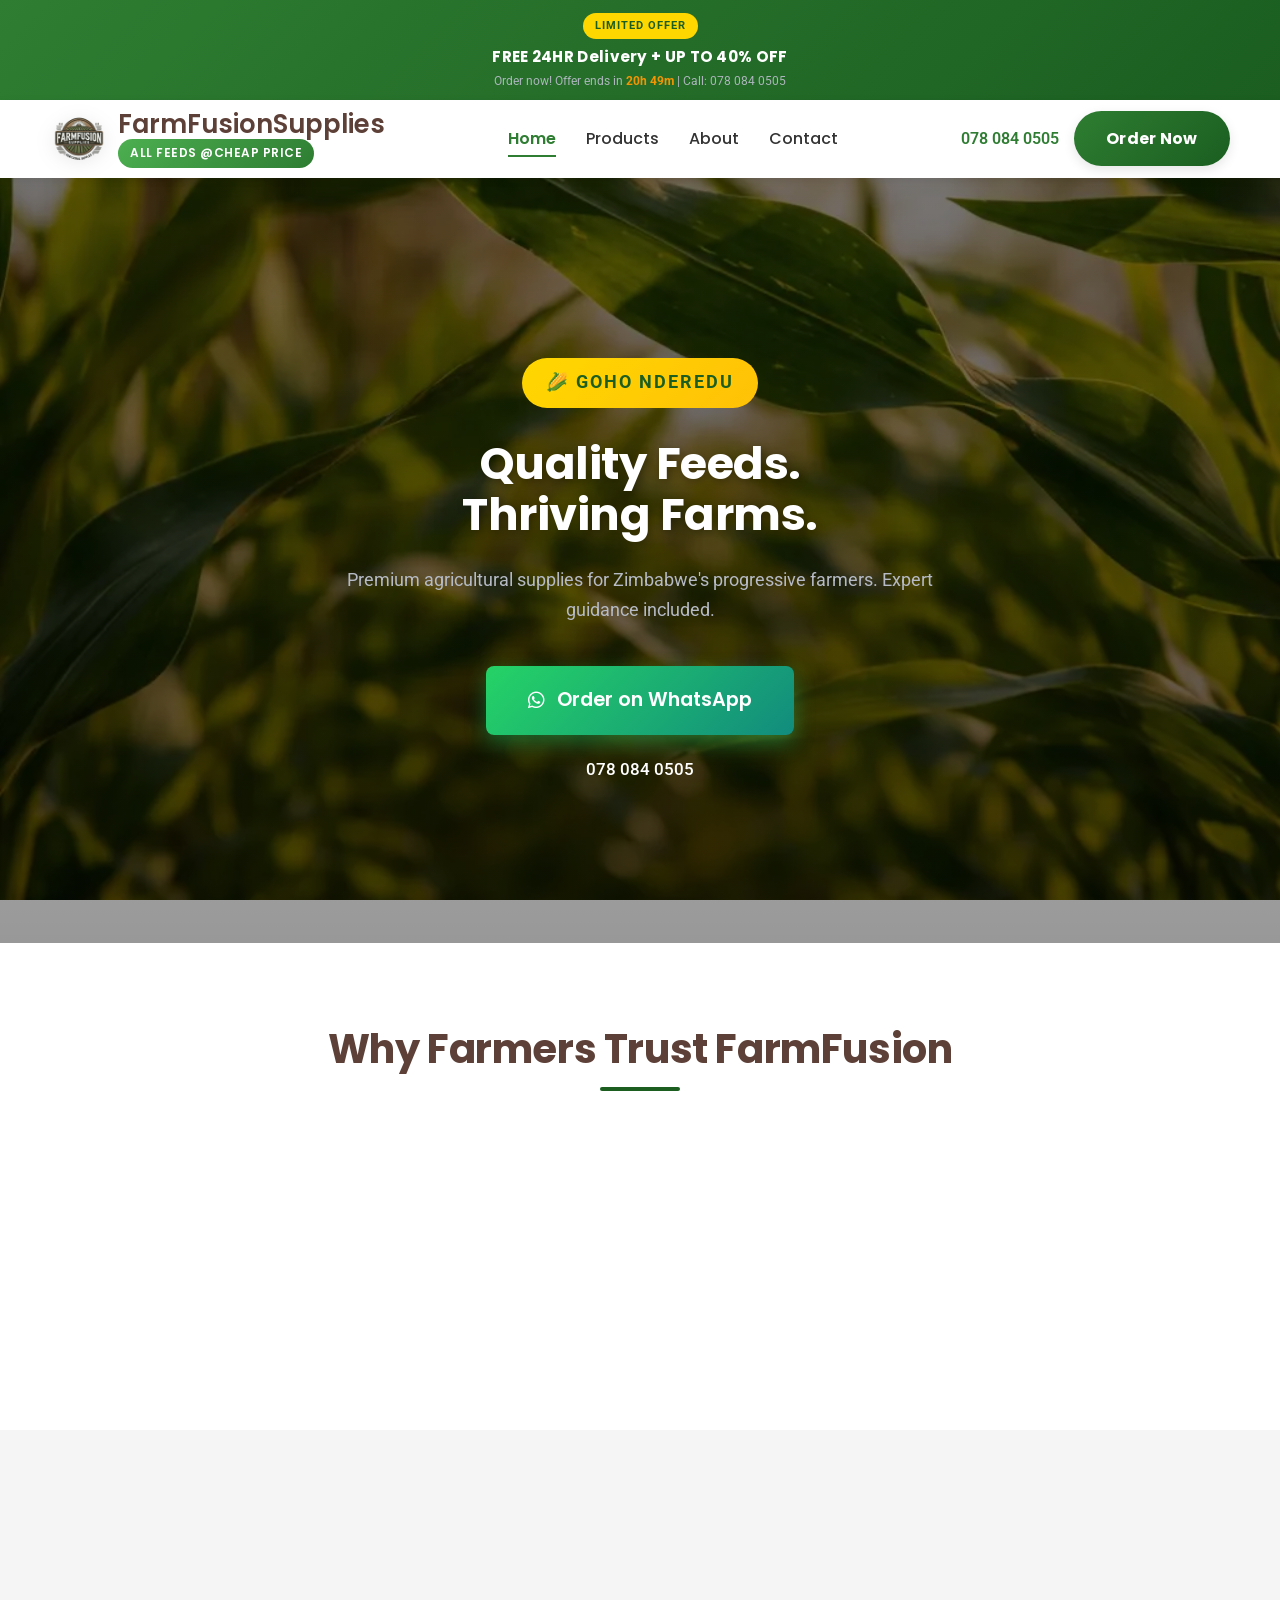
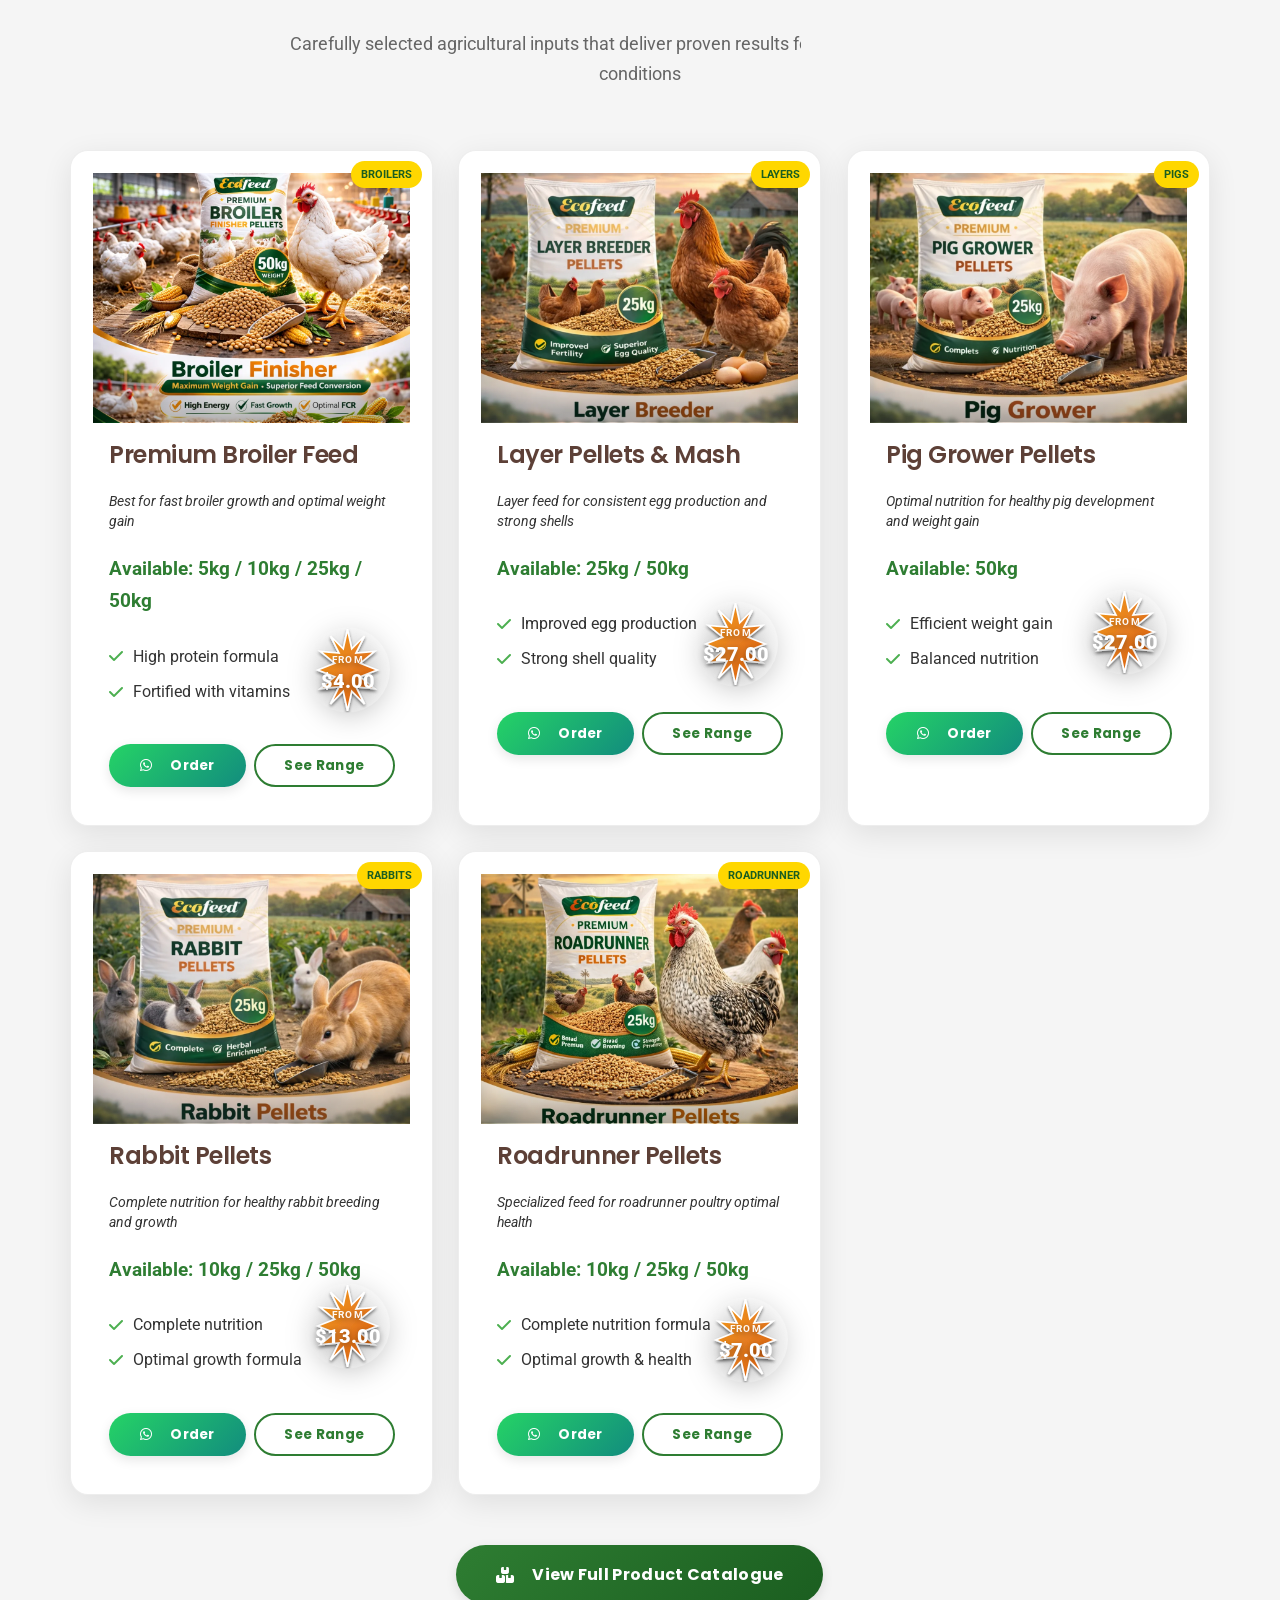
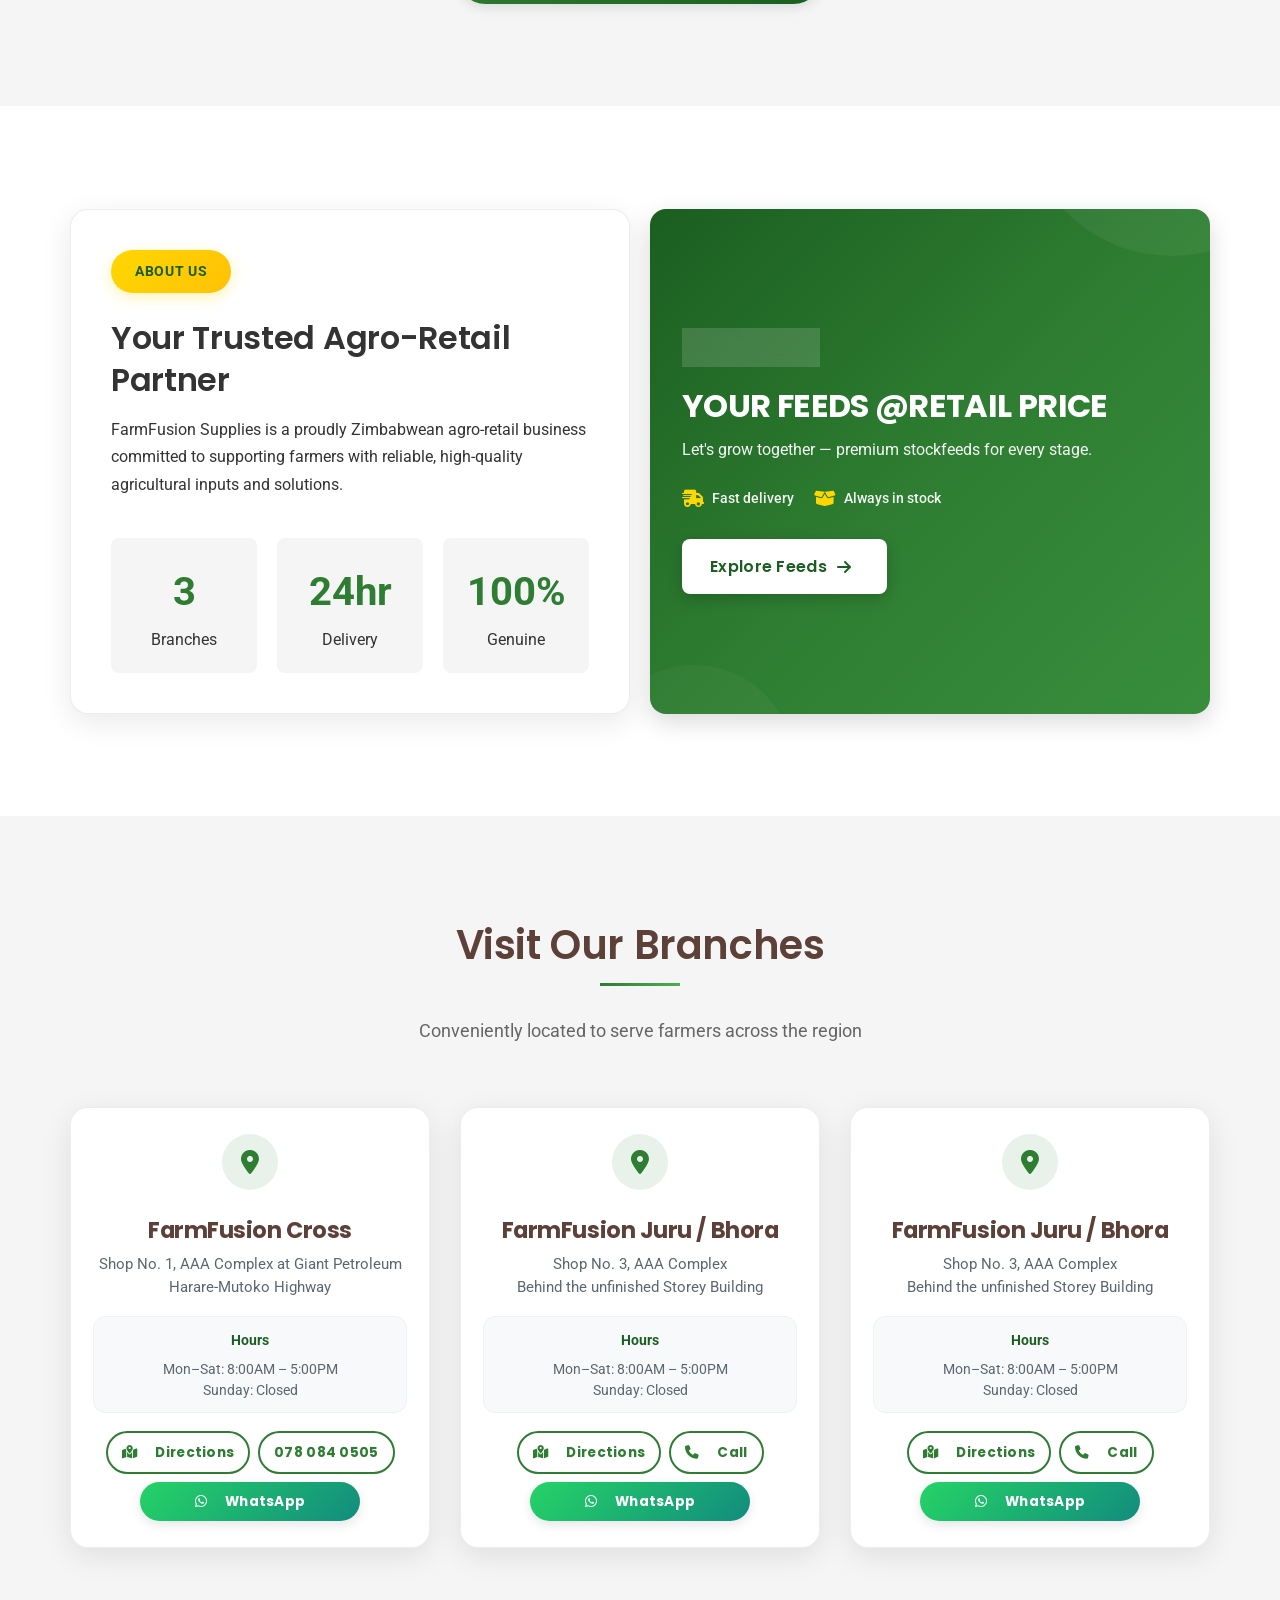
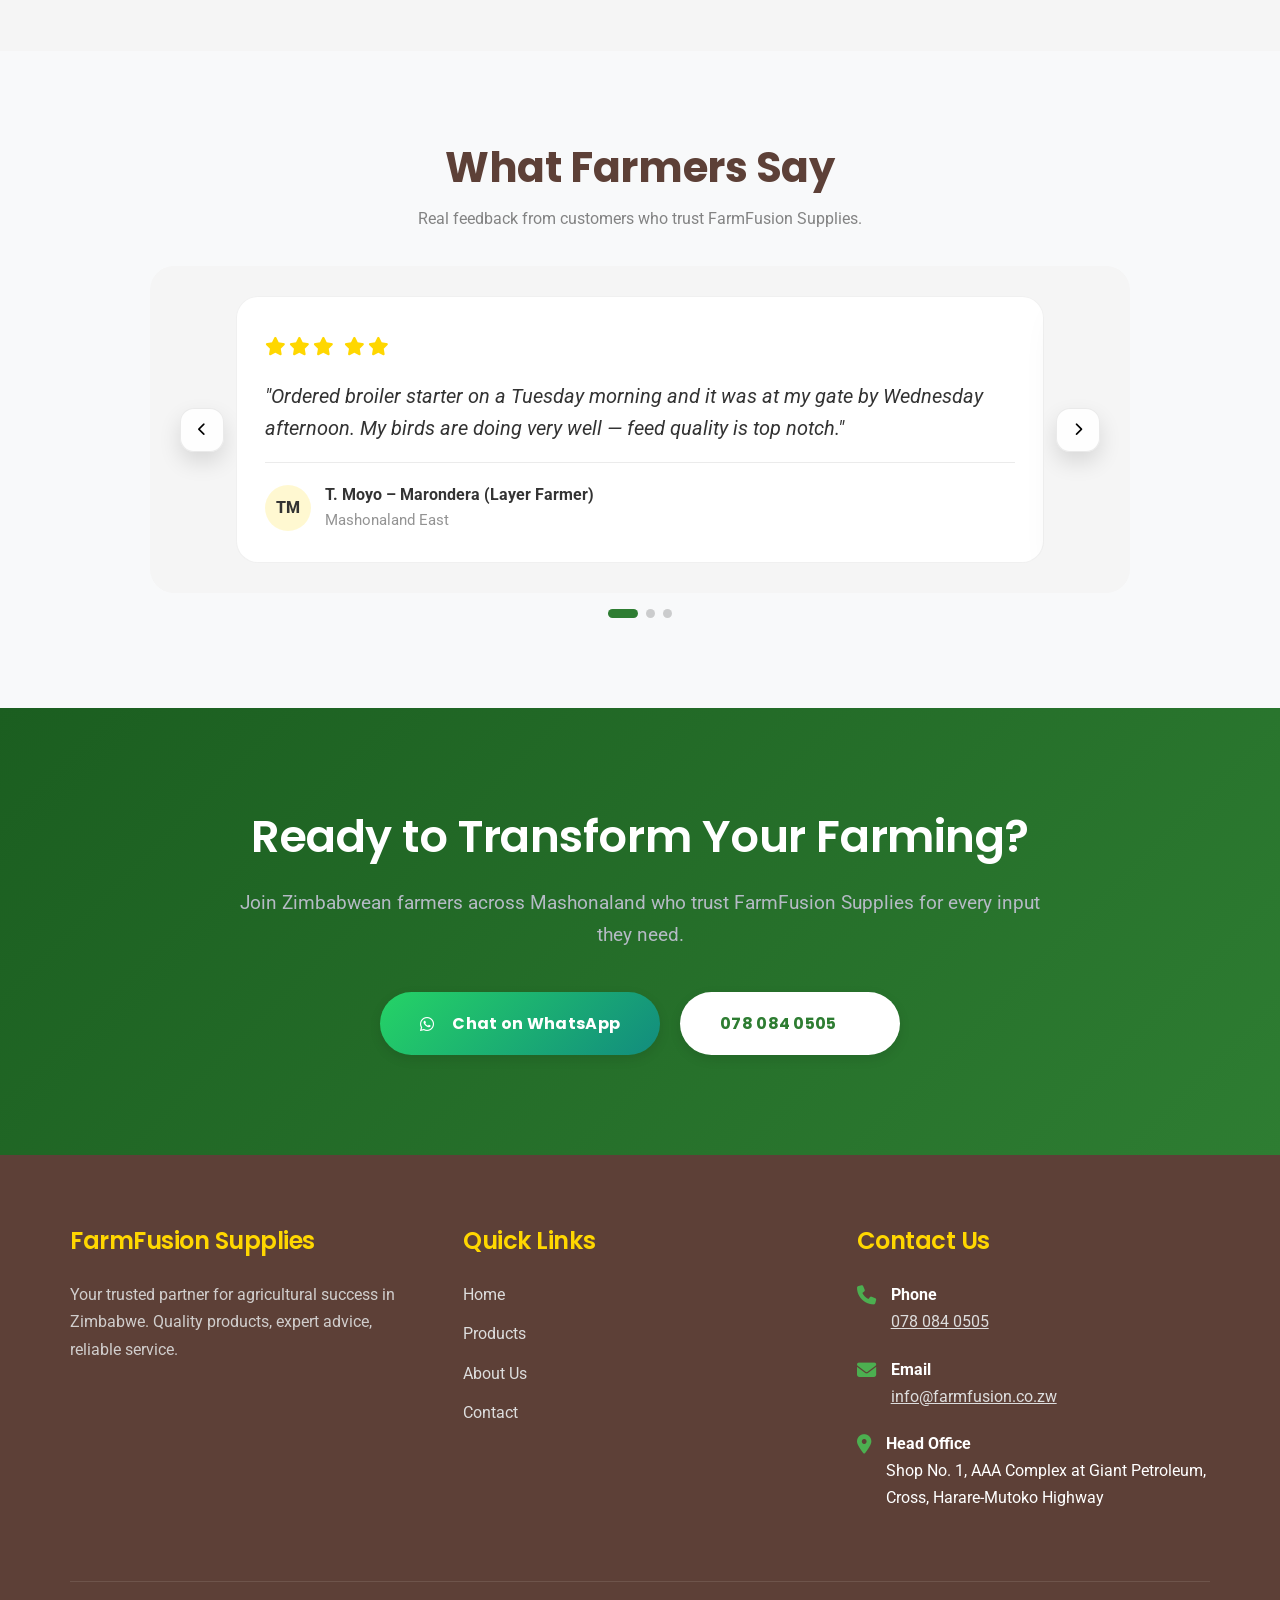
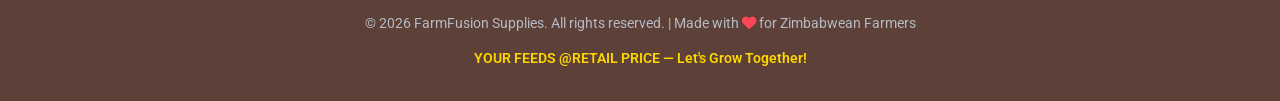
<file: index.html>
<!DOCTYPE html>
<html lang="en">

<head>
  <meta charset="UTF-8">
  <meta name="viewport" content="width=device-width, initial-scale=1.0">
  <title>FarmFusion Supplies | Quality Agricultural Solutions for Zimbabwe</title>

  <!-- Single canonical description -->
  <meta name="description"
    content="YOUR FEEDS @RETAIL PRICE — Quality stockfeeds, fertilizers, veterinary products and more. Fast 24hr delivery across Murehwa, Juru and Cross. Zimbabwe's trusted farm supplier.">

  <!-- Open Graph — absolute URLs -->
  <meta property="og:title" content="FarmFusion Supplies | Quality Feeds. Thriving Farms.">
  <meta property="og:description"
    content="Premium agricultural supplies for Zimbabwe's progressive farmers. Expert guidance, fast delivery, best prices.">
  <meta property="og:type" content="website">
  <meta property="og:url" content="https://farmfusion.co.zw">
  <meta property="og:image" content="https://farmfusion.co.zw/images/logo.webp">
  <meta name="twitter:card" content="summary_large_image">

  <!-- Favicons -->
  <link rel="icon" href="images/favicon/favicon.ico">
  <link rel="icon" type="image/png" sizes="32x32" href="images/favicon/favicon-32x32.png">
  <link rel="icon" type="image/png" sizes="16x16" href="images/favicon/favicon-16x16.png">
  <link rel="apple-touch-icon" href="images/favicon/apple-touch-icon.png">
  <link rel="manifest" href="site.webmanifest">
  <meta name="theme-color" content="#1a7f3c">

  <!-- Preconnect to external domains -->
  <link rel="preconnect" href="https://fonts.googleapis.com">
  <link rel="preconnect" href="https://fonts.gstatic.com" crossorigin>
  <link rel="preconnect" href="https://cdnjs.cloudflare.com">

  <!-- Fonts & Icons -->
  <link rel="stylesheet" href="https://cdnjs.cloudflare.com/ajax/libs/font-awesome/6.4.0/css/all.min.css">
  <link href="https://fonts.googleapis.com/css2?family=Poppins:wght@400;600;700&family=Roboto:wght@400;500&display=swap"
    rel="stylesheet">

  <!-- Stylesheets -->
  <link rel="stylesheet" href="css/style.css">
  <link rel="stylesheet" href="assets/retail-micro.css">
  <link rel="stylesheet" href="assets/luxury-agro.css">
</head>

<body>

  <!-- Promo Banner -->
  <div class="promo-banner" role="region" aria-label="Promotional offer">
    <div class="container">
      <div class="promo-badge">LIMITED OFFER</div>
      <h3>FREE 24HR Delivery + UP TO 40% OFF</h3>
      <p id="promoText">Order before 3PM for same-day delivery | Call: 078 084 0505</p>
    </div>
  </div>

  <!-- Header — single banner landmark -->
  <header role="banner">
    <div class="container header-container">
      <div class="logo">
        <!-- Logo uses SVG mark + webp wordmark; h1 reserved for page hero -->
        <img class="logo-mark" src="images/logo.webp" alt="FarmFusion Supplies" width="58" height="58">
        <div class="logo-text">
          <span class="logo-brand">FarmFusion<span>Supplies</span></span>
          <div class="logo-tagline">All FEEDS @CHEAP PRICE</div>
        </div>
      </div>
      
      <!-- Desktop Navigation -->
      <nav role="navigation" aria-label="Main navigation">
        <ul class="nav-links">
          <li><a href="index.html">Home</a></li>
          <li><a href="products.html">Products</a></li>
          <li><a href="about.html">About</a></li>
          <li><a href="contact.html">Contact</a></li>
        </ul>
      </nav>
      
      <!-- Farm-themed side menu button (mobile only) -->
      <button class="farm-menu-btn" id="farmMenuBtn" aria-label="Open farm navigation menu" aria-expanded="false">
        <div class="farm-menu-icon">
          <span class="farm-menu-bar"></span>
          <span class="farm-menu-bar"></span>
          <span class="farm-menu-bar"></span>
          <div class="farm-menu-dot"></div>
        </div>
        <span class="farm-menu-label">Menu</span>
      </button>
      
      <!-- Side Menu Overlay -->
      <div class="side-menu-overlay" id="sideMenuOverlay" hidden></div>
      
      <!-- Farm-themed Side Menu -->
      <nav class="farm-side-menu" id="farmSideMenu" role="navigation" aria-label="Farm navigation menu">
        <div class="side-menu-header">
          <div class="side-menu-logo">
            <img src="images/logo.webp" alt="FarmFusion" class="side-menu-logo-img">
            <div class="side-menu-logo-text">
              <span class="side-menu-brand">FarmFusion</span>
              <span class="side-menu-tagline">Your Feeds @Retail Price</span>
            </div>
          </div>
          <button class="side-menu-close" id="sideMenuClose" aria-label="Close menu">
            <i class="fas fa-times"></i>
          </button>
        </div>
        
        <div class="side-menu-content">
          <div class="side-menu-farm-decor">
            <div class="farm-icon-row">
              <i class="fas fa-seedling"></i>
              <i class="fas fa-tractor"></i>
              <i class="fas fa-wheat-awn"></i>
            </div>
          </div>
          
          <ul class="side-menu-links">
            <li class="side-menu-item">
              <a href="index.html" class="side-menu-link">
                <i class="fas fa-home"></i>
                <span>Home</span>
                <div class="side-menu-dot"></div>
              </a>
            </li>
            <li class="side-menu-item">
              <a href="products.html" class="side-menu-link">
                <i class="fas fa-boxes"></i>
                <span>Products</span>
                <div class="side-menu-dot"></div>
              </a>
            </li>
            <li class="side-menu-item">
              <a href="about.html" class="side-menu-link">
                <i class="fas fa-leaf"></i>
                <span>About Us</span>
                <div class="side-menu-dot"></div>
              </a>
            </li>
            <li class="side-menu-item">
              <a href="contact.html" class="side-menu-link">
                <i class="fas fa-phone"></i>
                <span>Contact</span>
                <div class="side-menu-dot"></div>
              </a>
            </li>
          </ul>
          
          <div class="side-menu-divider">
            <div class="divider-line"></div>
            <span class="divider-text">Quick Actions</span>
            <div class="divider-line"></div>
          </div>
          
          <div class="side-menu-actions">
            <a href="tel:+263780840505" data-business-phone-main class="side-menu-action">
              <i class="fas fa-phone-alt"></i>
              <span>Call Now</span>
              <small><span data-business-phone-main>078 084 0505</span></small>
            </a>
            <a href="https://wa.me/263780840505" data-business-whatsapp-main data-wa-text="Hello FarmFusion, I want to place an order" class="side-menu-action" target="_blank" rel="noopener noreferrer">
              <i class="fab fa-whatsapp"></i>
              <span>WhatsApp</span>
              <small>Order via Chat</small>
            </a>
            <a href="products.html" class="side-menu-action">
              <i class="fas fa-shopping-cart"></i>
              <span>Order Now</span>
              <small>Browse Products</small>
            </a>
          </div>
          
          <div class="side-menu-footer">
            <div class="farm-quote">
              <i class="fas fa-quote-left"></i>
              <p>Quality Feeds. Thriving Farms.</p>
              <i class="fas fa-quote-right"></i>
            </div>
          </div>
        </div>
      </nav>
      <div class="header-cta">
        <a href="tel:+263780840505" data-business-phone-main class="phone-link" aria-label="Call us at 078 084 0505">
          <i class="fas fa-phone"></i> <span><span data-business-phone-main>078 084 0505</span></span>
        </a>
        <a href="products.html" class="btn btn-primary">Order Now</a>
      </div>
    </div>
  </header>

  <main>

  <!-- Hero -->
  <section class="hero" id="home" aria-labelledby="heroHeading">
    <div class="container hero-content">
      <div class="hero-tag">🌽 GOHO NDEREDU</div>
      <h1 id="heroHeading">Quality Feeds.<br>Thriving Farms.</h1>
      <p>Premium agricultural supplies for Zimbabwe's progressive farmers. Expert guidance included.</p>
      <a href="https://wa.me/263780840505?text=Hello%20FarmFusion,%20I%20want%20to%20order%20agricultural%20supplies"
        class="hero-cta-primary" target="_blank" rel="noopener noreferrer" aria-label="Order via WhatsApp">
        <i class="fab fa-whatsapp"></i> Order on WhatsApp
      </a>
      <br>
      <a href="tel:+263780840505" data-business-phone-main class="hero-cta-secondary">
        <i class="fas fa-phone"></i> Or call: 078 084 0505      </a>
    </div>
  </section>

  <!-- Why Farmers Trust Us -->
  <section class="trust-section" id="why-trust" aria-label="Why farmers trust FarmFusion">
    <div class="container">
      <h2 class="trust-title">Why Farmers Trust FarmFusion</h2>
      <div class="trust-underline"></div>
      
      <div class="trust-grid">
        <article class="trust-card">
          <div class="trust-icon">
            <i class="fa-solid fa-tags" aria-hidden="true"></i>
          </div>
          <h3>Retail Pricing</h3>
          <p>Direct wholesale prices to every farmer — no middleman markup</p>
        </article>
        
        <article class="trust-card">
          <div class="trust-icon">
            <i class="fa-solid fa-truck-fast" aria-hidden="true"></i>
          </div>
          <h3>Reliable Supply</h3>
          <p>Consistent stock availability when you need it most</p>
        </article>
        
        <article class="trust-card">
          <div class="trust-icon">
            <i class="fa-solid fa-location-dot" aria-hidden="true"></i>
          </div>
          <h3>Local Delivery</h3>
          <p>24-hour delivery within 50km of our three branches</p>
        </article>
        
        <article class="trust-card">
          <div class="trust-icon">
            <i class="fa-solid fa-certificate" aria-hidden="true"></i>
          </div>
          <h3>Quality Feeds</h3>
          <p>All products meet Zimbabwe's highest agricultural standards</p>
        </article>
      </div>
    </div>
  </section>

  <!-- Featured Products -->
  <section class="products-section" id="products" aria-labelledby="featuredHeading">
    <div class="container">
      <div class="section-header">
        <h2 id="featuredHeading">Our Top Products</h2>
        <p>Carefully selected agricultural inputs that deliver proven results for Zimbabwean farming conditions</p>
      </div>
      <div class="products-grid">

        <article class="product-card u-pos-rel">
          <span class="product-badge u-badge-pos">Broilers</span>
          <div class="product-img product-1" role="img" aria-label="Premium Broiler Feed"></div>
          <div class="product-content">
            <div class="product-price-badge">
              <svg viewBox="0 0 100 100" xmlns="http://www.w3.org/2000/svg">
                <defs>
                  <linearGradient id="priceGradient1" x1="0%" y1="0%" x2="100%" y2="100%">
                    <stop offset="0%" style="stop-color:#f39c12;stop-opacity:1" />
                    <stop offset="50%" style="stop-color:#e67e22;stop-opacity:1" />
                    <stop offset="100%" style="stop-color:#d35400;stop-opacity:1" />
                  </linearGradient>
                  <filter id="shadow1">
                    <feGaussianBlur in="SourceAlpha" stdDeviation="2"/>
                    <feOffset dx="0" dy="2" result="offsetblur"/>
                    <feComponentTransfer>
                      <feFuncA type="linear" slope="0.5"/>
                    </feComponentTransfer>
                    <feMerge>
                      <feMergeNode/>
                      <feMergeNode in="SourceGraphic"/>
                    </feMerge>
                  </filter>
                </defs>
                <path d="M50,2 L55,25 L70,10 L60,30 L82,28 L65,42 L85,50 L65,58 L82,72 L60,70 L70,90 L55,75 L50,98 L45,75 L30,90 L40,70 L18,72 L35,58 L15,50 L35,42 L18,28 L40,30 L30,10 L45,25 Z" 
                      fill="url(#priceGradient1)" stroke="#fff" stroke-width="2" filter="url(#shadow1)"/>
              </svg>
              <div class="price-content">
                <span class="price-label">FROM</span>
                <span class="price-amount">$4.00</span>
              </div>
            </div>
            <h3>Premium Broiler Feed</h3>
            <p class="product-clarity">Best for fast broiler growth and optimal weight gain</p>
            <div class="product-price">Available: 5kg / 10kg / 25kg / 50kg</div>
            <ul class="product-features">
              <li><i class="fas fa-check"></i> High protein formula</li>
              <li><i class="fas fa-check"></i> Fortified with vitamins</li>
            </ul>
            <div class="product-cta">
              <a href="https://wa.me/263780840505?text=I%20want%20to%20order%20Premium%20Broiler%20Feed"
                class="btn btn-whatsapp" target="_blank" rel="noopener noreferrer">
                <i class="fab fa-whatsapp"></i> Order
              </a>
              <a href="products.html" class="btn btn-outline">See Range</a>
            </div>
          </div>
        </article>

        <article class="product-card u-pos-rel">
          <span class="product-badge u-badge-pos">Layers</span>
          <div class="product-img product-2" role="img" aria-label="Layer Pellets"></div>
          <div class="product-content">
            <div class="product-price-badge">
              <svg viewBox="0 0 100 100" xmlns="http://www.w3.org/2000/svg">
                <defs>
                  <linearGradient id="priceGradient2" x1="0%" y1="0%" x2="100%" y2="100%">
                    <stop offset="0%" style="stop-color:#f39c12;stop-opacity:1" />
                    <stop offset="50%" style="stop-color:#e67e22;stop-opacity:1" />
                    <stop offset="100%" style="stop-color:#d35400;stop-opacity:1" />
                  </linearGradient>
                  <filter id="shadow2">
                    <feGaussianBlur in="SourceAlpha" stdDeviation="2"/>
                    <feOffset dx="0" dy="2" result="offsetblur"/>
                    <feComponentTransfer>
                      <feFuncA type="linear" slope="0.5"/>
                    </feComponentTransfer>
                    <feMerge>
                      <feMergeNode/>
                      <feMergeNode in="SourceGraphic"/>
                    </feMerge>
                  </filter>
                </defs>
                <path d="M50,2 L55,25 L70,10 L60,30 L82,28 L65,42 L85,50 L65,58 L82,72 L60,70 L70,90 L55,75 L50,98 L45,75 L30,90 L40,70 L18,72 L35,58 L15,50 L35,42 L18,28 L40,30 L30,10 L45,25 Z" 
                      fill="url(#priceGradient2)" stroke="#fff" stroke-width="2" filter="url(#shadow2)"/>
              </svg>
              <div class="price-content">
                <span class="price-label">FROM</span>
                <span class="price-amount">$27.00</span>
              </div>
            </div>
            <h3>Layer Pellets &amp; Mash</h3>
            <p class="product-clarity">Layer feed for consistent egg production and strong shells</p>
            <div class="product-price">Available: 25kg / 50kg</div>
            <ul class="product-features">
              <li><i class="fas fa-check"></i> Improved egg production</li>
              <li><i class="fas fa-check"></i> Strong shell quality</li>
            </ul>
            <div class="product-cta">
              <a href="https://wa.me/263780840505?text=I%20want%20to%20order%20Layer%20Pellets" class="btn btn-whatsapp"
                target="_blank" rel="noopener noreferrer">
                <i class="fab fa-whatsapp"></i> Order
              </a>
              <a href="products.html" class="btn btn-outline">See Range</a>
            </div>
          </div>
        </article>

        <article class="product-card u-pos-rel">
          <span class="product-badge u-badge-pos">Pigs</span>
          <div class="product-img product-3" role="img" aria-label="Pig Grower Pellets"></div>
          <div class="product-content">
            <div class="product-price-badge">
              <svg viewBox="0 0 100 100" xmlns="http://www.w3.org/2000/svg">
                <defs>
                  <linearGradient id="priceGradient3" x1="0%" y1="0%" x2="100%" y2="100%">
                    <stop offset="0%" style="stop-color:#f39c12;stop-opacity:1" />
                    <stop offset="50%" style="stop-color:#e67e22;stop-opacity:1" />
                    <stop offset="100%" style="stop-color:#d35400;stop-opacity:1" />
                  </linearGradient>
                  <filter id="shadow3">
                    <feGaussianBlur in="SourceAlpha" stdDeviation="2"/>
                    <feOffset dx="0" dy="2" result="offsetblur"/>
                    <feComponentTransfer>
                      <feFuncA type="linear" slope="0.5"/>
                    </feComponentTransfer>
                    <feMerge>
                      <feMergeNode/>
                      <feMergeNode in="SourceGraphic"/>
                    </feMerge>
                  </filter>
                </defs>
                <path d="M50,2 L55,25 L70,10 L60,30 L82,28 L65,42 L85,50 L65,58 L82,72 L60,70 L70,90 L55,75 L50,98 L45,75 L30,90 L40,70 L18,72 L35,58 L15,50 L35,42 L18,28 L40,30 L30,10 L45,25 Z" 
                      fill="url(#priceGradient3)" stroke="#fff" stroke-width="2" filter="url(#shadow3)"/>
              </svg>
              <div class="price-content">
                <span class="price-label">FROM</span>
                <span class="price-amount">$27.00</span>
              </div>
            </div>
            <h3>Pig Grower Pellets</h3>
            <p class="product-clarity">Optimal nutrition for healthy pig development and weight gain</p>
            <div class="product-price">Available: 50kg</div>
            <ul class="product-features">
              <li><i class="fas fa-check"></i> Efficient weight gain</li>
              <li><i class="fas fa-check"></i> Balanced nutrition</li>
            </ul>
            <div class="product-cta">
              <a href="https://wa.me/263780840505?text=I%20want%20to%20order%20Pig%20Grower%20Pellets"
                class="btn btn-whatsapp" target="_blank" rel="noopener noreferrer">
                <i class="fab fa-whatsapp"></i> Order
              </a>
              <a href="products.html" class="btn btn-outline">See Range</a>
            </div>
          </div>
        </article>

        <article class="product-card u-pos-rel">
          <span class="product-badge u-badge-pos">Rabbits</span>
          <div class="product-img product-4" role="img" aria-label="Rabbit Pellets"></div>
          <div class="product-content">
            <div class="product-price-badge">
              <svg viewBox="0 0 100 100" xmlns="http://www.w3.org/2000/svg">
                <defs>
                  <linearGradient id="priceGradient4" x1="0%" y1="0%" x2="100%" y2="100%">
                    <stop offset="0%" style="stop-color:#f39c12;stop-opacity:1" />
                    <stop offset="50%" style="stop-color:#e67e22;stop-opacity:1" />
                    <stop offset="100%" style="stop-color:#d35400;stop-opacity:1" />
                  </linearGradient>
                  <filter id="shadow4">
                    <feGaussianBlur in="SourceAlpha" stdDeviation="2"/>
                    <feOffset dx="0" dy="2" result="offsetblur"/>
                    <feComponentTransfer>
                      <feFuncA type="linear" slope="0.5"/>
                    </feComponentTransfer>
                    <feMerge>
                      <feMergeNode/>
                      <feMergeNode in="SourceGraphic"/>
                    </feMerge>
                  </filter>
                </defs>
                <path d="M50,2 L55,25 L70,10 L60,30 L82,28 L65,42 L85,50 L65,58 L82,72 L60,70 L70,90 L55,75 L50,98 L45,75 L30,90 L40,70 L18,72 L35,58 L15,50 L35,42 L18,28 L40,30 L30,10 L45,25 Z" 
                      fill="url(#priceGradient4)" stroke="#fff" stroke-width="2" filter="url(#shadow4)"/>
              </svg>
              <div class="price-content">
                <span class="price-label">FROM</span>
                <span class="price-amount">$13.00</span>
              </div>
            </div>
            <h3>Rabbit Pellets</h3>
            <p class="product-clarity">Complete nutrition for healthy rabbit breeding and growth</p>
            <div class="product-price">Available: 10kg / 25kg / 50kg</div>
            <ul class="product-features">
              <li><i class="fas fa-check"></i> Complete nutrition</li>
              <li><i class="fas fa-check"></i> Optimal growth formula</li>
            </ul>
            <div class="product-cta">
              <a href="https://wa.me/263780840505?text=I%20want%20to%20order%20Rabbit%20Pellets" class="btn btn-whatsapp"
                target="_blank" rel="noopener noreferrer">
                <i class="fab fa-whatsapp"></i> Order
              </a>
              <a href="products.html" class="btn btn-outline">See Range</a>
            </div>
          </div>
        </article>

        <article class="product-card u-pos-rel">
          <span class="product-badge u-badge-pos">Roadrunner</span>
          <div class="product-img product-5" role="img" aria-label="Roadrunner Pellets"></div>
          <div class="product-content">
            <div class="product-price-badge">
              <svg viewBox="0 0 100 100" xmlns="http://www.w3.org/2000/svg">
                <defs>
                  <linearGradient id="priceGradient5" x1="0%" y1="0%" x2="100%" y2="100%">
                    <stop offset="0%" style="stop-color:#f39c12;stop-opacity:1" />
                    <stop offset="50%" style="stop-color:#e67e22;stop-opacity:1" />
                    <stop offset="100%" style="stop-color:#d35400;stop-opacity:1" />
                  </linearGradient>
                  <filter id="shadow5">
                    <feGaussianBlur in="SourceAlpha" stdDeviation="2"/>
                    <feOffset dx="0" dy="2" result="offsetblur"/>
                    <feComponentTransfer>
                      <feFuncA type="linear" slope="0.5"/>
                    </feComponentTransfer>
                    <feMerge>
                      <feMergeNode/>
                      <feMergeNode in="SourceGraphic"/>
                    </feMerge>
                  </filter>
                </defs>
                <path d="M50,2 L55,25 L70,10 L60,30 L82,28 L65,42 L85,50 L65,58 L82,72 L60,70 L70,90 L55,75 L50,98 L45,75 L30,90 L40,70 L18,72 L35,58 L15,50 L35,42 L18,28 L40,30 L30,10 L45,25 Z" 
                      fill="url(#priceGradient5)" stroke="#fff" stroke-width="2" filter="url(#shadow5)"/>
              </svg>
              <div class="price-content">
                <span class="price-label">FROM</span>
                <span class="price-amount">$7.00</span>
              </div>
            </div>
            <h3>Roadrunner Pellets</h3>
            <p class="product-clarity">Specialized feed for roadrunner poultry optimal health</p>
            <div class="product-price">Available: 10kg / 25kg / 50kg</div>
            <ul class="product-features">
              <li><i class="fas fa-check"></i> Complete nutrition formula</li>
              <li><i class="fas fa-check"></i> Optimal growth & health</li>
            </ul>
            <div class="product-cta">
              <a href="https://wa.me/263780840505?text=I%20want%20to%20order%20Roadrunner%20Pellets"
                class="btn btn-whatsapp" target="_blank" rel="noopener noreferrer">
                <i class="fab fa-whatsapp"></i> Order
              </a>
              <a href="products.html" class="btn btn-outline">See Range</a>
            </div>
          </div>
        </article>

      </div>
      <div class="u-center u-mt-50">
        <a href="products.html" class="btn btn-primary u-btn-pad">
          <i class="fas fa-boxes"></i> View Full Product Catalogue
        </a>
      </div>
    </div>
  </section>

  <!-- About Preview -->
  <section class="about-section" id="about" aria-labelledby="aboutPreviewHeading">
    <div class="container">
      <div class="bento-grid">
        <div class="bento-main">
          <span class="about-badge">ABOUT US</span>
          <h2 id="aboutPreviewHeading" class="u-fs-2">Your Trusted Agro-Retail Partner</h2>
          <p>FarmFusion Supplies is a proudly Zimbabwean agro-retail business committed to supporting farmers with
            reliable, high-quality agricultural inputs and solutions.</p>
          <div class="about-stats">
            <div class="stat-item"><span class="stat-number">3</span><br>Branches</div>
            <div class="stat-item"><span class="stat-number">24hr</span><br>Delivery</div>
            <div class="stat-item"><span class="stat-number">100%</span><br>Genuine</div>
          </div>
        </div>
        <div class="bento-side premium-cta-card">
          <div class="premium-badge">
            <i class="fas fa-tags"></i> RETAIL FEEDS
          </div>
          <h3>YOUR FEEDS @RETAIL PRICE</h3>
          <p>Let's grow together — premium stockfeeds for every stage.</p>
          <div class="premium-features">
            <div class="feature-item">
              <i class="fas fa-truck-fast"></i>
              <span>Fast delivery</span>
            </div>
            <div class="feature-item">
              <i class="fas fa-box-open"></i>
              <span>Always in stock</span>
            </div>
          </div>
          <a href="products.html" class="btn btn-cta-white">
            Explore Feeds <i class="fas fa-arrow-right"></i>
          </a>
        </div>
      </div>
    </div>
  </section>

  <!-- Locations -->
  <section class="locations-section" id="locations" aria-labelledby="locationsHeading">
    <div class="container">
      <div class="section-header">
        <h2 id="locationsHeading">Visit Our Branches</h2>
        <p>Conveniently located to serve farmers across the region</p>
      </div>
      <div class="locations-grid">

        <article class="location-card">
          <div class="branch-header">
            <div class="location-icon"><i class="fas fa-map-marker-alt"></i></div>
            <h3>FarmFusion Cross</h3>
            <p class="branch-address">Shop No. 1, AAA Complex at Giant Petroleum<br>Harare-Mutoko Highway</p>
          </div>
          
          <div class="hours-box">
            <strong>Hours</strong>
            <div>Mon–Sat: 8:00AM – 5:00PM</div>
            <div>Sunday: Closed</div>
          </div>
          
          <div class="branch-actions">
            <a href="https://share.google/UEonhrZMyl51LXur0" target="_blank" rel="noopener noreferrer"
              class="btn btn-outline btn-sm">
              <i class="fas fa-map-marked-alt"></i> Directions
            </a>
            <a href="tel:+263780840505" data-business-phone-main class="btn btn-outline btn-sm">
              <i class="fas fa-phone"></i> Call
            </a>
            <a href="https://wa.me/263780840505" target="_blank" rel="noopener noreferrer" 
              class="btn btn-whatsapp btn-sm btn-full" aria-label="Contact via WhatsApp">
              <i class="fab fa-whatsapp"></i> WhatsApp
            </a>
          </div>
        </article>

        <article class="location-card">
          <div class="branch-header">
            <div class="location-icon"><i class="fas fa-map-marker-alt"></i></div>
            <h3>FarmFusion Juru / Bhora</h3>
            <p class="branch-address">Shop No. 3, AAA Complex<br>Behind the unfinished Storey Building</p>
          </div>
          
          <div class="hours-box">
            <strong>Hours</strong>
            <div>Mon–Sat: 8:00AM – 5:00PM</div>
            <div>Sunday: Closed</div>
          </div>
          
          <div class="branch-actions">
            <a href="https://maps.app.goo.gl/87tSYHBuXL7GL4aJA" target="_blank" rel="noopener noreferrer"
              class="btn btn-outline btn-sm">
              <i class="fas fa-map-marked-alt"></i> Directions
            </a>
            <a href="tel:+263782100459" class="btn btn-outline btn-sm">
              <i class="fas fa-phone"></i> Call
            </a>
            <a href="https://wa.me/263782100459" target="_blank" rel="noopener noreferrer" 
              class="btn btn-whatsapp btn-sm btn-full" aria-label="Contact via WhatsApp">
              <i class="fab fa-whatsapp"></i> WhatsApp
            </a>
          </div>
        </article>

        <article class="location-card">
          <div class="branch-header">
            <div class="location-icon"><i class="fas fa-map-marker-alt"></i></div>
            <h3>FarmFusion Juru / Bhora</h3>
            <p class="branch-address">Shop No. 3, AAA Complex<br>Behind the unfinished Storey Building</p>
          </div>
          
          <div class="hours-box">
            <strong>Hours</strong>
            <div>Mon–Sat: 8:00AM – 5:00PM</div>
            <div>Sunday: Closed</div>
          </div>
          
          <div class="branch-actions">
            <a href="https://maps.app.goo.gl/87tSYHBuXL7GL4aJA" target="_blank" rel="noopener noreferrer"
              class="btn btn-outline btn-sm">
              <i class="fas fa-map-marked-alt"></i> Directions
            </a>
            <a href="tel:+263782100459" class="btn btn-outline btn-sm">
              <i class="fas fa-phone"></i> Call
            </a>
            <a href="https://wa.me/263782100459" target="_blank" rel="noopener noreferrer" 
              class="btn btn-whatsapp btn-sm btn-full" aria-label="Contact via WhatsApp">
              <i class="fab fa-whatsapp"></i> WhatsApp
            </a>
          </div>
        </article>

      </div>
    </div>
  </section>

  <!-- Testimonials -->
  <section class="testimonials-section" id="testimonials" aria-labelledby="testimonialsTitle">
    <div class="container">
      <div class="section-head">
        <h2 id="testimonialsTitle">What Farmers Say</h2>
        <p class="muted">Real feedback from customers who trust FarmFusion Supplies.</p>
      </div>

      <div class="testimonial-carousel" data-carousel="testimonials">
        <button class="carousel-btn prev" type="button" aria-label="Previous testimonial">
          <i class="fas fa-chevron-left" aria-hidden="true"></i>
        </button>

        <div class="carousel-viewport">
          <div class="carousel-track">

            <article class="tcard">
              <div class="tstars" aria-label="5 out of 5 stars">
                <i class="fas fa-star"></i><i class="fas fa-star"></i><i class="fas fa-star"></i>
                <i class="fas fa-star"></i><i class="fas fa-star"></i>
              </div>
              <p class="tquote">"Ordered broiler starter on a Tuesday morning and it was at my gate by Wednesday
                afternoon. My birds are doing very well — feed quality is top notch."</p>
              <div class="tmeta">
                <div class="tavatar">TM</div>
                <div>
                  <div class="tname">T. Moyo – Marondera (Layer Farmer)</div>
                  <div class="tloc">Mashonaland East</div>
                </div>
              </div>
            </article>

            <article class="tcard">
              <div class="tstars" aria-label="5 out of 5 stars">
                <i class="fas fa-star"></i><i class="fas fa-star"></i><i class="fas fa-star"></i>
                <i class="fas fa-star"></i><i class="fas fa-star"></i>
              </div>
              <p class="tquote">"I was buying feeds in Harare before I found FarmFusion. Same quality, closer to me, and
                their team always picks up the phone when I have questions."</p>
              <div class="tmeta">
                <div class="tavatar">CD</div>
                <div>
                  <div class="tname">C. Dube – Juru (Broiler Farmer)</div>
                  <div class="tloc">Juru / Bhora area</div>
                </div>
              </div>
            </article>

            <article class="tcard">
              <div class="tstars" aria-label="5 out of 5 stars">
                <i class="fas fa-star"></i><i class="fas fa-star"></i><i class="fas fa-star"></i>
                <i class="fas fa-star"></i><i class="fas fa-star"></i>
              </div>
              <p class="tquote">"They helped me switch from creep meal to the right grower at the right time. My pig
                weights improved significantly. These people know their stuff."</p>
              <div class="tmeta">
                <div class="tavatar">SN</div>
                <div>
                  <div class="tname">S. Ndlovu – Murehwa (Pig Farmer)</div>
                  <div class="tloc">Murehwa</div>
                </div>
              </div>
            </article>

          </div>
        </div>

        <button class="carousel-btn next" type="button" aria-label="Next testimonial">
          <i class="fas fa-chevron-right" aria-hidden="true"></i>
        </button>
      </div>

      <div class="carousel-dots" data-dots="testimonials" aria-label="Testimonial navigation">
        <button type="button" class="dot is-active" aria-label="Go to testimonial 1"></button>
        <button type="button" class="dot" aria-label="Go to testimonial 2"></button>
        <button type="button" class="dot" aria-label="Go to testimonial 3"></button>
      </div>
    </div>
  </section>

  <!-- CTA -->
  <section class="cta-section" aria-label="Call to action">
    <div class="container">
      <div class="cta-content">
        <h2>Ready to Transform Your Farming?</h2>
        <p>Join Zimbabwean farmers across Mashonaland who trust FarmFusion Supplies for every input they need.</p>
        <div class="cta-buttons">
          <a href="https://wa.me/263780840505?text=Hello%20FarmFusion,%20I%20need%20farming%20supplies"
            class="btn btn-whatsapp" target="_blank" rel="noopener noreferrer">
            <i class="fab fa-whatsapp"></i> Chat on WhatsApp
          </a>
          <a href="tel:+263780840505" data-business-phone-main class="btn btn-primary btn-invert-green">
            <i class="fas fa-phone"></i> Call: 078 084 0505          </a>
        </div>
      </div>
    </div>
  </section>

  </main>

  <!-- Footer -->
  <footer role="contentinfo" id="contact">
    <div class="container">
      <div class="footer-content">
        <div class="footer-col">
          <h3>FarmFusion Supplies</h3>
          <p>Your trusted partner for agricultural success in Zimbabwe. Quality products, expert advice, reliable
            service.</p>
        </div>
        <div class="footer-col">
          <h3>Quick Links</h3>
          <ul class="footer-links">
            <li><a href="index.html">Home</a></li>
            <li><a href="products.html">Products</a></li>
            <li><a href="about.html">About Us</a></li>
            <li><a href="contact.html">Contact</a></li>
          </ul>
        </div>
        <div class="footer-col">
          <h3>Contact Us</h3>
          <ul class="contact-info">
            <li>
              <i class="fas fa-phone"></i>
              <div><strong>Phone</strong><br>
                <a href="tel:+263780840505" data-business-phone-main class="u-color-footer-link"><span data-business-phone-main>078 084 0505</span></a>
              </div>
            </li>
            <li>
              <i class="fas fa-envelope"></i>
              <div><strong>Email</strong><br>
                <a href="mailto:info@farmfusion.co.zw" data-business-email class="u-color-footer-link"><span data-business-email>info@farmfusion.co.zw</span></a>
              </div>
            </li>
            <li>
              <i class="fas fa-map-marker-alt"></i>
              <div><strong>Head Office</strong><br>
                Shop No. 1, AAA Complex at Giant Petroleum,<br>Cross, Harare-Mutoko Highway
              </div>
            </li>
          </ul>
        </div>
      </div>
      <div class="copyright">
        <p>&copy; <span id="currentYear">2024</span> FarmFusion Supplies. All rights reserved.
          | Made with <i class="fas fa-heart u-color-heart"></i> for Zimbabwean Farmers</p>
        <p class="u-tagline-gold">
          YOUR FEEDS @RETAIL PRICE — Let's Grow Together!
        </p>
      </div>
    </div>
  </footer>

  <!-- WhatsApp Floating Button -->
  <a href="https://wa.me/263780840505?text=Hello%20FarmFusion,%20I%20need%20help%20with%20farming%20supplies"
    class="whatsapp-float" target="_blank" rel="noopener noreferrer" aria-label="Contact us on WhatsApp">
    <i class="fab fa-whatsapp"></i>
    <div class="whatsapp-text">Order via WhatsApp</div>
  </a>

  <script src="js/business-config.js"></script>
  <script src="js/business-bindings.js"></script>
  <script src="js/main.js"></script>

</body>

</html>
</file>
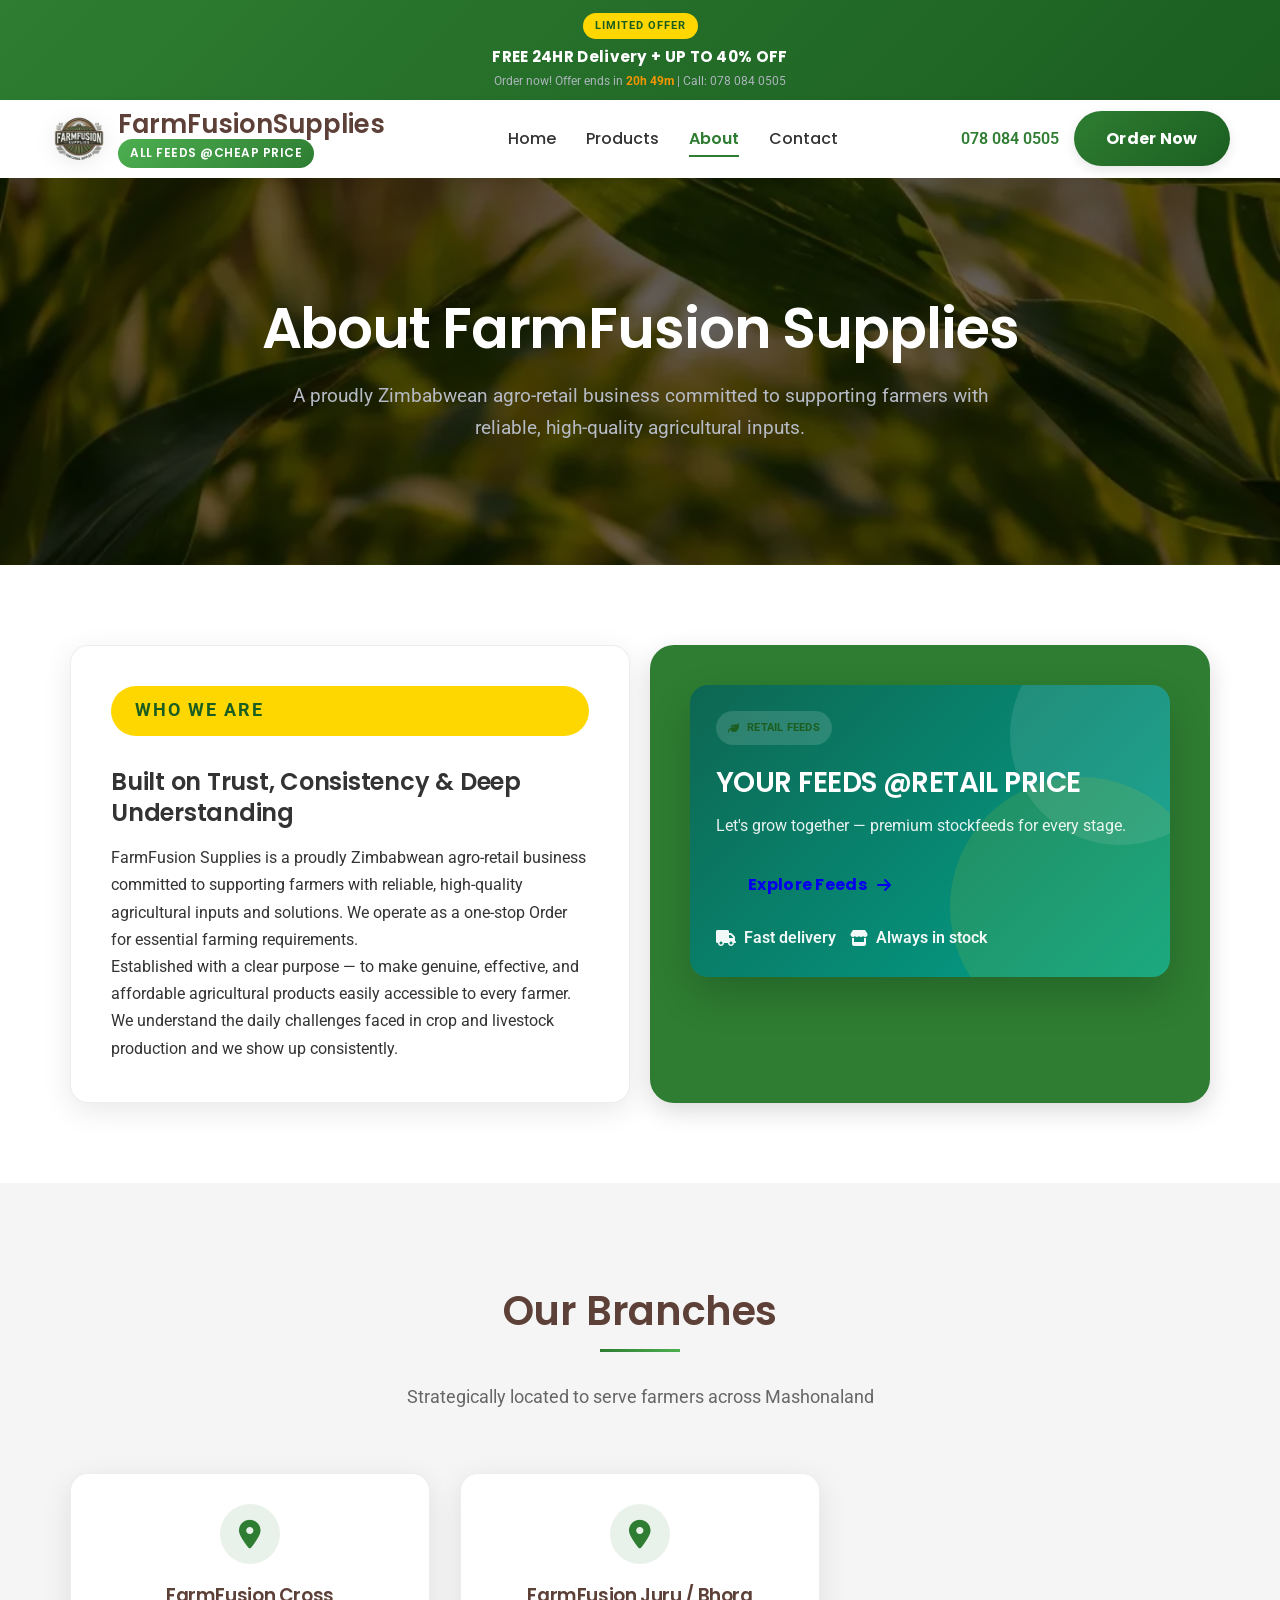
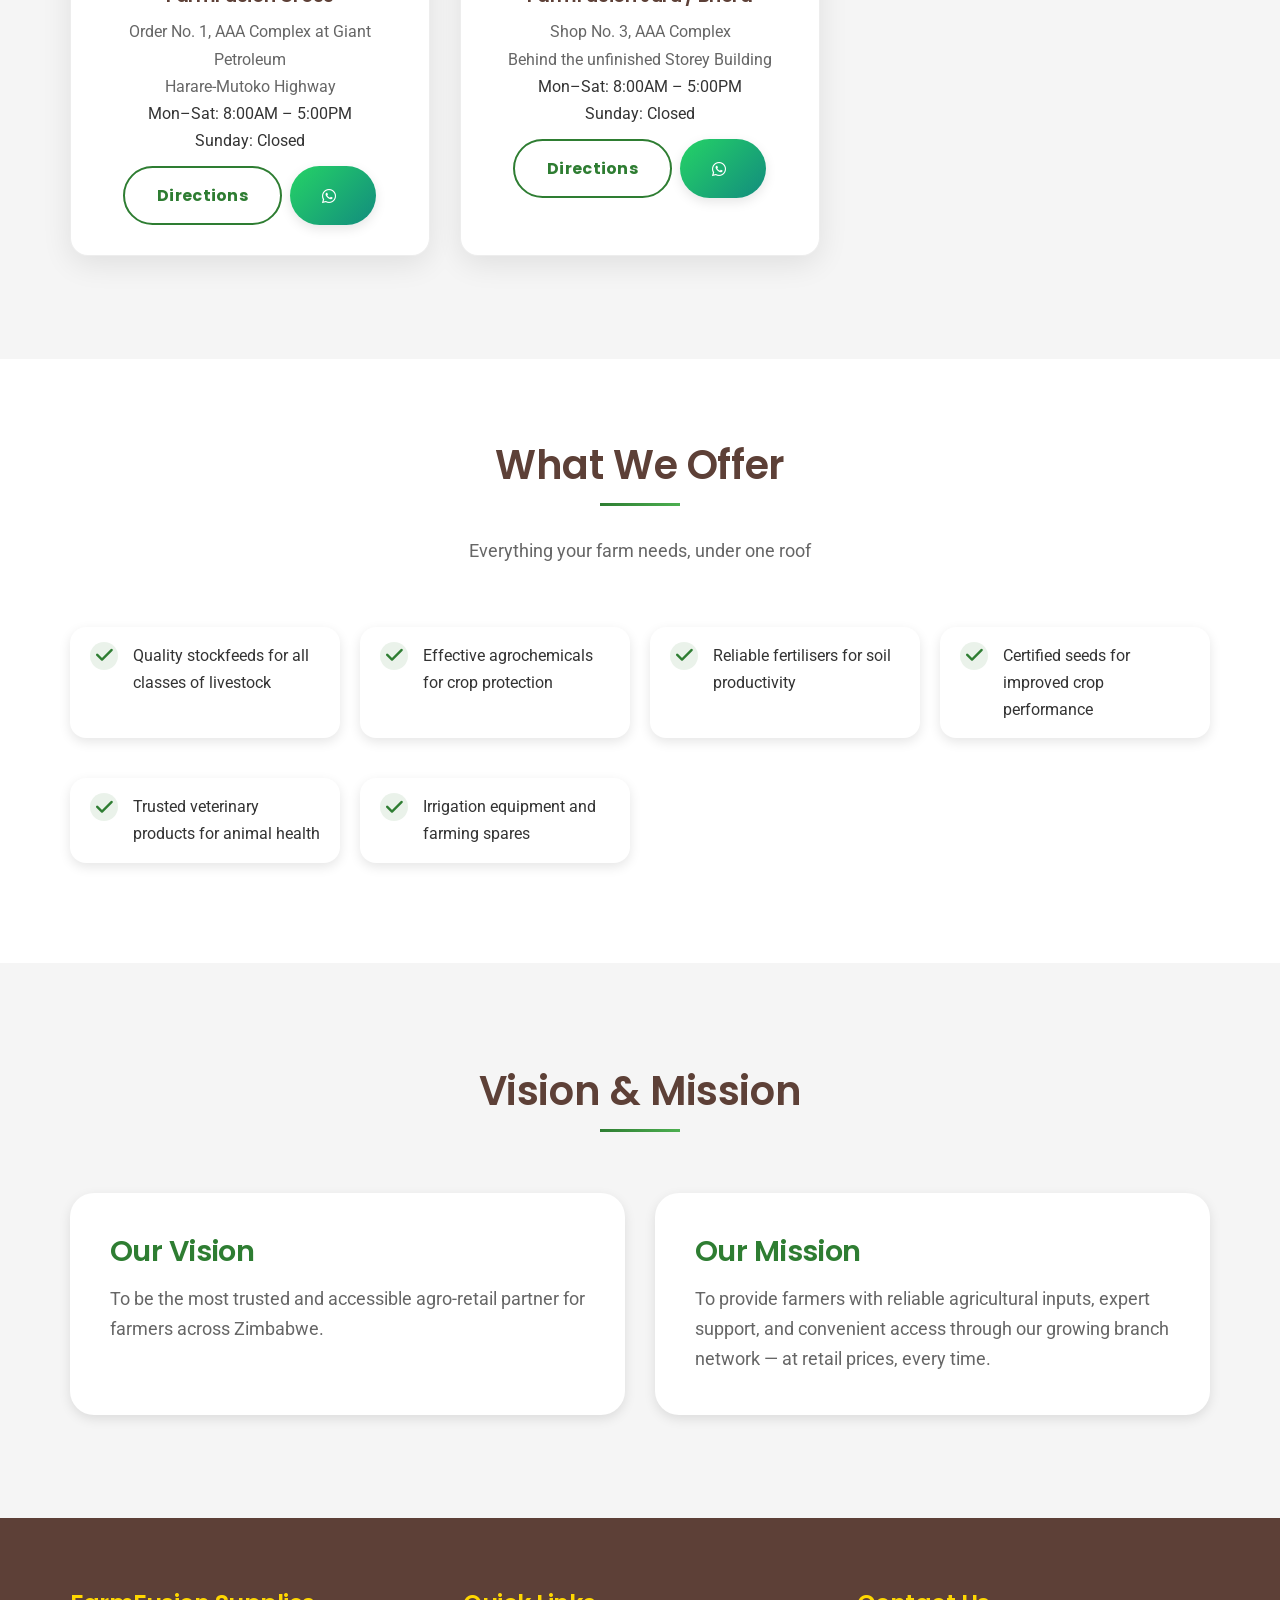
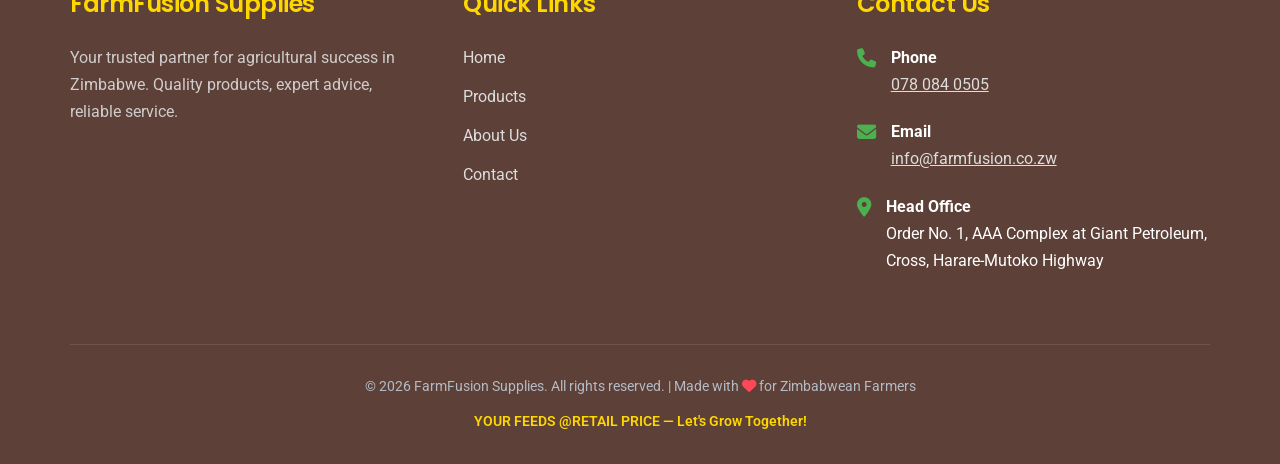
<file: about.html>
<!DOCTYPE html>
<html lang="en">

<head>
  <meta charset="UTF-8">
  <meta name="viewport" content="width=device-width, initial-scale=1.0">
  <title>About Us – FarmFusion Supplies | Zimbabwe's Trusted Agro-Retailer</title>
  <meta name="description"
    content="Learn about FarmFusion Supplies — a proudly Zimbabwean agro-retail business committed to farmers with quality feeds, seeds, fertilizers and veterinary products across 3 branches.">

  <!-- Open Graph — absolute URLs -->
  <meta property="og:title" content="About FarmFusion Supplies — Built on Trust">
  <meta property="og:description"
    content="Proudly Zimbabwean. Quality feeds at retail price. 3 branches serving Mashonaland farmers.">
  <meta property="og:type" content="website">
  <meta property="og:url" content="https://farmfusion.co.zw/about.html">
  <meta property="og:image" content="https://farmfusion.co.zw/images/logo.webp">
  <meta name="twitter:card" content="summary_large_image">

  <!-- Favicons -->
  <link rel="icon" href="images/favicon/favicon.ico">
  <link rel="icon" type="image/png" sizes="32x32" href="images/favicon/favicon-32x32.png">
  <link rel="icon" type="image/png" sizes="16x16" href="images/favicon/favicon-16x16.png">
  <link rel="apple-touch-icon" href="images/favicon/apple-touch-icon.png">
  <link rel="manifest" href="site.webmanifest">
  <meta name="theme-color" content="#1a7f3c">

  <!-- Fonts & Icons -->
  <link rel="stylesheet" href="https://cdnjs.cloudflare.com/ajax/libs/font-awesome/6.4.0/css/all.min.css">
  <link href="https://fonts.googleapis.com/css2?family=Poppins:wght@400;600;700&family=Roboto:wght@400;500&display=swap"
    rel="stylesheet">

  <!-- Stylesheets -->
  <link rel="stylesheet" href="css/style.css">
  <link rel="stylesheet" href="assets/retail-micro.css">
  <link rel="stylesheet" href="assets/luxury-agro.css">
</head>

<body>

  <!-- Promo Banner -->
  <div class="promo-banner" role="region" aria-label="Promotional offer">
    <div class="container">
      <div class="promo-badge">LIMITED OFFER</div>
      <h3>FREE 24HR Delivery + UP TO 40% OFF</h3>
      <p id="promoText">Order before 3PM for same-day delivery | Call: 078 084 0505</p>
    </div>
  </div>

  <!-- Header -->
  <header role="banner">
    <div class="container header-container">
      <div class="logo">
        <img class="logo-mark" src="images/logo.webp" alt="FarmFusion Supplies">
        <div class="logo-text">
          <span class="logo-brand">FarmFusion<span>Supplies</span></span>
          <div class="logo-tagline">All FEEDS @CHEAP PRICE</div>
        </div>
      </div>
      
      <!-- Desktop Navigation -->
      <nav role="navigation" aria-label="Main navigation">
        <ul class="nav-links">
          <li><a href="index.html">Home</a></li>
          <li><a href="products.html">Products</a></li>
          <li><a href="about.html">About</a></li>
          <li><a href="contact.html">Contact</a></li>
        </ul>
      </nav>
      
      <!-- Farm-themed side menu button (mobile only) -->
      <button class="farm-menu-btn" id="farmMenuBtn" aria-label="Open farm navigation menu" aria-expanded="false">
        <div class="farm-menu-icon">
          <span class="farm-menu-bar"></span>
          <span class="farm-menu-bar"></span>
          <span class="farm-menu-bar"></span>
          <div class="farm-menu-dot"></div>
        </div>
        <span class="farm-menu-label">Menu</span>
      </button>
      
      <!-- Side Menu Overlay -->
      <div class="side-menu-overlay" id="sideMenuOverlay" hidden></div>
      
      <!-- Farm-themed Side Menu -->
      <nav class="farm-side-menu" id="farmSideMenu" role="navigation" aria-label="Farm navigation menu">
        <div class="side-menu-header">
          <div class="side-menu-logo">
            <img src="images/logo.webp" alt="FarmFusion" class="side-menu-logo-img">
            <div class="side-menu-logo-text">
              <span class="side-menu-brand">FarmFusion</span>
              <span class="side-menu-tagline">Your Feeds @Retail Price</span>
            </div>
          </div>
          <button class="side-menu-close" id="sideMenuClose" aria-label="Close menu">
            <i class="fas fa-times"></i>
          </button>
        </div>
        
        <div class="side-menu-content">
          <div class="side-menu-farm-decor">
            <div class="farm-icon-row">
              <i class="fas fa-seedling"></i>
              <i class="fas fa-tractor"></i>
              <i class="fas fa-wheat-awn"></i>
            </div>
          </div>
          
          <ul class="side-menu-links">
            <li class="side-menu-item">
              <a href="index.html" class="side-menu-link">
                <i class="fas fa-home"></i>
                <span>Home</span>
                <div class="side-menu-dot"></div>
              </a>
            </li>
            <li class="side-menu-item">
              <a href="products.html" class="side-menu-link">
                <i class="fas fa-boxes"></i>
                <span>Products</span>
                <div class="side-menu-dot"></div>
              </a>
            </li>
            <li class="side-menu-item">
              <a href="about.html" class="side-menu-link">
                <i class="fas fa-leaf"></i>
                <span>About Us</span>
                <div class="side-menu-dot"></div>
              </a>
            </li>
            <li class="side-menu-item">
              <a href="contact.html" class="side-menu-link">
                <i class="fas fa-phone"></i>
                <span>Contact</span>
                <div class="side-menu-dot"></div>
              </a>
            </li>
          </ul>
          
          <div class="side-menu-divider">
            <div class="divider-line"></div>
            <span class="divider-text">Quick Actions</span>
            <div class="divider-line"></div>
          </div>
          
          <div class="side-menu-actions">
            <a href="tel:+263780840505" data-business-phone-main class="side-menu-action">
              <i class="fas fa-phone-alt"></i>
              <span>Call Now</span>
              <small><span data-business-phone-main>078 084 0505</span></small>
            </a>
            <a href="https://wa.me/263780840505" data-business-whatsapp-main data-wa-text="Hello FarmFusion, I want to place an order" class="side-menu-action" target="_blank" rel="noopener noreferrer">
              <i class="fab fa-whatsapp"></i>
              <span>WhatsApp</span>
              <small>Order via Chat</small>
            </a>
            <a href="products.html" class="side-menu-action">
              <i class="fas fa-shopping-cart"></i>
              <span>Order Now</span>
              <small>Browse Products</small>
            </a>
          </div>
          
          <div class="side-menu-footer">
            <div class="farm-quote">
              <i class="fas fa-quote-left"></i>
              <p>Quality Feeds. Thriving Farms.</p>
              <i class="fas fa-quote-right"></i>
            </div>
          </div>
        </div>
      </nav>
      <div class="header-cta">
        <a href="tel:+263780840505" data-business-phone-main class="phone-link">
          <i class="fas fa-phone"></i> <span><span data-business-phone-main>078 084 0505</span></span>
        </a>
        <a href="products.html" class="btn btn-primary">Order Now</a>
      </div>
    </div>
  </header>

  <!-- About Hero -->
  <section class="about-hero" aria-labelledby="aboutHeroHeading">
    <div class="container">
      <h1 id="aboutHeroHeading">About FarmFusion Supplies</h1>
      <p>A proudly Zimbabwean agro-retail business committed to supporting farmers with reliable, high-quality
        agricultural inputs.</p>
    </div>
  </section>

  <!-- Who We Are -->
  <section class="trust-section" aria-labelledby="whoWeAreHeading">
    <div class="container">
      <div class="bento-grid">
        <div class="bento-main">
          <span class="hero-tag hero-tag-highlight">WHO WE ARE</span>
          <h2 id="whoWeAreHeading">Built on Trust, Consistency &amp; Deep Understanding</h2>
          <p>FarmFusion Supplies is a proudly Zimbabwean agro-retail business committed to supporting farmers with
            reliable, high-quality agricultural inputs and solutions. We operate as a one-stop Order for essential
            farming requirements.</p>
          <p>Established with a clear purpose — to make genuine, effective, and affordable agricultural products easily
            accessible to every farmer. We understand the daily challenges faced in crop and livestock production and we
            show up consistently.</p>
        </div>
        <div class="bento-side">
          <div class="promo-card">
            <div class="promo-badge"><i class="fas fa-leaf"></i> Retail Feeds</div>
            <h3 class="promo-title">YOUR FEEDS @RETAIL PRICE</h3>
            <p class="promo-subtitle">Let's grow together — premium stockfeeds for every stage.</p>
            <a class="btn btn-light btn-block" href="products.html">
              Explore Feeds <i class="fas fa-arrow-right"></i>
            </a>
            <div class="promo-meta">
              <span><i class="fas fa-truck"></i> Fast delivery</span>
              <span><i class="fas fa-store"></i> Always in stock</span>
            </div>
          </div>
        </div>
      </div>
    </div>
  </section>

  <!-- Our Branches -->
  <section class="locations-section" aria-labelledby="branchesHeading">
    <div class="container">
      <div class="section-header">
        <h2 id="branchesHeading">Our Branches</h2>
        <p>Strategically located to serve farmers across Mashonaland</p>
      </div>
      <div class="branch-grid">

        <div class="branch-card">
          <div class="branch-icon"><i class="fas fa-map-marker-alt"></i></div>
          <h3>FarmFusion Cross</h3>
          <p>Order No. 1, AAA Complex at Giant Petroleum<br>Harare-Mutoko Highway</p>
          <div class="location-hours">
            Mon–Sat: 8:00AM – 5:00PM<br>Sunday: Closed
          </div>
          <div class="branch-card-actions">
            <a href="https://share.google/UEonhrZMyl51LXur0" target="_blank" rel="noopener noreferrer"
              class="btn btn-outline">Directions</a>
            <a href="https://wa.me/263780840505" target="_blank" rel="noopener noreferrer" class="btn btn-whatsapp"><i
                class="fab fa-whatsapp"></i></a>
          </div>
        </div>

        <div class="branch-card">
          <div class="branch-icon"><i class="fas fa-map-marker-alt"></i></div>
          <h3>FarmFusion Juru / Bhora</h3>
          <p>Shop No. 3, AAA Complex<br>Behind the unfinished Storey Building</p>
          <div class="location-hours">
            Mon–Sat: 8:00AM – 5:00PM<br>Sunday: Closed
          </div>
          <div class="branch-card-actions">
            <a href="https://maps.app.goo.gl/87tSYHBuXL7GL4aJA" target="_blank" rel="noopener noreferrer"
              class="btn btn-outline">Directions</a>
            <a href="https://wa.me/263782100459" target="_blank" rel="noopener noreferrer" class="btn btn-whatsapp"><i
                class="fab fa-whatsapp"></i></a>
          </div>
        </div>

      </div>
    </div>
  </section>

  <!-- What We Offer -->
  <section class="trust-section" aria-labelledby="offerHeading">
    <div class="container">
      <div class="section-header">
        <h2 id="offerHeading">What We Offer</h2>
        <p>Everything your farm needs, under one roof</p>
      </div>
      <div class="about-grid">
        <div class="offer-item"><span class="offer-check"><i class="fas fa-check"></i></span> Quality stockfeeds for all
          classes of livestock</div>
        <div class="offer-item"><span class="offer-check"><i class="fas fa-check"></i></span> Effective agrochemicals
          for crop protection</div>
        <div class="offer-item"><span class="offer-check"><i class="fas fa-check"></i></span> Reliable fertilisers for
          soil productivity</div>
        <div class="offer-item"><span class="offer-check"><i class="fas fa-check"></i></span> Certified seeds for
          improved crop performance</div>
        <div class="offer-item"><span class="offer-check"><i class="fas fa-check"></i></span> Trusted veterinary
          products for animal health</div>
        <div class="offer-item"><span class="offer-check"><i class="fas fa-check"></i></span> Irrigation equipment and
          farming spares</div>
      </div>
    </div>
  </section>

  <!-- Vision & Mission -->
  <section class="locations-section" aria-labelledby="vmHeading">
    <div class="container">
      <div class="section-header">
        <h2 id="vmHeading">Vision &amp; Mission</h2>
      </div>
      <div class="vm-cards">
        <div class="vm-card">
          <h3>Our Vision</h3>
          <p>To be the most trusted and accessible agro-retail partner for farmers across Zimbabwe.</p>
        </div>
        <div class="vm-card">
          <h3>Our Mission</h3>
          <p>To provide farmers with reliable agricultural inputs, expert support, and convenient access through our
            growing branch network — at retail prices, every time.</p>
        </div>
      </div>
    </div>
  </section>

  <!-- Footer -->
  <footer role="contentinfo">
    <div class="container">
      <div class="footer-content">
        <div class="footer-col">
          <h3>FarmFusion Supplies</h3>
          <p>Your trusted partner for agricultural success in Zimbabwe. Quality products, expert advice, reliable
            service.</p>
        </div>
        <div class="footer-col">
          <h3>Quick Links</h3>
          <ul class="footer-links">
            <li><a href="index.html">Home</a></li>
            <li><a href="products.html">Products</a></li>
            <li><a href="about.html">About Us</a></li>
            <li><a href="contact.html">Contact</a></li>
          </ul>
        </div>
        <div class="footer-col">
          <h3>Contact Us</h3>
          <ul class="contact-info">
            <li><i class="fas fa-phone"></i>
              <div><strong>Phone</strong><br>
                <a href="tel:+263780840505" data-business-phone-main class="u-color-footer-link"><span data-business-phone-main>078 084 0505</span></a>
              </div>
            </li>
            <li><i class="fas fa-envelope"></i>
              <div><strong>Email</strong><br>
                <a href="mailto:info@farmfusion.co.zw" data-business-email class="u-color-footer-link"><span data-business-email>info@farmfusion.co.zw</span></a>
              </div>
            </li>
            <li><i class="fas fa-map-marker-alt"></i>
              <div><strong>Head Office</strong><br>
                Order No. 1, AAA Complex at Giant Petroleum,<br>Cross, Harare-Mutoko Highway
              </div>
            </li>
          </ul>
        </div>
      </div>
      <div class="copyright">
        <p>&copy; <span id="currentYear">2024</span> FarmFusion Supplies. All rights reserved.
          | Made with <i class="fas fa-heart u-color-heart"></i> for Zimbabwean Farmers</p>
        <p class="u-tagline-gold">
          YOUR FEEDS @RETAIL PRICE — Let's Grow Together!
        </p>
      </div>
    </div>
  </footer>

  <!-- WhatsApp Float -->
  <a href="https://wa.me/263780840505?text=Hello%20FarmFusion,%20I%20need%20help%20with%20farming%20supplies"
    class="whatsapp-float" target="_blank" rel="noopener noreferrer" aria-label="Contact us on WhatsApp">
    <i class="fab fa-whatsapp"></i>
    <div class="whatsapp-text">Order via WhatsApp</div>
  </a>

  <script src="js/business-config.js"></script>
  <script src="js/business-bindings.js"></script>
  <script src="js/main.js"></script>

</body>

</html>
</file>
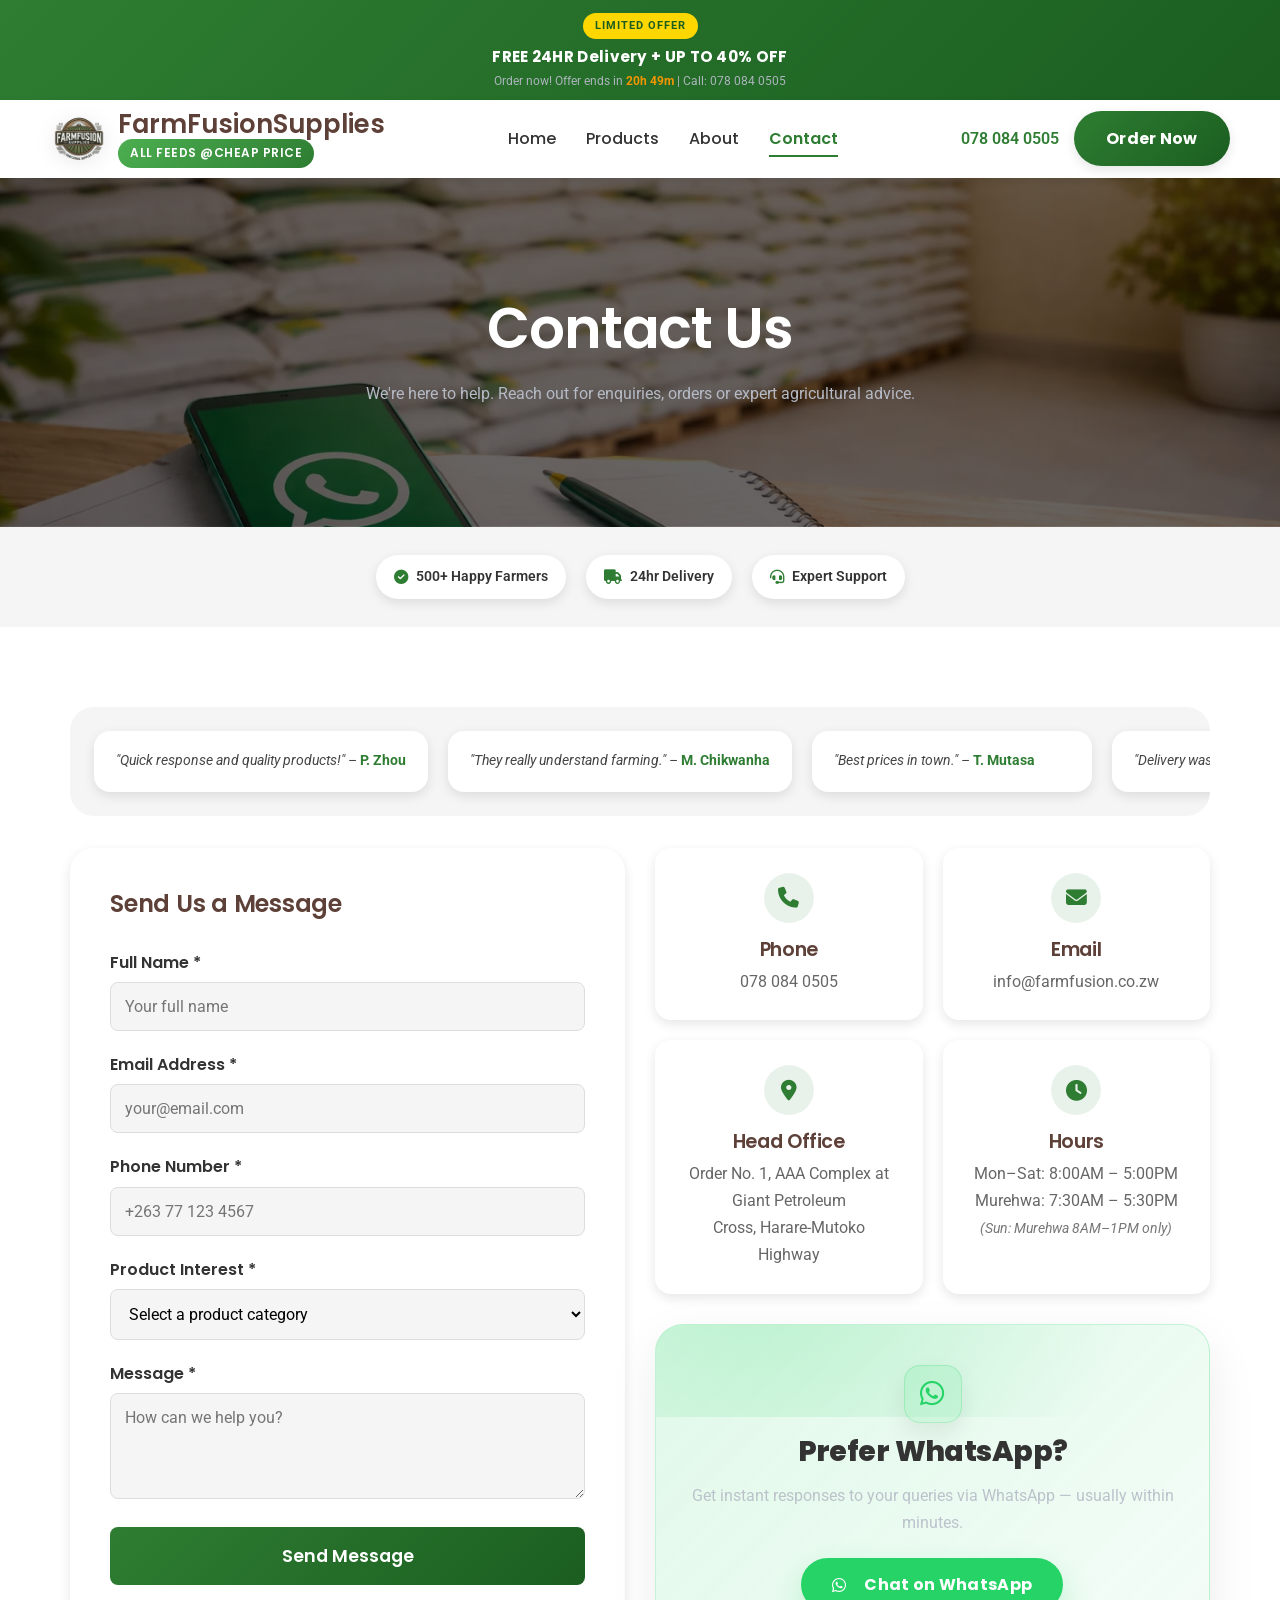
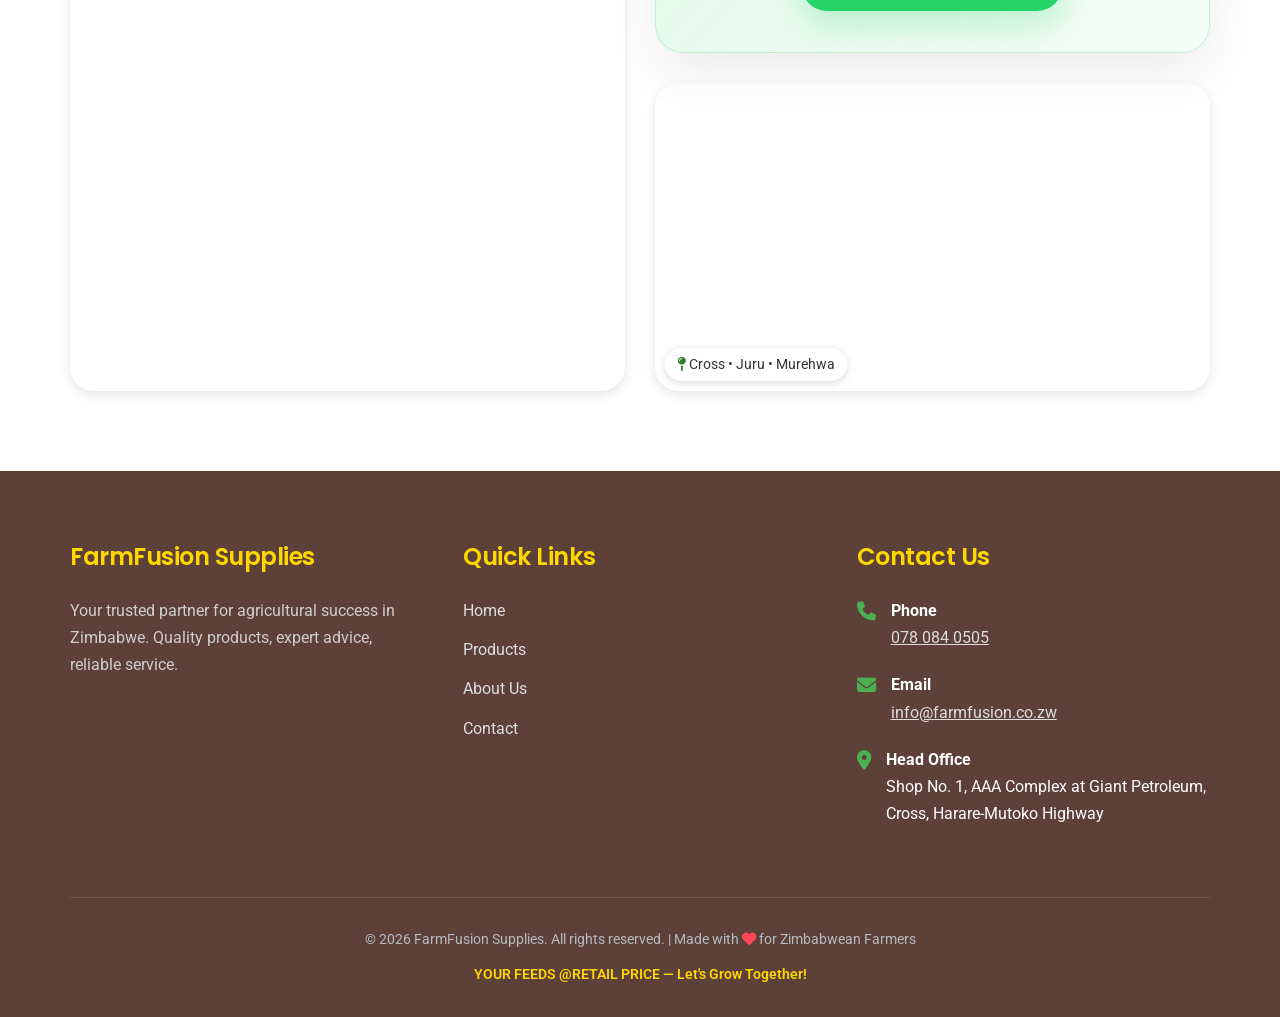
<file: contact.html>
<!DOCTYPE html>
<html lang="en">

<head>
  <meta charset="UTF-8">
  <meta name="viewport" content="width=device-width, initial-scale=1.0">
  <title>Contact – FarmFusion Supplies | Get in Touch</title>
  <meta name="description"
    content="Get in touch with FarmFusion Supplies. Enquiries, orders, expert agricultural advice. Visit our branches or contact us via phone, email or WhatsApp.">

  <!-- Open Graph — absolute URLs -->
  <meta property="og:title" content="Contact FarmFusion Supplies">
  <meta property="og:description"
    content="3 branches in Mashonaland. WhatsApp, call or email us. 24hr delivery. Expert farming support.">
  <meta property="og:type" content="website">
  <meta property="og:url" content="https://farmfusion.co.zw/contact.html">
  <meta property="og:image" content="https://farmfusion.co.zw/images/logo.webp">
  <meta name="twitter:card" content="summary_large_image">

  <!-- Favicons -->
  <link rel="icon" href="images/favicon/favicon.ico">
  <link rel="icon" type="image/png" sizes="32x32" href="images/favicon/favicon-32x32.png">
  <link rel="icon" type="image/png" sizes="16x16" href="images/favicon/favicon-16x16.png">
  <link rel="apple-touch-icon" href="images/favicon/apple-touch-icon.png">
  <link rel="manifest" href="site.webmanifest">
  <meta name="theme-color" content="#1a7f3c">

  <!-- Fonts & Icons -->
  <link rel="stylesheet" href="https://cdnjs.cloudflare.com/ajax/libs/font-awesome/6.4.0/css/all.min.css">
  <link href="https://fonts.googleapis.com/css2?family=Poppins:wght@400;600;700&family=Roboto:wght@400;500&display=swap"
    rel="stylesheet">

  <!-- Stylesheets -->
  <link rel="stylesheet" href="css/style.css">
  <link rel="stylesheet" href="assets/retail-micro.css">
  <link rel="stylesheet" href="assets/luxury-agro.css">
</head>

<body>

  <!-- Promo Banner -->
  <div class="promo-banner" role="region" aria-label="Promotional offer">
    <div class="container">
      <div class="promo-badge">LIMITED OFFER</div>
      <h3>FREE 24HR Delivery + UP TO 40% OFF</h3>
      <p id="promoText">Order before 3PM for same-day delivery | Call: 078 084 0505</p>
    </div>
  </div>

  <!-- Header -->
  <header role="banner">
    <div class="container header-container">
      <div class="logo">
        <img class="logo-mark" src="images/logo.webp" alt="FarmFusion Supplies">
        <div class="logo-text">
          <span class="logo-brand">FarmFusion<span>Supplies</span></span>
          <div class="logo-tagline">All FEEDS @CHEAP PRICE</div>
        </div>
      </div>
      
      <!-- Desktop Navigation -->
      <nav role="navigation" aria-label="Main navigation">
        <ul class="nav-links">
          <li><a href="index.html">Home</a></li>
          <li><a href="products.html">Products</a></li>
          <li><a href="about.html">About</a></li>
          <li><a href="contact.html">Contact</a></li>
        </ul>
      </nav>
      
      <!-- Farm-themed side menu button (mobile only) -->
      <button class="farm-menu-btn" id="farmMenuBtn" aria-label="Open farm navigation menu" aria-expanded="false">
        <div class="farm-menu-icon">
          <span class="farm-menu-bar"></span>
          <span class="farm-menu-bar"></span>
          <span class="farm-menu-bar"></span>
          <div class="farm-menu-dot"></div>
        </div>
        <span class="farm-menu-label">Menu</span>
      </button>
      
      <!-- Side Menu Overlay -->
      <div class="side-menu-overlay" id="sideMenuOverlay" hidden></div>
      
      <!-- Farm-themed Side Menu -->
      <nav class="farm-side-menu" id="farmSideMenu" role="navigation" aria-label="Farm navigation menu">
        <div class="side-menu-header">
          <div class="side-menu-logo">
            <img src="images/logo.webp" alt="FarmFusion" class="side-menu-logo-img">
            <div class="side-menu-logo-text">
              <span class="side-menu-brand">FarmFusion</span>
              <span class="side-menu-tagline">Your Feeds @Retail Price</span>
            </div>
          </div>
          <button class="side-menu-close" id="sideMenuClose" aria-label="Close menu">
            <i class="fas fa-times"></i>
          </button>
        </div>
        
        <div class="side-menu-content">
          <div class="side-menu-farm-decor">
            <div class="farm-icon-row">
              <i class="fas fa-seedling"></i>
              <i class="fas fa-tractor"></i>
              <i class="fas fa-wheat-awn"></i>
            </div>
          </div>
          
          <ul class="side-menu-links">
            <li class="side-menu-item">
              <a href="index.html" class="side-menu-link">
                <i class="fas fa-home"></i>
                <span>Home</span>
                <div class="side-menu-dot"></div>
              </a>
            </li>
            <li class="side-menu-item">
              <a href="products.html" class="side-menu-link">
                <i class="fas fa-boxes"></i>
                <span>Products</span>
                <div class="side-menu-dot"></div>
              </a>
            </li>
            <li class="side-menu-item">
              <a href="about.html" class="side-menu-link">
                <i class="fas fa-leaf"></i>
                <span>About Us</span>
                <div class="side-menu-dot"></div>
              </a>
            </li>
            <li class="side-menu-item">
              <a href="contact.html" class="side-menu-link">
                <i class="fas fa-phone"></i>
                <span>Contact</span>
                <div class="side-menu-dot"></div>
              </a>
            </li>
          </ul>
          
          <div class="side-menu-divider">
            <div class="divider-line"></div>
            <span class="divider-text">Quick Actions</span>
            <div class="divider-line"></div>
          </div>
          
          <div class="side-menu-actions">
            <a href="tel:+263780840505" data-business-phone-main class="side-menu-action">
              <i class="fas fa-phone-alt"></i>
              <span>Call Now</span>
              <small><span data-business-phone-main>078 084 0505</span></small>
            </a>
            <a href="https://wa.me/263780840505" data-business-whatsapp-main data-wa-text="Hello FarmFusion, I want to place an order" class="side-menu-action" target="_blank" rel="noopener noreferrer">
              <i class="fab fa-whatsapp"></i>
              <span>WhatsApp</span>
              <small>Order via Chat</small>
            </a>
            <a href="products.html" class="side-menu-action">
              <i class="fas fa-shopping-cart"></i>
              <span>Order Now</span>
              <small>Browse Products</small>
            </a>
          </div>
          
          <div class="side-menu-footer">
            <div class="farm-quote">
              <i class="fas fa-quote-left"></i>
              <p>Quality Feeds. Thriving Farms.</p>
              <i class="fas fa-quote-right"></i>
            </div>
          </div>
        </div>
      </nav>
      <div class="header-cta">
        <a href="tel:+263780840505" data-business-phone-main class="phone-link">
          <i class="fas fa-phone"></i> <span><span data-business-phone-main>078 084 0505</span></span>
        </a>
        <a href="products.html" class="btn btn-primary">Order Now</a>
      </div>
    </div>
  </header>

  <!-- Contact Hero -->
  <section class="contact-hero" aria-labelledby="contactHeroHeading">
    <div class="container">
      <h1 id="contactHeroHeading">Contact Us</h1>
      <p>We're here to help. Reach out for enquiries, orders or expert agricultural advice.</p>
    </div>
  </section>

  <!-- Trust Badges -->
  <div class="container">
    <div class="trust-badge-strip" aria-label="Key facts">
      <div class="badge-item">
        <i class="fas fa-check-circle u-color-primary"></i>
        500+ Happy Farmers
      </div>
      <div class="badge-item">
        <i class="fas fa-truck u-color-primary"></i>
        24hr Delivery
      </div>
      <div class="badge-item">
        <i class="fas fa-headset u-color-primary"></i>
        Expert Support
      </div>
    </div>
  </div>

  <!-- Main Contact Section -->
  <section class="trust-section" aria-label="Contact details and form">
    <div class="container">

      <!-- Scrolling testimonial strip -->
      <div class="testimonial-strip" aria-hidden="true">
        <div class="strip-track">
          <div class="strip-item">"Quick response and quality products!" – <strong>P. Zhou</strong></div>
          <div class="strip-item">"They really understand farming." – <strong>M. Chikwanha</strong></div>
          <div class="strip-item">"Best prices in town." – <strong>T. Mutasa</strong></div>
          <div class="strip-item">"Delivery was super fast!" – <strong>K. Ncube</strong></div>
          <div class="strip-item">"Broiler starter arrived next morning — birds are thriving!" – <strong>F.
              Choto</strong></div>
          <!-- Duplicated for seamless loop -->
          <div class="strip-item">"Quick response and quality products!" – <strong>P. Zhou</strong></div>
          <div class="strip-item">"They really understand farming." – <strong>M. Chikwanha</strong></div>
          <div class="strip-item">"Best prices in town." – <strong>T. Mutasa</strong></div>
          <div class="strip-item">"Delivery was super fast!" – <strong>K. Ncube</strong></div>
          <div class="strip-item">"Broiler starter arrived next morning — birds are thriving!" – <strong>F.
              Choto</strong></div>
        </div>
      </div>

      <div class="contact-grid">
        <!-- Form -->
        <div class="contact-form">
          <h2>Send Us a Message</h2>
          <form id="contactForm" novalidate>
            <!-- Honeypot — hidden from real users, catches bots -->
            <input type="checkbox" name="botcheck" class="u-hidden" tabindex="-1" autocomplete="off">

            <div class="form-field">
              <label for="name">Full Name *</label>
              <input type="text" id="name" name="name" placeholder="Your full name" required autocomplete="name">
            </div>
            <div class="form-field">
              <label for="email">Email Address *</label>
              <input type="email" id="email" name="email" placeholder="your@email.com" required autocomplete="email">
            </div>
            <div class="form-field">
              <label for="phone">Phone Number *</label>
              <input type="tel" id="phone" name="phone" placeholder="+263 77 123 4567" required autocomplete="tel">
            </div>
            <div class="form-field">
              <label for="interest">Product Interest *</label>
              <select id="interest" name="interest" required>
                <option value="">Select a product category</option>
                <option value="Stockfeeds">Stockfeeds</option>
                <option value="Agrochemicals">Agrochemicals</option>
                <option value="Fertilizers">Fertilizers</option>
                <option value="Seeds">Seeds</option>
                <option value="Veterinary">Veterinary</option>
                <option value="Equipment">Equipment &amp; Spares</option>
                <option value="Other">Other</option>
              </select>
            </div>
            <div class="form-field">
              <label for="message">Message *</label>
              <textarea id="message" name="message" rows="4" placeholder="How can we help you?" required></textarea>
            </div>
            <button type="submit" class="submit-btn" id="submitBtn">
              <span class="btn-label">Send Message</span>
              <span class="btn-loading u-hidden">Sending…</span>
            </button>
            <div class="form-feedback" id="formFeedback">
              <div class="spinner" id="formSpinner"></div>
              <div class="status-pill" id="formStatus"></div>
            </div>
          </form>
        </div>

        <!-- Info -->
        <div>
          <div class="contact-info-grid">
            <div class="info-card">
              <div class="info-icon"><i class="fas fa-phone"></i></div>
              <h3>Phone</h3>
              <p><a href="tel:+263780840505" data-business-phone-main><span data-business-phone-main>078 084 0505</span></a></p>
            </div>
            <div class="info-card">
              <div class="info-icon"><i class="fas fa-envelope"></i></div>
              <h3>Email</h3>
              <p><a href="mailto:info@farmfusion.co.zw" data-business-email><span data-business-email>info@farmfusion.co.zw</span></a></p>
            </div>
            <div class="info-card">
              <div class="info-icon"><i class="fas fa-location-dot"></i></div>
              <h3>Head Office</h3>
              <p>Order No. 1, AAA Complex at Giant Petroleum<br>Cross, Harare-Mutoko Highway</p>
            </div>
            <div class="info-card">
              <div class="info-icon"><i class="fas fa-clock"></i></div>
              <h3>Hours</h3>
              <p>
                Mon–Sat: 8:00AM – 5:00PM<br>
                Murehwa: 7:30AM – 5:30PM<br>
                <em class="u-fs-085 u-color-777">(Sun: Murehwa 8AM–1PM only)</em>
              </p>
            </div>
          </div>

          <div class="whatsapp-panel" aria-label="WhatsApp quick contact">
            <div class="wp-badge" aria-hidden="true">
              <i class="fab fa-whatsapp"></i>
            </div>
            <h3>Prefer WhatsApp?</h3>
            <p>Get instant responses to your queries via WhatsApp — usually within minutes.</p>
            <a href="https://wa.me/263780840505?text=Hello%20FarmFusion,%20I%20have%20a%20question"
              class="btn btn-whatsapp" target="_blank" rel="noopener noreferrer">
              <i class="fab fa-whatsapp"></i> Chat on WhatsApp
            </a>
          </div>

          <!-- Map embed -->
          <div class="map-container map-container map-container-compact">
            <iframe
              src="https://www.google.com/maps/embed?pb=!1m18!1m12!1m3!1d151986.84738144463!2d31.016430908611595!3d-17.825165965497604!2m3!1f0!2f0!3f0!3m2!1i1024!2i768!4f13.1!3m3!1m2!1s0x1931a4f6d3b3c6b3%3A0x8b5f6d3b3c6b3c6!2sHarare%2C%20Zimbabwe!5e0!3m2!1sen!2s!4v1620000000000!5m2!1sen!2s"
              loading="lazy" title="FarmFusion branch locations — Cross, Juru, Murehwa"
              class="map-frame-compact">
            </iframe>
            <div
              class="map-chip">
              <i class="fas fa-map-pin u-color-primary"></i> Cross • Juru • Murehwa
            </div>
          </div>
        </div>
      </div>
    </div>
  </section>

  <!-- Success Popup -->
  <div class="success-popup" id="successPop" role="alert" aria-live="polite">
    <i class="fas fa-check-circle"></i>
    <span>Message sent successfully!</span>
  </div>

  <!-- Footer -->
  <footer role="contentinfo">
    <div class="container">
      <div class="footer-content">
        <div class="footer-col">
          <h3>FarmFusion Supplies</h3>
          <p>Your trusted partner for agricultural success in Zimbabwe. Quality products, expert advice, reliable
            service.</p>
        </div>
        <div class="footer-col">
          <h3>Quick Links</h3>
          <ul class="footer-links">
            <li><a href="index.html">Home</a></li>
            <li><a href="products.html">Products</a></li>
            <li><a href="about.html">About Us</a></li>
            <li><a href="contact.html">Contact</a></li>
          </ul>
        </div>
        <div class="footer-col">
          <h3>Contact Us</h3>
          <ul class="contact-info">
            <li><i class="fas fa-phone"></i>
              <div><strong>Phone</strong><br>
                <a href="tel:+263780840505" data-business-phone-main class="u-color-footer-link"><span data-business-phone-main>078 084 0505</span></a>
              </div>
            </li>
            <li><i class="fas fa-envelope"></i>
              <div><strong>Email</strong><br>
                <a href="mailto:info@farmfusion.co.zw" data-business-email class="u-color-footer-link"><span data-business-email>info@farmfusion.co.zw</span></a>
              </div>
            </li>
            <li><i class="fas fa-map-marker-alt"></i>
              <div><strong>Head Office</strong><br>
                Shop No. 1, AAA Complex at Giant Petroleum,<br>Cross, Harare-Mutoko Highway
              </div>
            </li>
          </ul>
        </div>
      </div>
      <div class="copyright">
        <p>&copy; <span id="currentYear">2024</span> FarmFusion Supplies. All rights reserved.
          | Made with <i class="fas fa-heart u-color-heart"></i> for Zimbabwean Farmers</p>
        <p class="u-tagline-gold">
          YOUR FEEDS @RETAIL PRICE — Let's Grow Together!
        </p>
      </div>
    </div>
  </footer>

  <!-- WhatsApp Float -->
  <a href="https://wa.me/263780840505?text=Hello%20FarmFusion,%20I%20need%20help%20with%20farming%20supplies"
    class="whatsapp-float" target="_blank" rel="noopener noreferrer" aria-label="Contact us on WhatsApp">
    <i class="fab fa-whatsapp"></i>
    <div class="whatsapp-text">Order via WhatsApp</div>
  </a>

  <script src="js/business-config.js"></script>
  <script src="js/business-bindings.js"></script>
  <script src="js/main.js"></script>
  <script src="js/contact.js"></script>

</body>

</html>
</file>
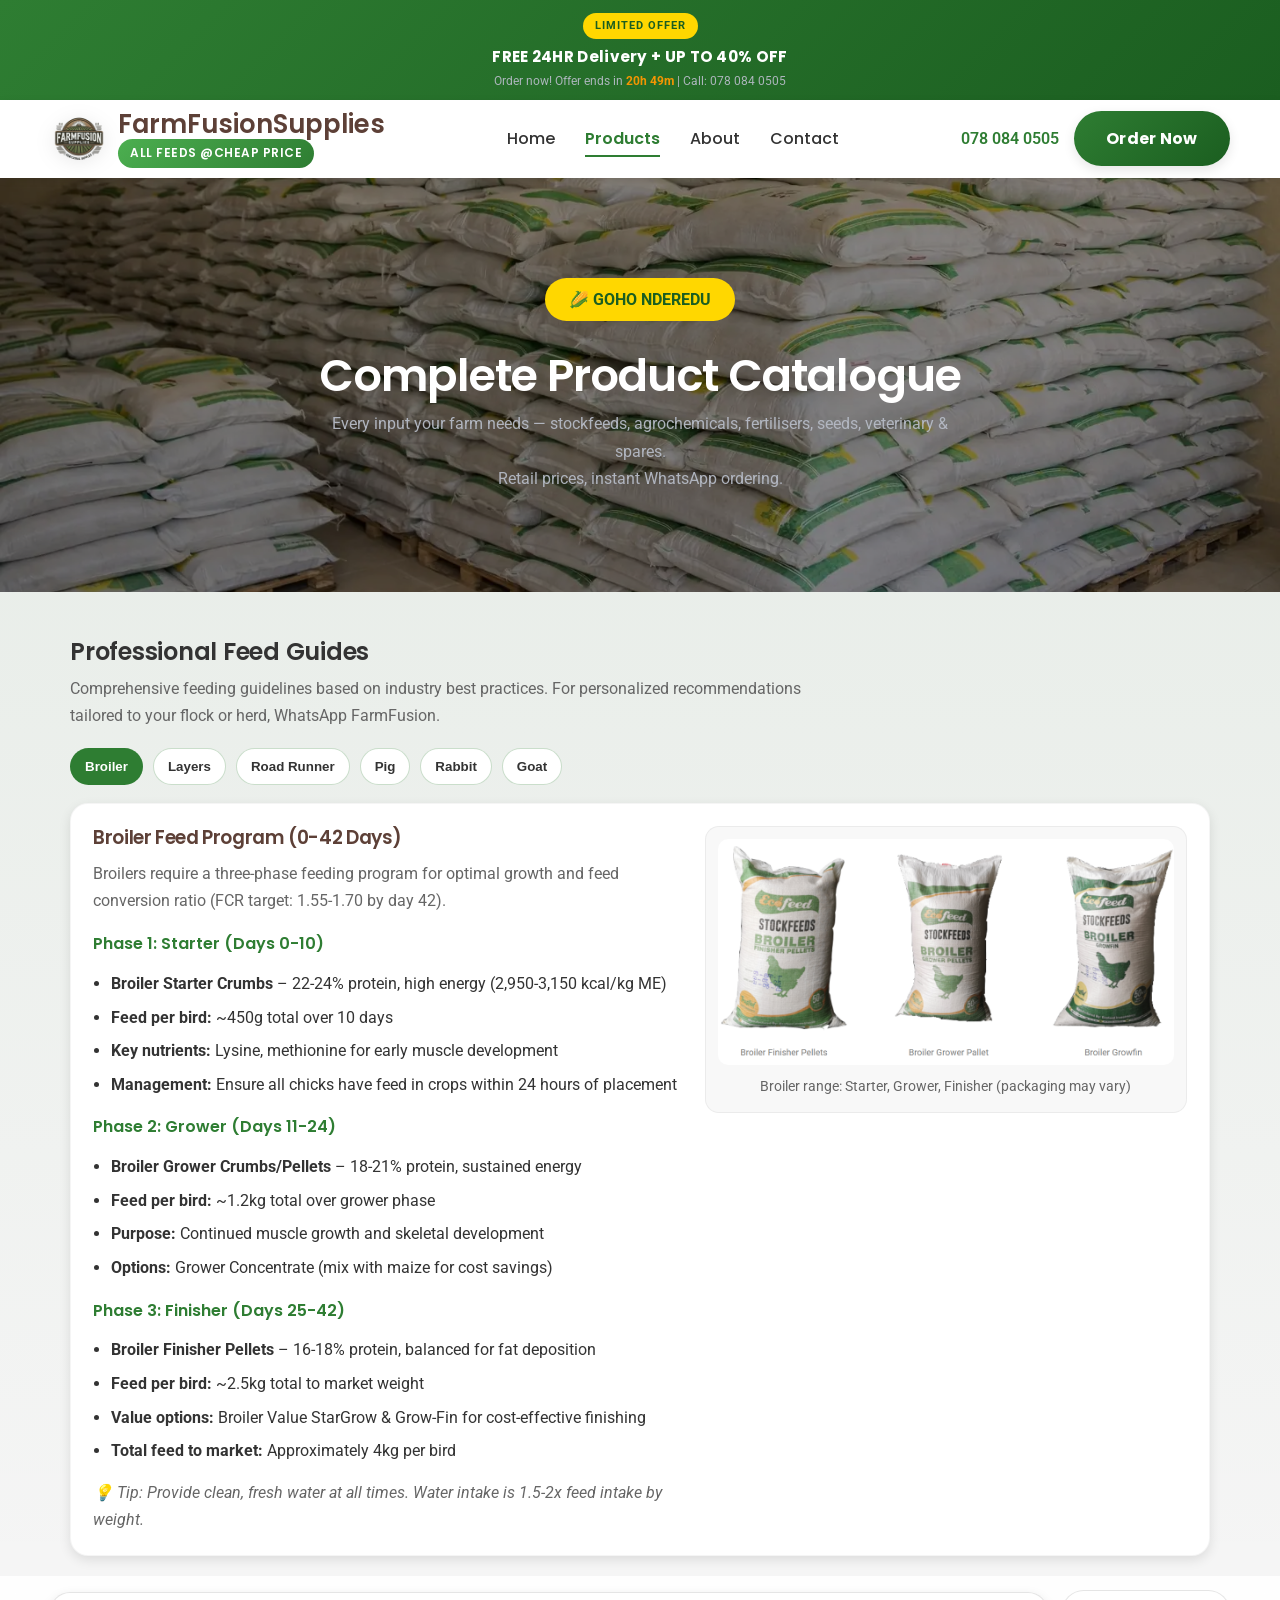
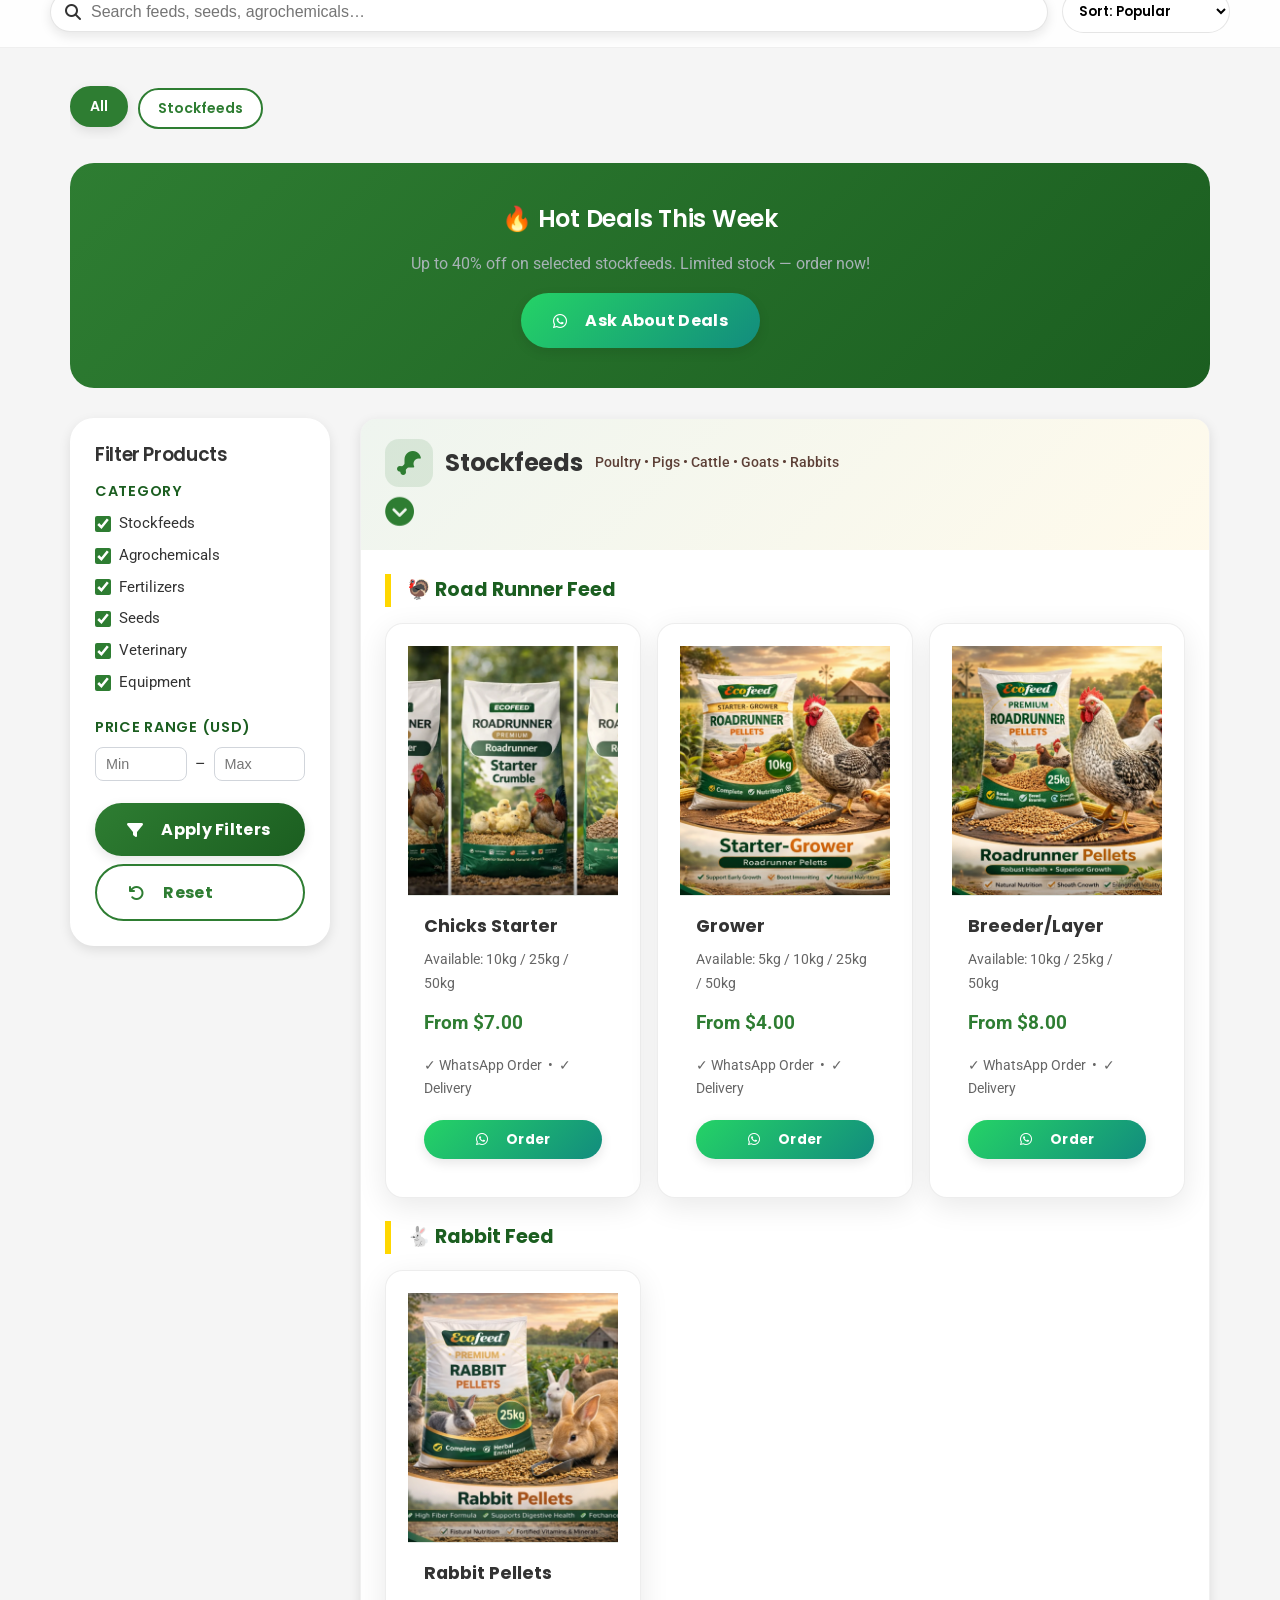
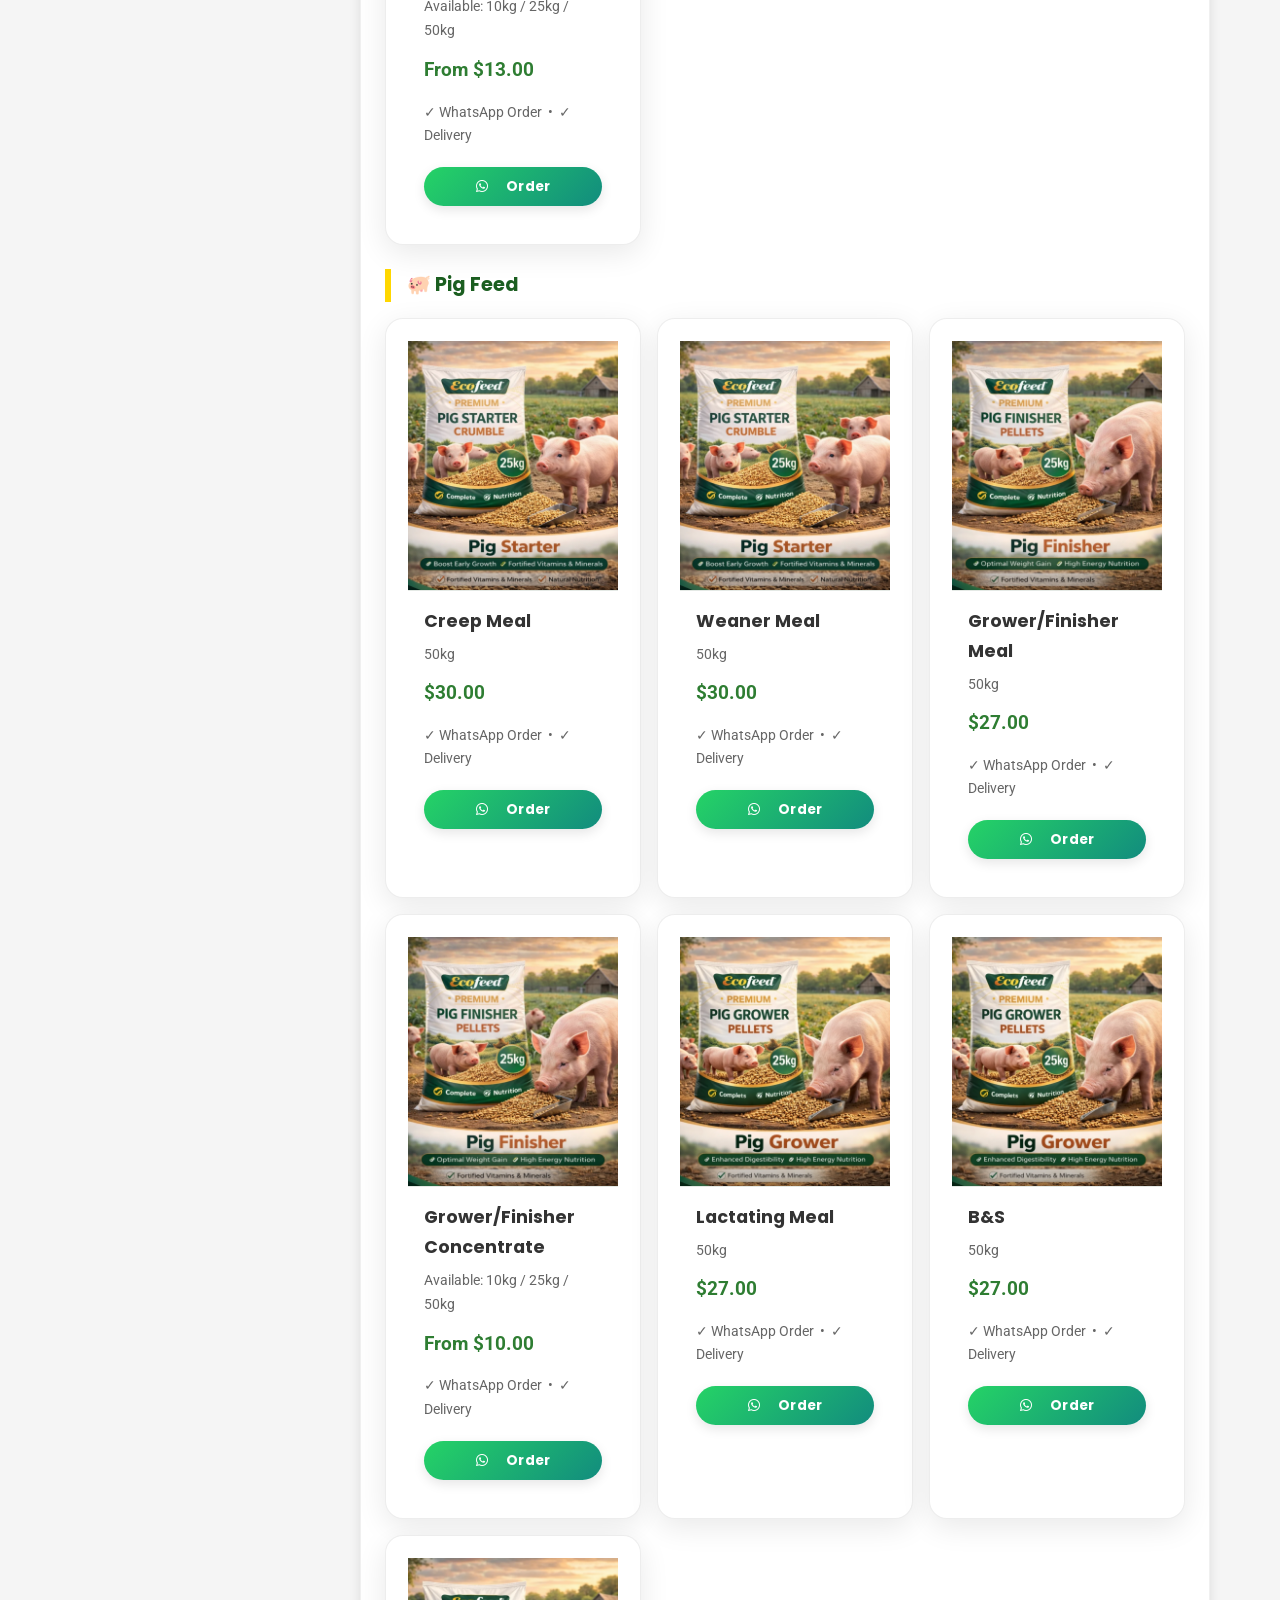
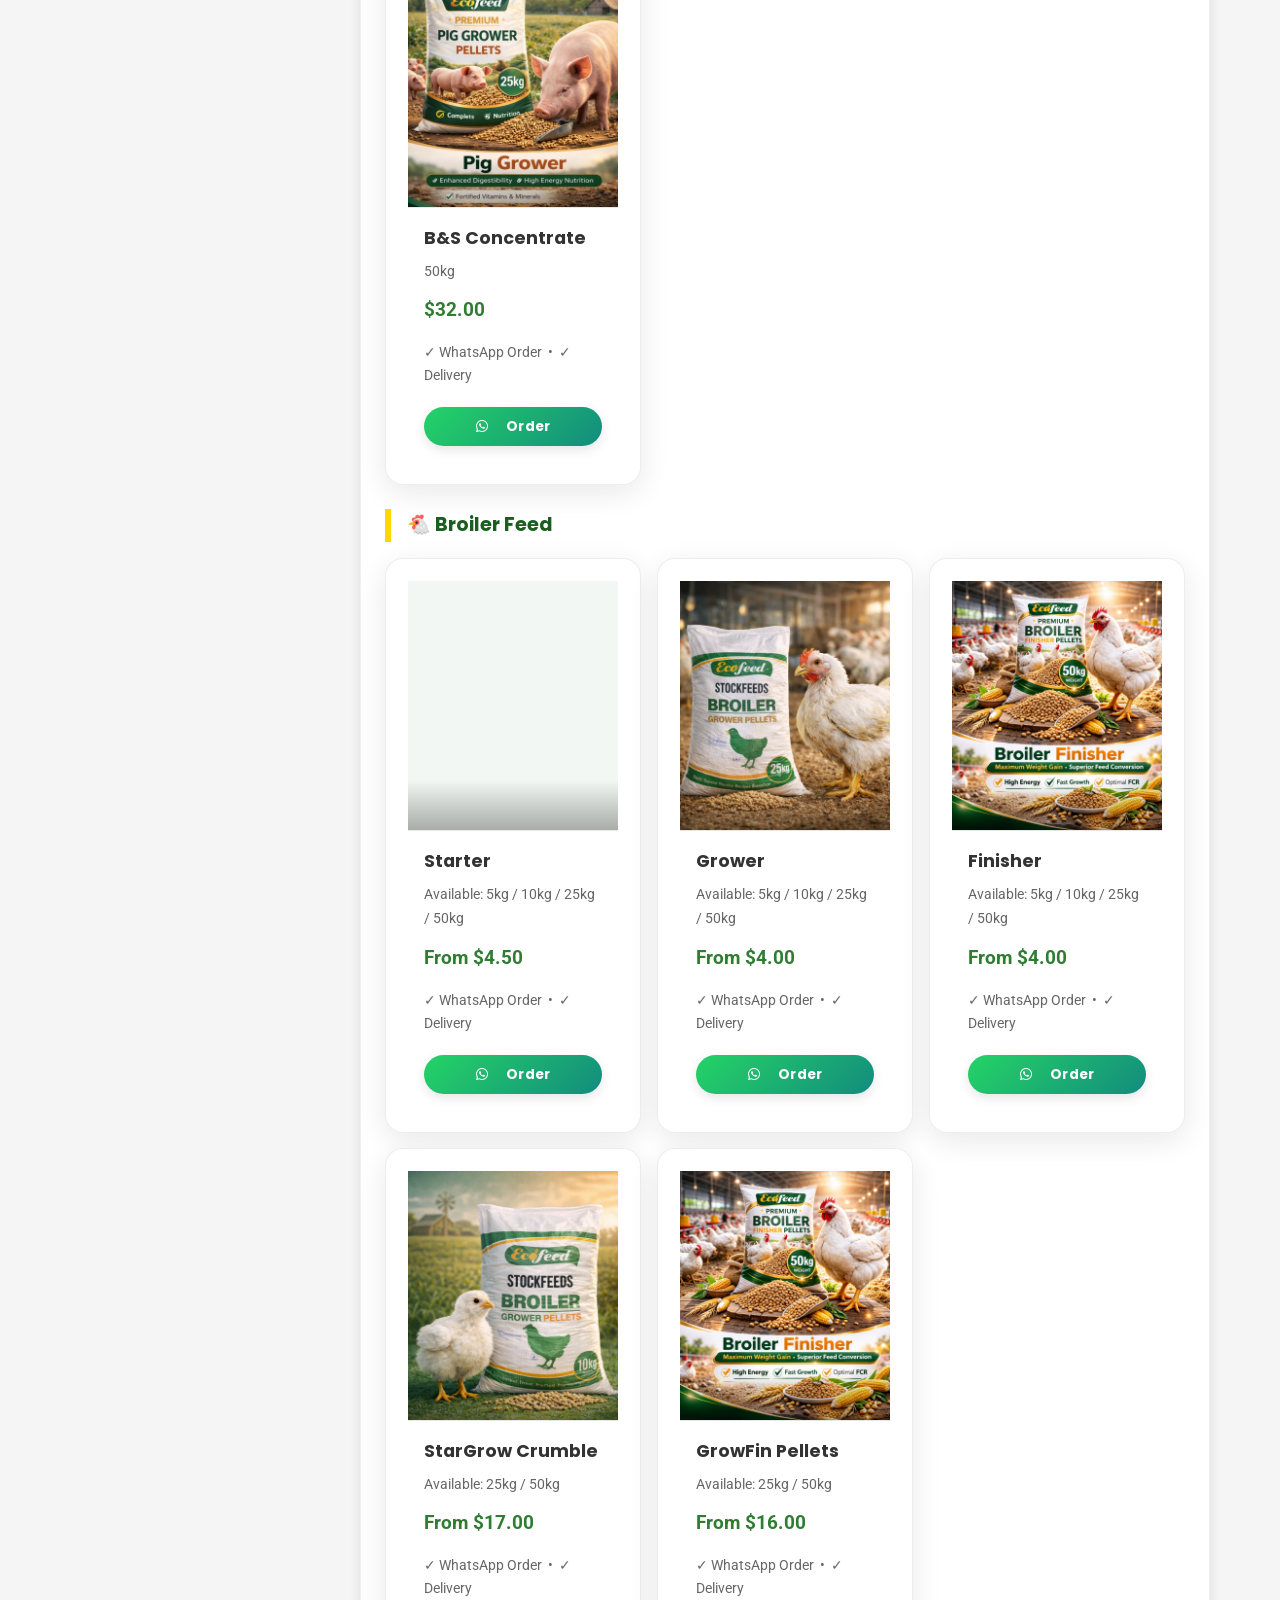
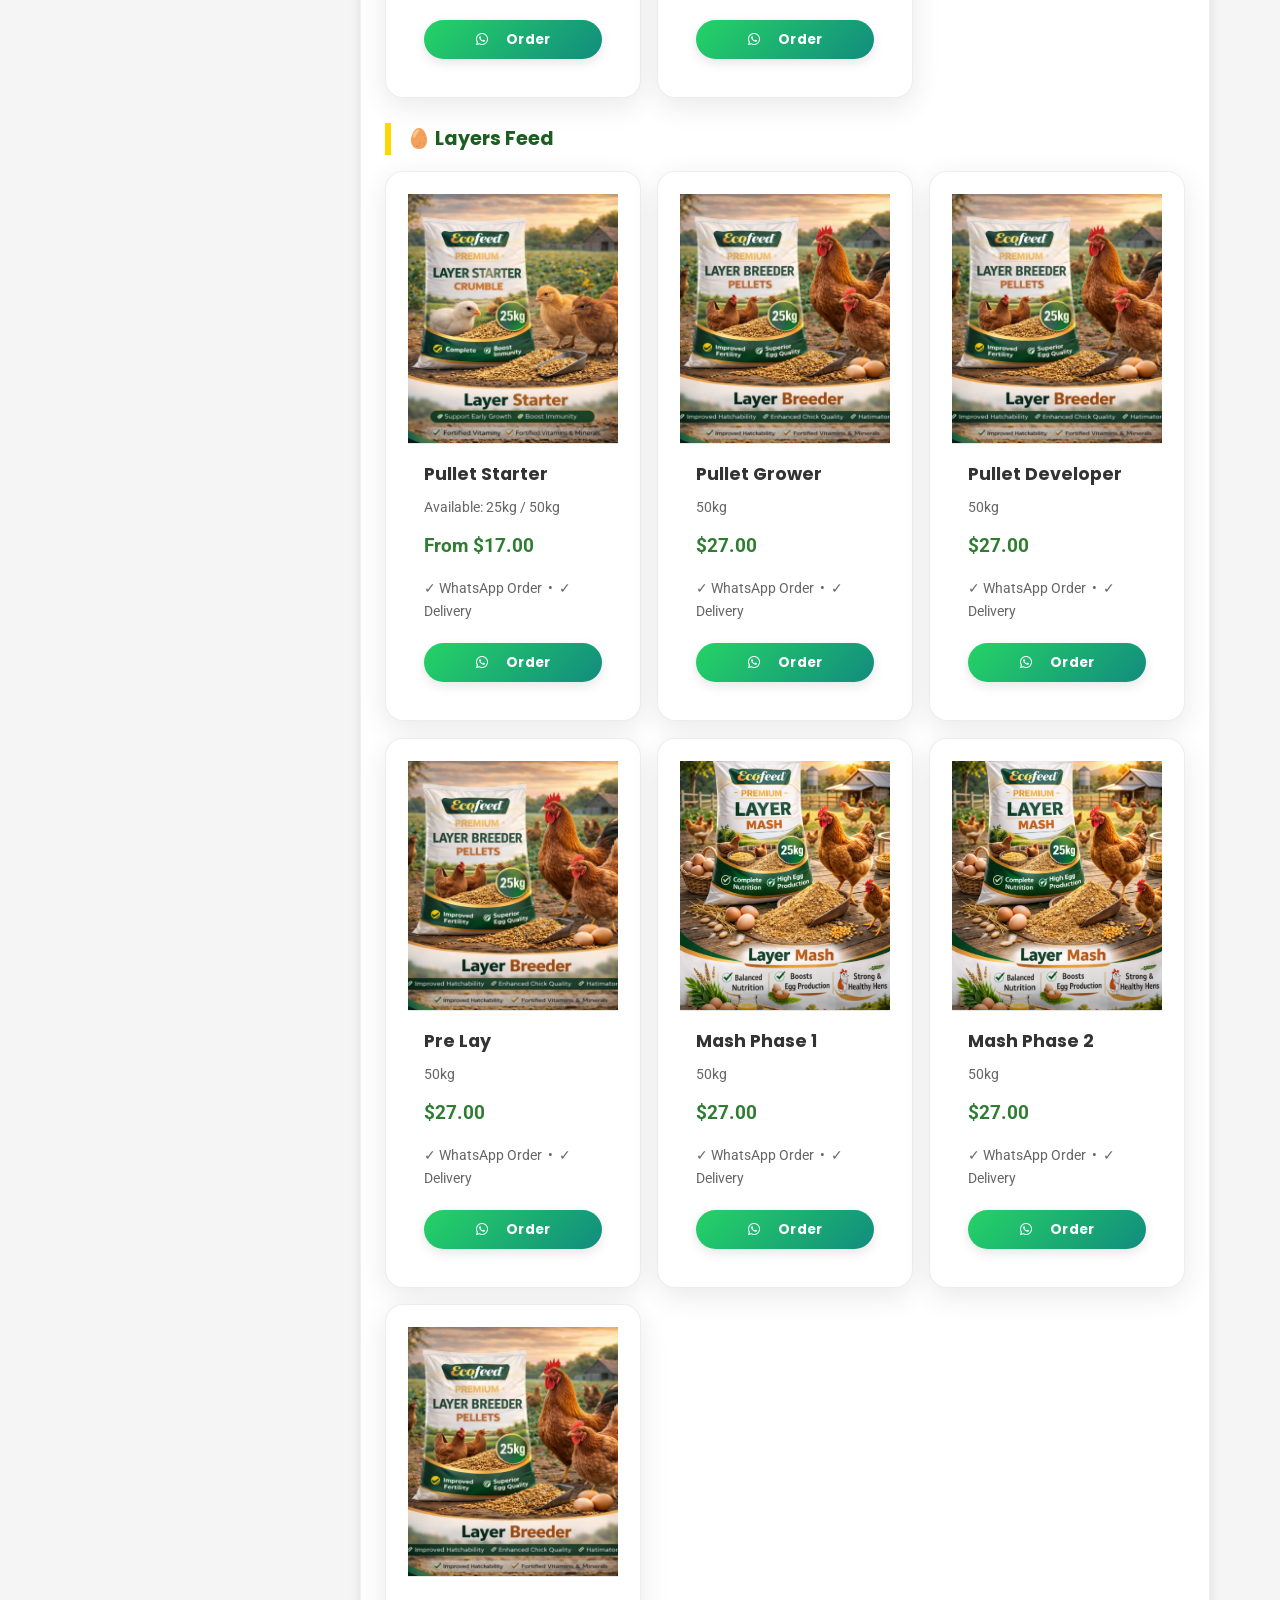
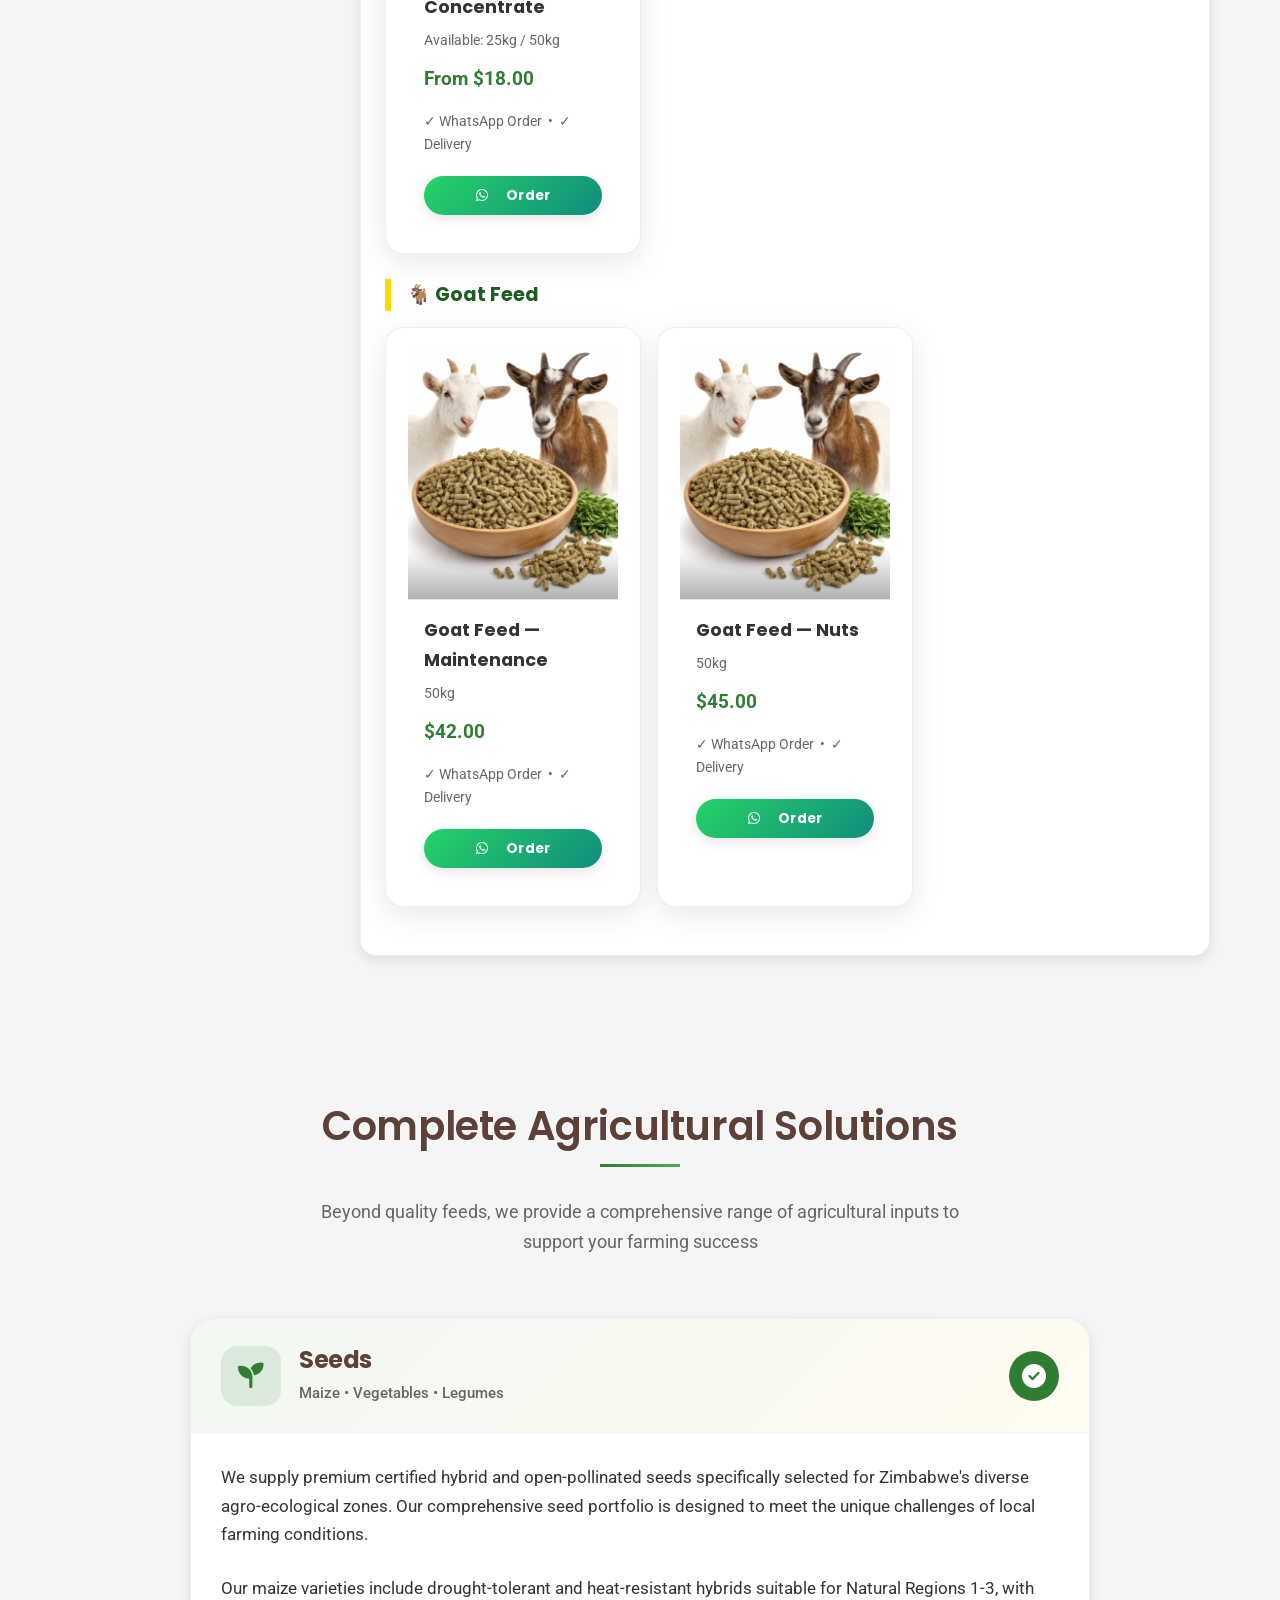
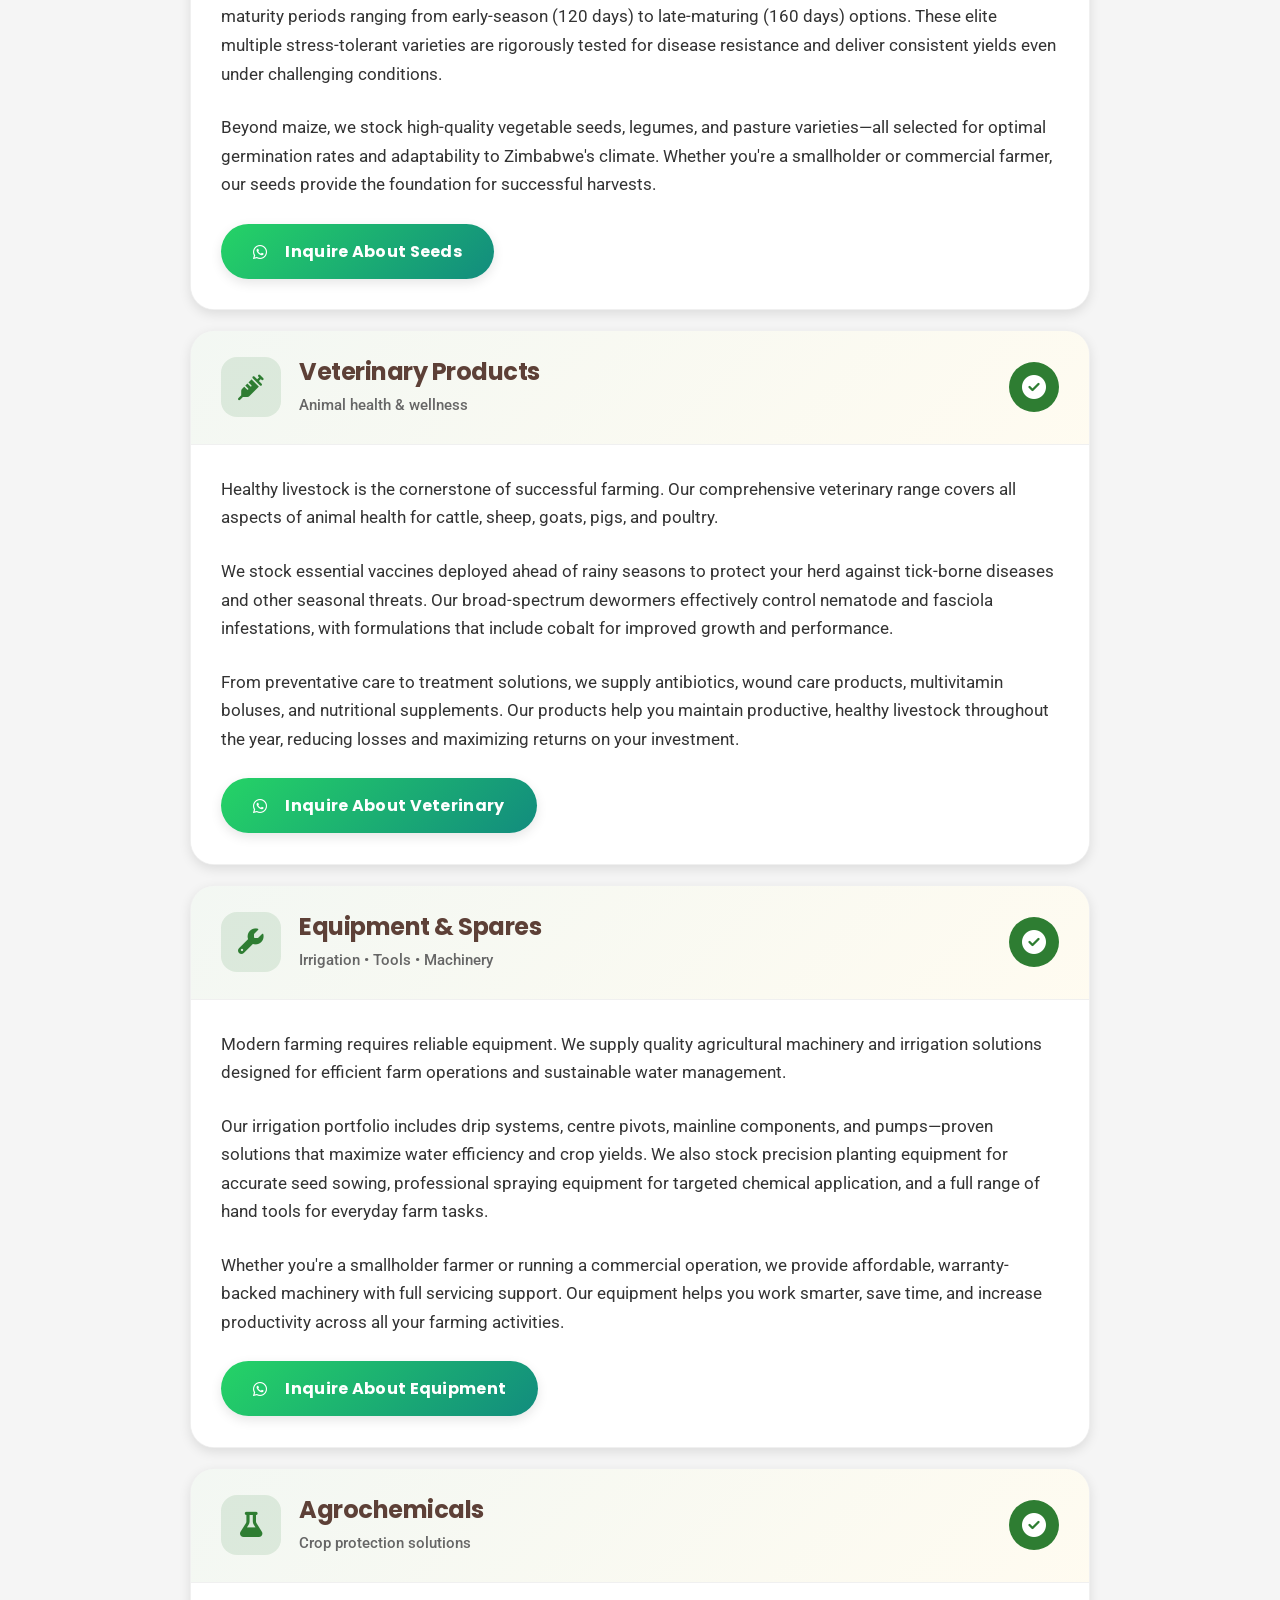
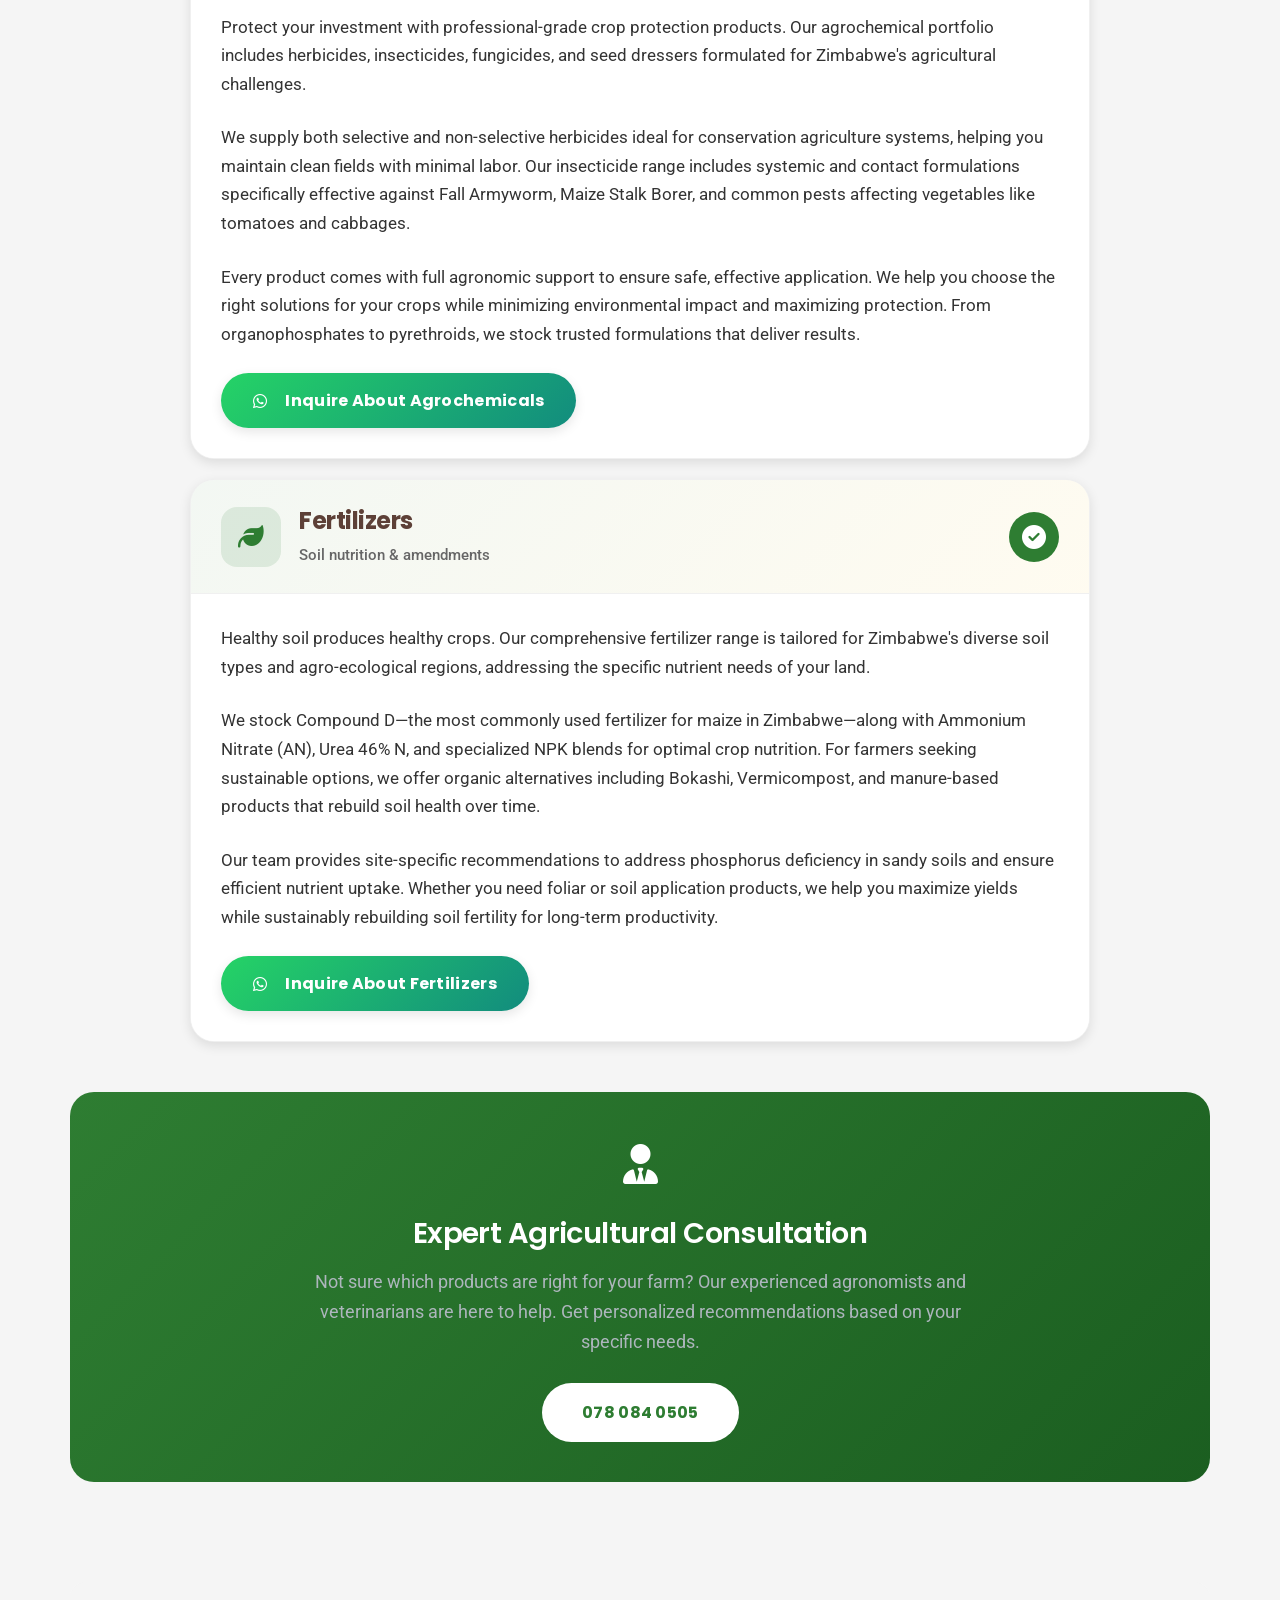
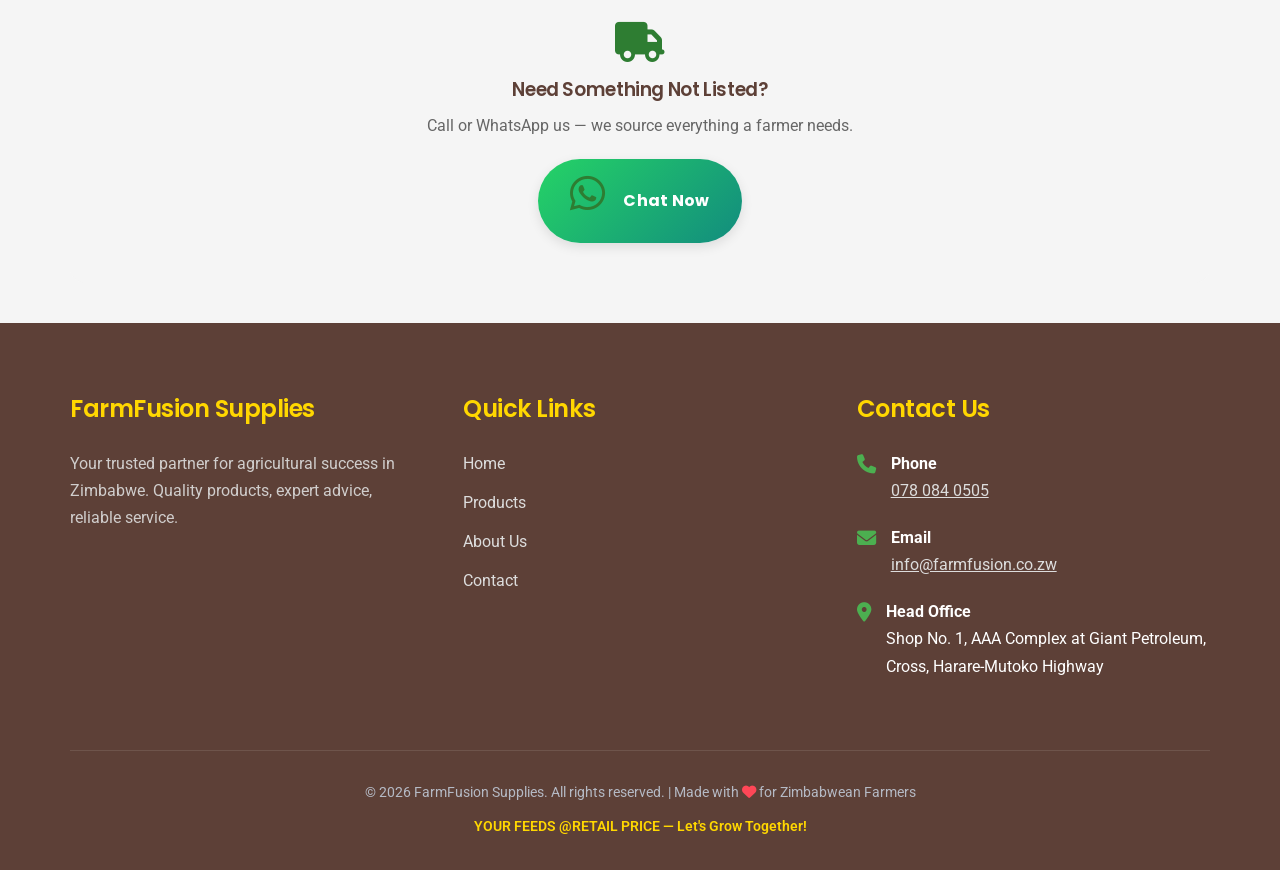
<file: products.html>
<!DOCTYPE html>
<html lang="en">

<head>
  <meta charset="UTF-8">
  <meta name="viewport" content="width=device-width, initial-scale=1.0">
  <title>Products – FarmFusion Supplies | Zimbabwe Agricultural Inputs</title>
  <meta name="description"
    content="Browse stockfeeds, fertilisers, veterinary products, seeds and agrochemicals. Retail prices, instant WhatsApp ordering, 24hr delivery across Mashonaland.">

  <!-- Open Graph — absolute URLs -->
  <meta property="og:title" content="FarmFusion Supplies — Full Product Catalogue">
  <meta property="og:description"
    content="Quality feeds for broilers, layers, road runners, pigs and rabbits. Browse products and order fast via WhatsApp.">
  <meta property="og:type" content="website">
  <meta property="og:url" content="https://farmfusion.co.zw/products.html">
  <meta property="og:image" content="https://farmfusion.co.zw/images/logo.webp">
  <meta name="twitter:card" content="summary_large_image">

  <!-- Favicons -->
  <link rel="icon" href="images/favicon/favicon.ico">
  <link rel="icon" type="image/png" sizes="32x32" href="images/favicon/favicon-32x32.png">
  <link rel="icon" type="image/png" sizes="16x16" href="images/favicon/favicon-16x16.png">
  <link rel="apple-touch-icon" href="images/favicon/apple-touch-icon.png">
  <link rel="manifest" href="site.webmanifest">
  <meta name="theme-color" content="#1a7f3c">

  <!-- Fonts & Icons -->
  <link rel="stylesheet" href="https://cdnjs.cloudflare.com/ajax/libs/font-awesome/6.4.0/css/all.min.css">
  <link href="https://fonts.googleapis.com/css2?family=Poppins:wght@400;600;700&family=Roboto:wght@400;500&display=swap"
    rel="stylesheet">

  <!-- Stylesheets -->
  <link rel="stylesheet" href="css/style.css">
  <link rel="stylesheet" href="assets/retail-micro.css">
  <link rel="stylesheet" href="assets/luxury-agro.css">
</head>

<body>

  <!-- Promo Banner -->
  <div class="promo-banner" role="region" aria-label="Promotional offer">
    <div class="container">
      <div class="promo-badge">LIMITED OFFER</div>
      <h3>FREE 24HR Delivery + UP TO 40% OFF</h3>
      <p id="promoText">Order before 3PM for same-day delivery | Call: 078 084 0505</p>
    </div>
  </div>

  <!-- Header -->
  <header role="banner">
    <div class="container header-container">
      <div class="logo">
        <img class="logo-mark" src="images/logo.webp" alt="FarmFusion Supplies" width="48" height="48">
        <div class="logo-text">
          <span class="logo-brand">FarmFusion<span>Supplies</span></span>
          <div class="logo-tagline">All FEEDS @CHEAP PRICE</div>
        </div>
      </div>
      
      <!-- Desktop Navigation -->
      <nav role="navigation" aria-label="Main navigation">
        <ul class="nav-links">
          <li><a href="index.html">Home</a></li>
          <li><a href="products.html">Products</a></li>
          <li><a href="about.html">About</a></li>
          <li><a href="contact.html">Contact</a></li>
        </ul>
      </nav>
      
      <!-- Farm-themed side menu button (mobile only) -->
      <button class="farm-menu-btn" id="farmMenuBtn" aria-label="Open farm navigation menu" aria-expanded="false">
        <div class="farm-menu-icon">
          <span class="farm-menu-bar"></span>
          <span class="farm-menu-bar"></span>
          <span class="farm-menu-bar"></span>
          <div class="farm-menu-dot"></div>
        </div>
        <span class="farm-menu-label">Menu</span>
      </button>
      
      <!-- Side Menu Overlay -->
      <div class="side-menu-overlay" id="sideMenuOverlay" hidden></div>
      
      <!-- Farm-themed Side Menu -->
      <nav class="farm-side-menu" id="farmSideMenu" role="navigation" aria-label="Farm navigation menu">
        <div class="side-menu-header">
          <div class="side-menu-logo">
            <img src="images/logo.webp" alt="FarmFusion" class="side-menu-logo-img">
            <div class="side-menu-logo-text">
              <span class="side-menu-brand">FarmFusion</span>
              <span class="side-menu-tagline">Your Feeds @Retail Price</span>
            </div>
          </div>
          <button class="side-menu-close" id="sideMenuClose" aria-label="Close menu">
            <i class="fas fa-times"></i>
          </button>
        </div>
        
        <div class="side-menu-content">
          <div class="side-menu-farm-decor">
            <div class="farm-icon-row">
              <i class="fas fa-seedling"></i>
              <i class="fas fa-tractor"></i>
              <i class="fas fa-wheat-awn"></i>
            </div>
          </div>
          
          <ul class="side-menu-links">
            <li class="side-menu-item">
              <a href="index.html" class="side-menu-link">
                <i class="fas fa-home"></i>
                <span>Home</span>
                <div class="side-menu-dot"></div>
              </a>
            </li>
            <li class="side-menu-item">
              <a href="products.html" class="side-menu-link">
                <i class="fas fa-boxes"></i>
                <span>Products</span>
                <div class="side-menu-dot"></div>
              </a>
            </li>
            <li class="side-menu-item">
              <a href="about.html" class="side-menu-link">
                <i class="fas fa-leaf"></i>
                <span>About Us</span>
                <div class="side-menu-dot"></div>
              </a>
            </li>
            <li class="side-menu-item">
              <a href="contact.html" class="side-menu-link">
                <i class="fas fa-phone"></i>
                <span>Contact</span>
                <div class="side-menu-dot"></div>
              </a>
            </li>
          </ul>
          
          <div class="side-menu-divider">
            <div class="divider-line"></div>
            <span class="divider-text">Quick Actions</span>
            <div class="divider-line"></div>
          </div>
          
          <div class="side-menu-actions">
            <a href="tel:+263780840505" data-business-phone-main class="side-menu-action">
              <i class="fas fa-phone-alt"></i>
              <span>Call Now</span>
              <small><span data-business-phone-main>078 084 0505</span></small>
            </a>
            <a href="https://wa.me/263780840505" data-business-whatsapp-main data-wa-text="Hello FarmFusion, I want to place an order" class="side-menu-action" target="_blank" rel="noopener noreferrer">
              <i class="fab fa-whatsapp"></i>
              <span>WhatsApp</span>
              <small>Order via Chat</small>
            </a>
            <a href="products.html" class="side-menu-action">
              <i class="fas fa-shopping-cart"></i>
              <span>Order Now</span>
              <small>Browse Products</small>
            </a>
          </div>
          
          <div class="side-menu-footer">
            <div class="farm-quote">
              <i class="fas fa-quote-left"></i>
              <p>Quality Feeds. Thriving Farms.</p>
              <i class="fas fa-quote-right"></i>
            </div>
          </div>
        </div>
      </nav>
      <div class="header-cta">
        <a href="tel:+263780840505" data-business-phone-main class="phone-link">
          <i class="fas fa-phone"></i> <span><span data-business-phone-main>078 084 0505</span></span>
        </a>
        <a href="products.html" class="btn btn-primary">Order Now</a>
      </div>
    </div>
  </header>

  <!-- Products Hero -->
  <div class="products-hero">
    <div class="container">
      <div class="shona-hero">🌽 GOHO NDEREDU</div>
      <h1>Complete Product Catalogue</h1>
      <p>Every input your farm needs — stockfeeds, agrochemicals, fertilisers, seeds, veterinary &amp; spares.<br>
        Retail prices, instant WhatsApp ordering.</p>
    </div>
  </div>

  <!-- Feed Guides -->
  <section aria-label="Feed guides" class="feed-guides">
    <div class="container">
      <div class="feed-guides-head">
        <h2>Professional Feed Guides</h2>
        <p class="muted">Comprehensive feeding guidelines based on industry best practices. For personalized recommendations tailored to your flock or herd, WhatsApp FarmFusion.</p>
      </div>
      <div class="feed-tabs" role="tablist" aria-label="Feed guide categories">
        <button class="feed-tab active" data-tab="broiler" role="tab" aria-selected="true" type="button">Broiler</button>
        <button class="feed-tab" data-tab="layers" role="tab" aria-selected="false" type="button">Layers</button>
        <button class="feed-tab" data-tab="roadrunner" role="tab" aria-selected="false" type="button">Road Runner</button>
        <button class="feed-tab" data-tab="pig" role="tab" aria-selected="false" type="button">Pig</button>
        <button class="feed-tab" data-tab="rabbit" role="tab" aria-selected="false" type="button">Rabbit</button>
        <button class="feed-tab" data-tab="goat" role="tab" aria-selected="false" type="button">Goat</button>
      </div>
      <div class="feed-panels">

        <article class="feed-panel active" data-panel="broiler" id="tab-broiler" role="tabpanel">
          <div class="feed-panel-grid">
            <div>
              <h3>Broiler Feed Program (0-42 Days)</h3>
              <p class="u-mb-15 u-color-muted">Broilers require a three-phase feeding program for optimal growth and feed conversion ratio (FCR target: 1.55-1.70 by day 42).</p>
              
              <h4 class="u-mt-20 u-color-primary">Phase 1: Starter (Days 0-10)</h4>
              <ul class="feed-bullets">
                <li><strong>Broiler Starter Crumbs</strong> – 22-24% protein, high energy (2,950-3,150 kcal/kg ME)</li>
                <li><strong>Feed per bird:</strong> ~450g total over 10 days</li>
                <li><strong>Key nutrients:</strong> Lysine, methionine for early muscle development</li>
                <li><strong>Management:</strong> Ensure all chicks have feed in crops within 24 hours of placement</li>
              </ul>

              <h4 class="u-mt-20 u-color-primary">Phase 2: Grower (Days 11-24)</h4>
              <ul class="feed-bullets">
                <li><strong>Broiler Grower Crumbs/Pellets</strong> – 18-21% protein, sustained energy</li>
                <li><strong>Feed per bird:</strong> ~1.2kg total over grower phase</li>
                <li><strong>Purpose:</strong> Continued muscle growth and skeletal development</li>
                <li><strong>Options:</strong> Grower Concentrate (mix with maize for cost savings)</li>
              </ul>

              <h4 class="u-mt-20 u-color-primary">Phase 3: Finisher (Days 25-42)</h4>
              <ul class="feed-bullets">
                <li><strong>Broiler Finisher Pellets</strong> – 16-18% protein, balanced for fat deposition</li>
                <li><strong>Feed per bird:</strong> ~2.5kg total to market weight</li>
                <li><strong>Value options:</strong> Broiler Value StarGrow & Grow-Fin for cost-effective finishing</li>
                <li><strong>Total feed to market:</strong> Approximately 4kg per bird</li>
              </ul>

              <p class="u-mt-15 u-italic u-color-muted">💡 Tip: Provide clean, fresh water at all times. Water intake is 1.5-2x feed intake by weight.</p>
            </div>
            <figure class="feed-figure">
              <img src="images/feed-info/feedinfo-01a7a866.png" alt="Broiler product bag examples" loading="lazy">
              <figcaption>Broiler range: Starter, Grower, Finisher (packaging may vary)</figcaption>
            </figure>
          </div>
        </article>

        <article class="feed-panel" data-panel="layers" id="tab-layers" role="tabpanel">
          <div class="feed-panel-grid">
            <div>
              <h3>Layer Feed Program (Day-Old to Peak Production)</h3>
              <p class="u-mb-15 u-color-muted">Layer chickens require precise nutrition for optimal egg production, strong eggshells, and sustained laying capacity.</p>
              
              <h4 class="u-mt-20 u-color-primary">Chick Starter Phase (0-8 Weeks)</h4>
              <ul class="feed-bullets">
                <li><strong>Chick Starter Mash</strong> – High protein for rapid early growth</li>
                <li><strong>Feed per chick:</strong> ~2kg total over 8 weeks</li>
                <li><strong>Management:</strong> Provide vitamins/electrolytes during vaccinations to prevent growth loss</li>
                <li><strong>Target:</strong> Meet or exceed breed growth curve by 10%</li>
              </ul>

              <h4 class="u-mt-20 u-color-primary">Grower Phase (9-17 Weeks)</h4>
              <ul class="feed-bullets">
                <li><strong>Growers Mash</strong> – Balanced nutrition for skeletal and organ development</li>
                <li><strong>Feed per pullet:</strong> ~5kg total over grower phase</li>
                <li><strong>Focus:</strong> Body weight management and flock uniformity</li>
                <li><strong>Critical:</strong> Avoid stress; maintain consistent feeding schedule</li>
              </ul>

              <h4 class="u-mt-20 u-color-primary">Pre-Lay/Developer (18-20 Weeks)</h4>
              <ul class="feed-bullets">
                <li><strong>Layer Developer / Pre-Lay Mash</strong> – Transition diet before laying</li>
                <li><strong>Purpose:</strong> Prepare reproductive system for egg production</li>
                <li><strong>Key:</strong> Gradual transition to prevent digestive upset</li>
              </ul>

              <h4 class="u-mt-20 u-color-primary">Production Phase (21+ Weeks)</h4>
              <ul class="feed-bullets">
                <li><strong>Layers Mash Phase 1 & 2</strong> – 16-18% protein, 3.5%+ calcium for strong shells</li>
                <li><strong>Feed per hen:</strong> ~110-120g per day during peak production</li>
                <li><strong>Essential nutrients:</strong> Methionine, lysine for egg weight; calcium carbonate for shells</li>
                <li><strong>Layers Concentrate:</strong> Mix with maize for economical feeding</li>
              </ul>

              <p class="u-mt-15 u-italic u-color-muted">💡 Tip: Inadequate calcium leads to weak shells. Ensure constant access to clean water—dehydration reduces egg production immediately.</p>
            </div>
            <figure class="feed-figure">
              <img src="images/feed-info/feedinfo-ecb843fa.png" alt="Layers feed product bags" loading="lazy">
              <figcaption>Layers range: Starter, Grower, Developer, Production (packaging may vary)</figcaption>
            </figure>
          </div>
        </article>

        <article class="feed-panel" data-panel="roadrunner" id="tab-roadrunner" role="tabpanel">
          <div class="feed-panel-grid">
            <div>
              <h3>Road Runner Feed (Indigenous/Free-Range Poultry)</h3>
              <p class="u-mb-15 u-color-muted">Road Runner chickens are Zimbabwe's indigenous breed, popular for their superior taste and adaptability to free-range systems. They thrive on natural foods supplemented with quality feed.</p>
              
              <h4 class="u-mt-20 u-color-primary">Natural Diet Foundation</h4>
              <ul class="feed-bullets">
                <li><strong>Scavenging foods:</strong> Sorghum, rapoko (finger millet), maize, green vegetables</li>
                <li><strong>Protein sources:</strong> Insects, lizards, worms (natural foraging)</li>
                <li><strong>Benefits:</strong> Tougher, tastier meat; healthier birds; lower feed costs</li>
                <li><strong>Growing demand:</strong> Popular with restaurants across Zimbabwe</li>
              </ul>

              <h4 class="u-mt-20 u-color-primary">Supplemental Feed Program</h4>
              <ul class="feed-bullets">
                <li><strong>RR1 Starter</strong> – Energy and protein-rich for young chicks (day-old to 8 weeks)</li>
                <li><strong>Feeding:</strong> Easy-to-digest feeds; provide variety for mineral/vitamin balance</li>
                <li><strong>RR2 Grower/Finisher</strong> – Supports growth in free-range conditions (9 weeks to market)</li>
                <li><strong>RR Breeder/Layer</strong> – For breeding flocks and laying hens</li>
              </ul>

              <h4 class="u-mt-20 u-color-primary">Feeding Guidelines</h4>
              <ul class="feed-bullets">
                <li><strong>Amount:</strong> Approximately ½ cup (100-120g) per bird per day when supplementing</li>
                <li><strong>Water:</strong> Must be available at all times</li>
                <li><strong>Sunlight:</strong> Regular access essential for vitamin D and health</li>
                <li><strong>Growth rate:</strong> Slower than broilers but superior meat quality</li>
              </ul>

              <p class="u-mt-15 u-italic u-color-muted">💡 Tip: Road Runners are excellent for smallholder farmers. Start with 1 rooster + 2 hens; expect 60+ birds within one year with proper management.</p>
            </div>
            <figure class="feed-figure">
              <img src="images/feed-info/feedinfo-3d8c4e29.png" alt="Road Runner product bag examples" loading="lazy">
              <figcaption>Road Runner range: RR1 Starter, RR2 Grower/Finisher, RR Breeder/Layer</figcaption>
            </figure>
          </div>
        </article>

        <article class="feed-panel" data-panel="pig" id="tab-pig" role="tabpanel">
          <div class="feed-panel-grid">
            <div>
              <h3>Pig Feed Program (Birth to Market)</h3>
              <p class="u-mb-15 u-color-muted">Pigs require age-appropriate nutrition at each growth stage. A growing pig eats approximately 4% of its body weight daily.</p>
              
              <h4 class="u-mt-20 u-color-primary">Creep Phase (~1-4 Weeks)</h4>
              <ul class="feed-bullets">
                <li><strong>Pig Creep Meal</strong> – Highly digestible, rich in protein and essential amino acids</li>
                <li><strong>Feed per piglet:</strong> ~10kg total during creep phase</li>
                <li><strong>Purpose:</strong> Support rapid growth, develop immune system, minimize post-weaning stress</li>
                <li><strong>Critical:</strong> Feed quality and palatability paramount for developing digestive systems</li>
              </ul>

              <h4 class="u-mt-20 u-color-primary">Weaner Phase (5kg-35kg Body Weight)</h4>
              <ul class="feed-bullets">
                <li><strong>Pig Weaner Meal</strong> – 10-20% protein, 3,000-3,200 kcal/kg energy</li>
                <li><strong>Feed per weaner:</strong> ~26kg total to reach 35kg body weight</li>
                <li><strong>Daily intake:</strong> A 50-pound pig needs roughly 2 pounds (0.9kg) of feed</li>
                <li><strong>Management:</strong> Ensure smooth transition from creep to weaner feed</li>
              </ul>

              <h4 class="u-mt-20 u-color-primary">Grower Phase (35kg-60kg)</h4>
              <ul class="feed-bullets">
                <li><strong>Pig Grower Meal</strong> – 16% crude protein, 3,200 kcal DE</li>
                <li><strong>Grower Concentrate</strong> – Mix 2 parts concentrate + 3 parts crushed maize by weight</li>
                <li><strong>Purpose:</strong> Efficient weight gain and muscle development</li>
                <li><strong>Calcium:Phosphorus ratio:</strong> Maintain 1:1 to 1.5:1 for bone health</li>
              </ul>

              <h4 class="u-mt-20 u-color-primary">Finisher Phase (60kg to Market)</h4>
              <ul class="feed-bullets">
                <li><strong>Grower/Finisher Meal</strong> – Day 57 to slaughter (typically 147 days)</li>
                <li><strong>Feed per pig:</strong> ~225kg total by market weight</li>
                <li><strong>Daily intake:</strong> A 200-pound pig needs about 8 pounds (3.6kg) daily</li>
                <li><strong>Finisher Concentrate:</strong> Cost-effective option mixed with maize</li>
              </ul>

              <h4 class="u-mt-20 u-color-primary">Breeding Stock</h4>
              <ul class="feed-bullets">
                <li><strong>Lactating Sow Meal</strong> – Base 2kg/day + 0.5kg per live piglet; ~3kg/day pre-farrowing</li>
                <li><strong>Pig Boar & Sow</strong> – Maintenance ration for breeding stock (1-2kg per animal per day)</li>
                <li><strong>Supplements:</strong> Provide legume hay (groundnut haulms, bean pods, cowpea residues)</li>
              </ul>

              <p class="u-mt-15 u-italic u-color-muted">💡 Tip: Zinc, copper, iron, manganese, and selenium support immunity and hoof health. Organic forms absorb better than inorganic minerals.</p>
            </div>
            <figure class="feed-figure">
              <img src="images/feed-info/feedinfo-ecb843fa.png" alt="Pig feed product bag examples" loading="lazy">
              <figcaption>Pig range: Creep, Weaner, Grower, Finisher, Breeding (packaging may vary)</figcaption>
            </figure>
          </div>
        </article>

        <article class="feed-panel" data-panel="rabbit" id="tab-rabbit" role="tabpanel">
          <div class="feed-panel-grid">
            <div>
              <h3>Rabbit Feed Program (All Life Stages)</h3>
              <p class="u-mb-15 u-color-muted">Rabbits require high-fiber diets with precise nutrient balance. A well-fed rabbit produces quality meat and maintains optimal health.</p>
              
              <h4 class="u-mt-20 u-color-primary">Essential Nutritional Requirements</h4>
              <ul class="feed-bullets">
                <li><strong>Fiber:</strong> Minimum 14% (critical for digestive health and peristaltic action)</li>
                <li><strong>Protein:</strong> Maximum 20% (excess can cause health issues)</li>
                <li><strong>Fat:</strong> Maximum 5% (prevents obesity)</li>
                <li><strong>Calcium:</strong> Maximum 1.1% (prevents urinary problems)</li>
              </ul>

              <h4 class="u-mt-20 u-color-primary">Young Rabbits (0-6 Months)</h4>
              <ul class="feed-bullets">
                <li><strong>Rabbit Starter</strong> – Alfalfa-based pellets, high in protein and calcium</li>
                <li><strong>Purpose:</strong> Support rapid growth and bone development</li>
                <li><strong>Ideal for:</strong> Young rabbits, pregnant does, nursing mothers</li>
                <li><strong>Feeding:</strong> Unlimited pellets plus fresh hay</li>
              </ul>

              <h4 class="u-mt-20 u-color-primary">Adult Rabbits (6+ Months)</h4>
              <ul class="feed-bullets">
                <li><strong>Rabbit Pellets</strong> – Timothy hay-based, lower protein and calcium</li>
                <li><strong>Daily amount:</strong> ¼ cup per 5 lbs body weight (high-fiber pellets)</li>
                <li><strong>Hay:</strong> Unlimited high-quality grass hay (primary diet component)</li>
                <li><strong>Greens:</strong> 1 cup fresh leafy greens per 2 lbs body weight</li>
              </ul>

              <h4 class="u-mt-20 u-color-primary">Grower Rabbits (Market Production)</h4>
              <ul class="feed-bullets">
                <li><strong>Rabbit Grower</strong> – Balanced nutrition for efficient weight gain</li>
                <li><strong>Feed intake:</strong> Approximately 2-4% of body weight daily</li>
                <li><strong>Key nutrients:</strong> Methionine, lysine for muscle development</li>
                <li><strong>Benefits:</strong> Improved digestion, reduced obesity risk</li>
              </ul>

              <h4 class="u-mt-20 u-color-primary">Important Feeding Notes</h4>
              <ul class="feed-bullets">
                <li><strong>Water:</strong> Must be available at all times (critical for health)</li>
                <li><strong>Avoid:</strong> Pellets with whole nuts, seeds, fruits (muesli-style)</li>
                <li><strong>First ingredient:</strong> Should always be grass or hay</li>
                <li><strong>Fiber source:</strong> Lignocellulose moves rapidly through colon as hard fecal pellets</li>
              </ul>

              <p class="u-mt-15 u-italic u-color-muted">💡 Tip: Rabbits practice cecotrophy (eating soft fecal pellets). This is normal and essential for nutrient absorption—don't prevent it!</p>
            </div>
            <figure class="feed-figure">
              <img src="images/feed-info/feedinfo-ecb843fa.png" alt="Rabbit feed product bags" loading="lazy">
              <figcaption>Rabbit range: Starter, Grower, Adult Pellets (packaging may vary)</figcaption>
            </figure>
          </div>
        </article>

        <article class="feed-panel" data-panel="goat" id="tab-goat" role="tabpanel">
          <div class="feed-panel-grid">
            <div>
              <h3>Goat Feed Program (All Life Stages)</h3>
              <p class="u-mb-15 u-color-muted">Goats are ruminants with four-chambered stomachs. They are primarily browsers (prefer leaves and bushes) but also graze on grass.</p>
              
              <h4 class="u-mt-20 u-color-primary">Core Nutritional Requirements</h4>
              <ul class="feed-bullets">
                <li><strong>Six essential nutrients:</strong> Proteins, carbohydrates, fats, vitamins, minerals, water</li>
                <li><strong>Forage foundation:</strong> 70% of diet should be quality hay, browse, grasses, legumes</li>
                <li><strong>Daily intake:</strong> 2-4 pounds of hay per 100 pounds body weight</li>
                <li><strong>Water:</strong> Constant access essential (goats are sensitive to dehydration)</li>
              </ul>

              <h4 class="u-mt-20 u-color-primary">Maintenance Feeding (Non-Productive)</h4>
              <ul class="feed-bullets">
                <li><strong>Goat Feed - Maintenance</strong> – Minimum feed for non-growing, non-pregnant, non-lactating goats</li>
                <li><strong>Amount:</strong> 1-2kg per animal per day</li>
                <li><strong>Purpose:</strong> Maintain body weight and warmth</li>
                <li><strong>Supplements:</strong> Legume hay (groundnut haulms, bean pods, cowpea residues)</li>
              </ul>

              <h4 class="u-mt-20 u-color-primary">Growing Goats (Kids to Market)</h4>
              <ul class="feed-bullets">
                <li><strong>Goat Feed - Nuts</strong> – Concentrated nutrition for growth</li>
                <li><strong>Protein:</strong> Essential for muscle growth and development</li>
                <li><strong>Energy:</strong> Carbohydrates provide fuel for daily activities</li>
                <li><strong>Browse:</strong> Encourage natural browsing behavior for balanced nutrition</li>
              </ul>

              <h4 class="u-mt-20 u-color-primary">Lactating Does (Milk Production)</h4>
              <ul class="feed-bullets">
                <li><strong>Daily intake:</strong> 3-5% of body weight in dry matter</li>
                <li><strong>Example:</strong> 50kg doe producing milk needs up to 2.5kg dry feed daily</li>
                <li><strong>Protein boost:</strong> Support milk production with quality protein sources</li>
                <li><strong>Minerals:</strong> Free-choice loose minerals essential for lactation</li>
              </ul>

              <h4 class="u-mt-20 u-color-primary">Forage & Browse Options</h4>
              <ul class="feed-bullets">
                <li><strong>Preferred:</strong> Leaves from trees and bushes (natural browsing)</li>
                <li><strong>Grasses:</strong> Various grass types for grazing</li>
                <li><strong>Legumes:</strong> High-protein options like groundnut haulms</li>
                <li><strong>Crop residues:</strong> Bean pods, cowpea residues, maize stover</li>
              </ul>

              <h4 class="u-mt-20 u-color-primary">Year-Round Forage Planning</h4>
              <ul class="feed-bullets">
                <li><strong>Critical:</strong> Develop annual forage program for consistent feed availability</li>
                <li><strong>Dry season:</strong> Store hay and crop residues</li>
                <li><strong>Wet season:</strong> Maximize fresh browse and pasture</li>
                <li><strong>Minerals:</strong> Provide free-choice minerals year-round</li>
              </ul>

              <p class="u-mt-15 u-italic u-color-muted">💡 Tip: Goats regurgitate and chew cud to break down cellulose. Ensure adequate fiber for proper rumen function and digestive health.</p>
            </div>
            <figure class="feed-figure">
              <img src="images/feed-info/feedinfo-ecb843fa.png" alt="Goat feed product bags" loading="lazy">
              <figcaption>Goat range: Maintenance, Nuts (packaging may vary)</figcaption>
            </figure>
          </div>
        </article>

      </div>
    </div>
  </section>

  <!-- Search & Sort Toolbar -->
  <div class="shop-toolbar">
    <div class="container shop-toolbar-inner">
      <div class="search-wrap">
        <i class="fas fa-search" aria-hidden="true"></i>
        <input id="shopSearch" class="shop-search" type="search" placeholder="Search feeds, seeds, agrochemicals…"
          aria-label="Search products">
      </div>
      <select id="shopSort" class="shop-sort" aria-label="Sort products">
        <option value="popular">Sort: Popular</option>
        <option value="plh">Price: Low → High</option>
        <option value="phl">Price: High → Low</option>
      </select>
    </div>
  </div>

  <!-- Category Chips -->
  <div class="container u-mt-20">
    <div id="categoryChips" class="category-chips" aria-label="Filter by category"></div>
  </div>

  <!-- Featured Banner -->
  <div class="container u-mt-10">
    <div class="featured-banner">
      <h2 class="u-color-white">🔥 Hot Deals This Week</h2>
      <p class="u-opacity-90">Up to 40% off on selected stockfeeds. Limited stock — order now!</p>
      <a href="https://wa.me/263780840505?text=Hello%20FarmFusion,%20I%20want%20to%20see%20this%20week%27s%20deals"
        class="btn btn-whatsapp u-mt-15" target="_blank" rel="noopener noreferrer">
        <i class="fab fa-whatsapp"></i> Ask About Deals
      </a>
    </div>
  </div>

  <!-- Main Layout -->
  <div class="container">
    <div class="products-layout">

      <!-- Filter Sidebar -->
      <aside class="filter-panel" aria-label="Filter products">
        <h3>Filter Products</h3>

        <div class="filter-group">
          <h4>Category</h4>
          <label><input type="checkbox" value="feed" checked> Stockfeeds</label>
          <label><input type="checkbox" value="agro" checked> Agrochemicals</label>
          <label><input type="checkbox" value="fert" checked> Fertilizers</label>
          <label><input type="checkbox" value="seeds" checked> Seeds</label>
          <label><input type="checkbox" value="vet" checked> Veterinary</label>
          <label><input type="checkbox" value="equip" checked> Equipment</label>
        </div>

        <div class="filter-group">
          <h4>Price Range (USD)</h4>
          <div class="price-range">
            <input id="priceMin" type="number" placeholder="Min" min="0">
            <span>–</span>
            <input id="priceMax" type="number" placeholder="Max" min="0">
          </div>
        </div>

        <div class="filter-actions">
          <button id="applyFiltersBtn" class="btn btn-primary u-w-100">
            <i class="fas fa-filter"></i> Apply Filters
          </button>
          <button id="resetFiltersBtn" class="btn btn-outline u-w-100">
            <i class="fas fa-undo"></i> Reset
          </button>
        </div>
      </aside>

      <!-- Product Stalls -->
      <div class="products-market" id="farmstall">

        <!-- Stockfeeds Stall — dynamically populated -->
        <article class="stall active" data-category="feed">
          <div class="stall-header" aria-expanded="true">
            <div class="stall-name">
              <div class="stall-icon"><i class="fas fa-drumstick-bite"></i></div>
              <h2>Stockfeeds</h2>
              <span class="stall-sub">Poultry • Pigs • Cattle • Goats • Rabbits</span>
            </div>
            <div class="stall-toggle"><i class="fas fa-chevron-circle-up"></i></div>
          </div>
          <div class="subcategory-area" id="feedStallContent">
            <p class="feed-loading-state">
              <i class="fas fa-spinner fa-spin"></i> Loading feed products…
            </p>
          </div>
        </article>

      </div><!-- /.products-market -->
    </div><!-- /.products-layout -->
  </div><!-- /.container -->

  <!-- Other Agricultural Products Section -->
  <section class="product-categories-section">
    <div class="container">
      <div class="section-header">
        <h2>Complete Agricultural Solutions</h2>
        <p>Beyond quality feeds, we provide a comprehensive range of agricultural inputs to support your farming success</p>
      </div>

      <div class="product-categories-wrap">
        
        <!-- Seeds -->
        <article class="agro-stall">
          <div class="agro-stall-header">
            <div class="agro-stall-name">
              <div class="agro-stall-icon">
                <i class="fas fa-seedling"></i>
              </div>
              <div>
                <h3>Seeds</h3>
                <span class="agro-stall-sub">Maize • Vegetables • Legumes</span>
              </div>
            </div>
            <div class="agro-stall-check">
              <i class="fas fa-check-circle"></i>
            </div>
          </div>
          <div class="agro-stall-content">
            <p class="agro-description">
              We supply premium certified hybrid and open-pollinated seeds specifically selected for Zimbabwe's diverse agro-ecological zones. Our comprehensive seed portfolio is designed to meet the unique challenges of local farming conditions.
            </p>
            <p class="agro-description">
              Our maize varieties include drought-tolerant and heat-resistant hybrids suitable for Natural Regions 1-3, with maturity periods ranging from early-season (120 days) to late-maturing (160 days) options. These elite multiple stress-tolerant varieties are rigorously tested for disease resistance and deliver consistent yields even under challenging conditions.
            </p>
            <p class="agro-description">
              Beyond maize, we stock high-quality vegetable seeds, legumes, and pasture varieties—all selected for optimal germination rates and adaptability to Zimbabwe's climate. Whether you're a smallholder or commercial farmer, our seeds provide the foundation for successful harvests.
            </p>
            <a href="https://wa.me/263780840505?text=I%20need%20information%20about%20seeds" class="btn btn-whatsapp" target="_blank" rel="noopener noreferrer">
              <i class="fab fa-whatsapp"></i> Inquire About Seeds
            </a>
          </div>
        </article>

        <!-- Veterinary -->
        <article class="agro-stall">
          <div class="agro-stall-header">
            <div class="agro-stall-name">
              <div class="agro-stall-icon">
                <i class="fas fa-syringe"></i>
              </div>
              <div>
                <h3>Veterinary Products</h3>
                <span class="agro-stall-sub">Animal health & wellness</span>
              </div>
            </div>
            <div class="agro-stall-check">
              <i class="fas fa-check-circle"></i>
            </div>
          </div>
          <div class="agro-stall-content">
            <p class="agro-description">
              Healthy livestock is the cornerstone of successful farming. Our comprehensive veterinary range covers all aspects of animal health for cattle, sheep, goats, pigs, and poultry.
            </p>
            <p class="agro-description">
              We stock essential vaccines deployed ahead of rainy seasons to protect your herd against tick-borne diseases and other seasonal threats. Our broad-spectrum dewormers effectively control nematode and fasciola infestations, with formulations that include cobalt for improved growth and performance.
            </p>
            <p class="agro-description">
              From preventative care to treatment solutions, we supply antibiotics, wound care products, multivitamin boluses, and nutritional supplements. Our products help you maintain productive, healthy livestock throughout the year, reducing losses and maximizing returns on your investment.
            </p>
            <a href="https://wa.me/263780840505?text=I%20need%20information%20about%20veterinary%20products" class="btn btn-whatsapp" target="_blank" rel="noopener noreferrer">
              <i class="fab fa-whatsapp"></i> Inquire About Veterinary
            </a>
          </div>
        </article>

        <!-- Equipment & Spares -->
        <article class="agro-stall">
          <div class="agro-stall-header">
            <div class="agro-stall-name">
              <div class="agro-stall-icon">
                <i class="fas fa-wrench"></i>
              </div>
              <div>
                <h3>Equipment & Spares</h3>
                <span class="agro-stall-sub">Irrigation • Tools • Machinery</span>
              </div>
            </div>
            <div class="agro-stall-check">
              <i class="fas fa-check-circle"></i>
            </div>
          </div>
          <div class="agro-stall-content">
            <p class="agro-description">
              Modern farming requires reliable equipment. We supply quality agricultural machinery and irrigation solutions designed for efficient farm operations and sustainable water management.
            </p>
            <p class="agro-description">
              Our irrigation portfolio includes drip systems, centre pivots, mainline components, and pumps—proven solutions that maximize water efficiency and crop yields. We also stock precision planting equipment for accurate seed sowing, professional spraying equipment for targeted chemical application, and a full range of hand tools for everyday farm tasks.
            </p>
            <p class="agro-description">
              Whether you're a smallholder farmer or running a commercial operation, we provide affordable, warranty-backed machinery with full servicing support. Our equipment helps you work smarter, save time, and increase productivity across all your farming activities.
            </p>
            <a href="https://wa.me/263780840505?text=I%20need%20information%20about%20farm%20equipment" class="btn btn-whatsapp" target="_blank" rel="noopener noreferrer">
              <i class="fab fa-whatsapp"></i> Inquire About Equipment
            </a>
          </div>
        </article>

        <!-- Agrochemicals -->
        <article class="agro-stall">
          <div class="agro-stall-header">
            <div class="agro-stall-name">
              <div class="agro-stall-icon">
                <i class="fas fa-flask"></i>
              </div>
              <div>
                <h3>Agrochemicals</h3>
                <span class="agro-stall-sub">Crop protection solutions</span>
              </div>
            </div>
            <div class="agro-stall-check">
              <i class="fas fa-check-circle"></i>
            </div>
          </div>
          <div class="agro-stall-content">
            <p class="agro-description">
              Protect your investment with professional-grade crop protection products. Our agrochemical portfolio includes herbicides, insecticides, fungicides, and seed dressers formulated for Zimbabwe's agricultural challenges.
            </p>
            <p class="agro-description">
              We supply both selective and non-selective herbicides ideal for conservation agriculture systems, helping you maintain clean fields with minimal labor. Our insecticide range includes systemic and contact formulations specifically effective against Fall Armyworm, Maize Stalk Borer, and common pests affecting vegetables like tomatoes and cabbages.
            </p>
            <p class="agro-description">
              Every product comes with full agronomic support to ensure safe, effective application. We help you choose the right solutions for your crops while minimizing environmental impact and maximizing protection. From organophosphates to pyrethroids, we stock trusted formulations that deliver results.
            </p>
            <a href="https://wa.me/263780840505?text=I%20need%20information%20about%20agrochemicals" class="btn btn-whatsapp" target="_blank" rel="noopener noreferrer">
              <i class="fab fa-whatsapp"></i> Inquire About Agrochemicals
            </a>
          </div>
        </article>

        <!-- Fertilizers -->
        <article class="agro-stall">
          <div class="agro-stall-header">
            <div class="agro-stall-name">
              <div class="agro-stall-icon">
                <i class="fas fa-leaf"></i>
              </div>
              <div>
                <h3>Fertilizers</h3>
                <span class="agro-stall-sub">Soil nutrition & amendments</span>
              </div>
            </div>
            <div class="agro-stall-check">
              <i class="fas fa-check-circle"></i>
            </div>
          </div>
          <div class="agro-stall-content">
            <p class="agro-description">
              Healthy soil produces healthy crops. Our comprehensive fertilizer range is tailored for Zimbabwe's diverse soil types and agro-ecological regions, addressing the specific nutrient needs of your land.
            </p>
            <p class="agro-description">
              We stock Compound D—the most commonly used fertilizer for maize in Zimbabwe—along with Ammonium Nitrate (AN), Urea 46% N, and specialized NPK blends for optimal crop nutrition. For farmers seeking sustainable options, we offer organic alternatives including Bokashi, Vermicompost, and manure-based products that rebuild soil health over time.
            </p>
            <p class="agro-description">
              Our team provides site-specific recommendations to address phosphorus deficiency in sandy soils and ensure efficient nutrient uptake. Whether you need foliar or soil application products, we help you maximize yields while sustainably rebuilding soil fertility for long-term productivity.
            </p>
            <a href="https://wa.me/263780840505?text=I%20need%20information%20about%20fertilizers" class="btn btn-whatsapp" target="_blank" rel="noopener noreferrer">
              <i class="fab fa-whatsapp"></i> Inquire About Fertilizers
            </a>
          </div>
        </article>

      </div>

      <!-- Expert Consultation Banner -->
      <div class="consultation-cta">
        <div class="consultation-cta-icon">
          <i class="fas fa-user-tie"></i>
        </div>
        <h3 class="consultation-cta-title">Expert Agricultural Consultation</h3>
        <p class="consultation-cta-text">
          Not sure which products are right for your farm? Our experienced agronomists and veterinarians are here to help. Get personalized recommendations based on your specific needs.
        </p>
        <a href="tel:+263780840505" data-business-phone-main class="btn consultation-cta-btn">
          <i class="fas fa-phone"></i> Call for Expert Advice
        </a>
      </div>
    </div>
  </section>

  <!-- Trust CTA -->
  <div class="container u-mt-40">
    <div class="trust-box">
      <i class="fas fa-truck"></i>
      <h3>Need Something Not Listed?</h3>
      <p>Call or WhatsApp us — we source everything a farmer needs.</p>
      <a class="btn btn-whatsapp"
        href="https://wa.me/263780840505?text=Hello%20FarmFusion%2C%20I%20need%20a%20product%20not%20listed%20on%20your%20site"
        target="_blank" rel="noopener noreferrer" class="u-btn-pad">
        <i class="fab fa-whatsapp"></i> Chat Now
      </a>
    </div>
  </div>

  <!-- Footer -->
  <footer role="contentinfo">
    <div class="container">
      <div class="footer-content">
        <div class="footer-col">
          <h3>FarmFusion Supplies</h3>
          <p>Your trusted partner for agricultural success in Zimbabwe. Quality products, expert advice, reliable
            service.</p>
        </div>
        <div class="footer-col">
          <h3>Quick Links</h3>
          <ul class="footer-links">
            <li><a href="index.html">Home</a></li>
            <li><a href="products.html">Products</a></li>
            <li><a href="about.html">About Us</a></li>
            <li><a href="contact.html">Contact</a></li>
          </ul>
        </div>
        <div class="footer-col">
          <h3>Contact Us</h3>
          <ul class="contact-info">
            <li><i class="fas fa-phone"></i>
              <div><strong>Phone</strong><br>
                <a href="tel:+263780840505" data-business-phone-main class="u-color-footer-link"><span data-business-phone-main>078 084 0505</span></a>
              </div>
            </li>
            <li><i class="fas fa-envelope"></i>
              <div><strong>Email</strong><br>
                <a href="mailto:info@farmfusion.co.zw" data-business-email class="u-color-footer-link"><span data-business-email>info@farmfusion.co.zw</span></a>
              </div>
            </li>
            <li><i class="fas fa-map-marker-alt"></i>
              <div><strong>Head Office</strong><br>
                Shop No. 1, AAA Complex at Giant Petroleum,<br>Cross, Harare-Mutoko Highway
              </div>
            </li>
          </ul>
        </div>
      </div>
      <div class="copyright">
        <p>&copy; <span id="currentYear">2024</span> FarmFusion Supplies. All rights reserved.
          | Made with <i class="fas fa-heart u-color-heart"></i> for Zimbabwean Farmers</p>
        <p class="u-tagline-gold">
          YOUR FEEDS @RETAIL PRICE — Let's Grow Together!
        </p>
      </div>
    </div>
  </footer>

  <!-- WhatsApp Float -->
  <a href="https://wa.me/263780840505?text=Hello%20FarmFusion,%20I%20need%20help%20with%20farming%20supplies"
    class="whatsapp-float" target="_blank" rel="noopener noreferrer" aria-label="Contact us on WhatsApp">
    <i class="fab fa-whatsapp"></i>
    <div class="whatsapp-text">Order via WhatsApp</div>
  </a>

  <script src="js/stock-data.js"></script>
  <script src="js/products-data.js"></script>
  <script src="js/products.js"></script>
  <script src="js/business-config.js"></script>
  <script src="js/business-bindings.js"></script>
  <script src="js/main.js"></script>

</body>

</html>
</file>
<file: css/style.css>
/* ========================================
           VARIABLES & RESET
======================================== */
:root {
    --primary-green: #2E7D32;
    --dark-green: #1B5E20;
    --light-green: #4CAF50;
    --earth-brown: #5D4037;
    --cream: #F5F5F5;
    --white: #FFFFFF;
    --text-dark: #333333;
    --text-light: #666666;
    --shadow: 0 4px 12px rgba(0, 0, 0, 0.1);
    --shadow-lg: 0 8px 25px rgba(0, 0, 0, 0.15);
    --transition: all 0.3s ease;
    --radius-sm: 8px;
    --radius-md: 16px;
    --radius-lg: 24px;
}

* {
    margin: 0;
    padding: 0;
    box-sizing: border-box;
    -webkit-font-smoothing: antialiased;
    -moz-osx-font-smoothing: grayscale;
}

html {
    scroll-behavior: smooth;
}

body {
    font-family: 'Roboto', sans-serif;
    line-height: 1.7;
    color: var(--text-dark);
    background-color: var(--cream);
    overflow-x: hidden;
}

h1, h2, h3, h4, h5, h6 {
    font-family: 'Poppins', sans-serif;
    font-weight: 600;
    line-height: 1.3;
    margin-bottom: 1rem;
}

img {
    max-width: 100%;
    height: auto;
    display: block;
}

.container {
    width: 100%;
    max-width: 1200px;
    margin: 0 auto;
    padding: 0 20px;
}

section {
    padding: 80px 0;
}

/* ===== BUTTONS ===== */
.btn {
    display: inline-flex;
    align-items: center;
    gap: 10px;
    padding: 14px 32px;
    border-radius: var(--radius-sm);
    text-decoration: none;
    font-weight: 600;
    font-family: 'Poppins', sans-serif;
    transition: var(--transition);
    cursor: pointer;
    border: none;
    font-size: clamp(0.95rem, 2vw, 1rem);
    text-align: center;
    letter-spacing: 0.3px;
}

.btn:focus-visible {
    outline: 3px solid var(--light-green);
    outline-offset: 2px;
}

.btn-primary {
    background: linear-gradient(135deg, var(--primary-green), var(--dark-green));
    color: var(--white);
    box-shadow: var(--shadow);
}

.btn-primary:hover {
    transform: translateY(-3px);
    box-shadow: var(--shadow-lg);
}

.btn-whatsapp {
    background: linear-gradient(135deg, #25D366, #128C7E);
    color: white;
    box-shadow: var(--shadow);
}

.btn-whatsapp:hover {
    transform: translateY(-3px);
    box-shadow: 0 8px 25px rgba(37, 211, 102, 0.3);
}

.btn-outline {
    background-color: transparent;
    color: var(--primary-green);
    border: 2px solid var(--primary-green);
}

.btn-outline:hover {
    background-color: var(--primary-green);
    color: var(--white);
    transform: translateY(-2px);
}

/* ===== PROMO BANNER ===== */
.promo-banner {
    background: linear-gradient(135deg, #2E7D32 0%, #1B5E20 100%);
    color: white;
    padding: 14px 0;
    text-align: center;
    position: relative;
    overflow: hidden;
}

.promo-banner::before {
    content: '';
    position: absolute;
    top: 0;
    left: -100%;
    width: 100%;
    height: 100%;
    background: linear-gradient(90deg, transparent, rgba(255, 255, 255, 0.1), transparent);
    animation: shimmer 3s infinite;
}

@keyframes shimmer {
    0% { left: -100%; }
    100% { left: 100%; }
}

.promo-badge {
    background: #FFD700;
    color: var(--dark-green);
    padding: 6px 18px;
    border-radius: 25px;
    display: inline-block;
    font-weight: 700;
    font-size: clamp(0.72rem, 2vw, 0.85rem);
    margin-bottom: 8px;
    animation: pulseBadge 1.5s ease-in-out infinite;
    transform-origin: center center;
    text-transform: uppercase;
    letter-spacing: 1px;
}

@keyframes pulseBadge {
    0%, 100% { 
        transform: scale(1);
    }
    50% { 
        transform: scale(1.15);
    }
}

.promo-banner h3 {
    font-size: clamp(1.05rem, 3vw, 1.25rem);
    margin-bottom: 6px;
    color: white;
    font-weight: 700;
    line-height: 1.3;
    letter-spacing: 0.3px;
}

.promo-banner p {
    opacity: 0.95;
    font-size: clamp(0.82rem, 2vw, 0.92rem);
    line-height: 1.4;
}

.promo-banner strong {
    color: #FF9800;
    font-weight: 700;
}

/* ===== HEADER ===== */
header {
    background-color: var(--white);
    box-shadow: 0 2px 8px rgba(0, 0, 0, 0.08);
    position: sticky;
    top: 0;
    z-index: 1000;
}

.header-container {
    display: flex;
    justify-content: space-between;
    align-items: center;
    padding: 16px 0;
}


.logo {
    display: flex;
    align-items: center;
    gap: 10px;
}

.logo-mark{
    width: 58px;
    height: 58px;
    flex: 0 0 58px;
    filter: drop-shadow(0 4px 10px rgba(0,0,0,0.1));
}
.logo-text h1,
.logo-brand {
    font-size: clamp(1.2rem, 3vw, 1.6rem);
    font-family: 'Poppins', sans-serif;
    font-weight: 700;
    color: var(--primary-green);
    margin: 0;
    display: block;
    line-height: 1.1;
}

.logo-text span,
.logo-brand span {
    color: var(--earth-brown);
    font-weight: 600;
}

.logo-tagline {
    font-size: clamp(0.65rem, 1.8vw, 0.75rem);
    background: linear-gradient(135deg, var(--light-green), var(--primary-green));
    color: white;
    padding: 4px 12px;
    border-radius: 20px;
    white-space: nowrap;
    font-weight: 600;
    letter-spacing: 0.5px;
    text-transform: uppercase;
    font-family: 'Poppins', sans-serif;
    display: inline-block;
}

.nav-links {
    display: flex;
    list-style: none;
    gap: 30px;
}

.nav-links a {
    text-decoration: none;
    color: var(--text-dark);
    font-weight: 500;
    font-family: 'Poppins', sans-serif;
    transition: var(--transition);
    position: relative;
    padding: 5px 0;
}

.nav-links a:focus-visible {
    outline: 2px solid var(--primary-green);
    outline-offset: 4px;
}

.nav-links a:hover {
    color: var(--primary-green);
}

/* Nav underline animation consolidated in Enterprise Motion section */

.nav-links a:hover::after,
.nav-links a.active::after {
    width: 100%;
}

.nav-links a.active {
    color: var(--primary-green);
    font-weight: 600;
}

.header-cta {
    display: flex;
    align-items: center;
    gap: 15px;
}

.phone-link {
    display: flex;
    align-items: center;
    gap: 8px;
    font-weight: 600;
    color: var(--primary-green);
    text-decoration: none;
    transition: var(--transition);
    font-size: clamp(0.9rem, 2vw, 1rem);
}

.phone-link:hover {
    color: var(--dark-green);
    transform: translateY(-2px);
}



/* ===== HERO (homepage) ===== */
.hero {
    background: linear-gradient(rgba(0, 0, 0, 0.45), rgba(0, 0, 0, 0.45)),
                url('../images/hero-bg.webp');
    background-size: cover;
    background-position: center;
    color: var(--white);
    padding: 140px 0 120px;
    text-align: center;
    min-height: 85dvh;
    display: flex;
    align-items: center;
}

.hero-content {
    max-width: 800px;
    margin: 0 auto;
    animation: fadeInUp 1s ease;
}

@keyframes fadeInUp {
    from {
        opacity: 0;
        transform: translateY(30px);
    }
    to {
        opacity: 1;
        transform: translateY(0);
    }
}

.hero-tag {
    display: inline-block;
    background: linear-gradient(135deg, #FFD700, #FFC107);
    color: var(--dark-green);
    padding: 10px 24px;
    border-radius: 30px;
    font-weight: 700;
    font-size: clamp(0.95rem, 2.5vw, 1.1rem);
    margin-bottom: 30px;
    letter-spacing: 2px;
    text-transform: uppercase;
}

.hero h1 {
    font-size: clamp(2.2rem, 6vw + 1rem, 4rem);
    margin-bottom: 24px;
    line-height: 1.15;
    text-shadow: 2px 2px 8px rgba(0, 0, 0, 0.3);
    font-weight: 700;
    letter-spacing: -1px;
}

.hero p {
    font-size: clamp(1.05rem, 2.5vw + 0.5rem, 1.3rem);
    margin-bottom: 40px;
    opacity: 0.95;
    max-width: 650px;
    margin-left: auto;
    margin-right: auto;
}

.hero-cta-primary {
    display: inline-flex;
    align-items: center;
    gap: 12px;
    background: linear-gradient(135deg, #25D366, #128C7E);
    color: white;
    padding: 18px 42px;
    border-radius: var(--radius-sm);
    text-decoration: none;
    font-weight: 600;
    font-size: clamp(1.05rem, 2.5vw, 1.2rem);
    box-shadow: 0 8px 20px rgba(37, 211, 102, 0.4);
    transition: var(--transition);
    font-family: 'Poppins', sans-serif;
}

.hero-cta-primary:hover {
    transform: translateY(-3px);
    box-shadow: 0 12px 30px rgba(37, 211, 102, 0.5);
}

.hero-cta-secondary {
    display: inline-flex;
    align-items: center;
    gap: 8px;
    color: white;
    text-decoration: none;
    font-weight: 500;
    margin-top: 20px;
    font-size: clamp(0.95rem, 2vw, 1.05rem);
    opacity: 0.9;
    transition: var(--transition);
}

.hero-cta-secondary:hover {
    opacity: 1;
    gap: 12px;
}

/* ===== TRUST SECTION ===== */
.trust-section {
    background-color: var(--white);
    padding: 60px 0;
}

.trust-grid {
    display: grid;
    grid-template-columns: repeat(auto-fit, minmax(250px, 1fr));
    gap: 30px;
}

.trust-card {
    text-align: center;
    padding: 30px 20px;
    border-radius: var(--radius-md);
    background-color: var(--cream);
    transition: var(--transition);
}

.trust-card:hover {
    transform: translateY(-10px);
    box-shadow: var(--shadow-lg);
}

.trust-icon {
    font-size: clamp(2.5rem, 5vw, 3rem);
    color: var(--primary-green);
    margin-bottom: 20px;
}

.trust-card h3 {
    font-size: clamp(1.2rem, 3vw, 1.4rem);
    color: var(--earth-brown);
    margin-bottom: 10px;
}

.trust-card p {
    font-size: clamp(0.9rem, 2vw, 1rem);
    color: var(--text-light);
}

/* ===== SECTION HEADER (used on multiple pages) ===== */
.section-header {
    text-align: center;
    margin-bottom: 60px;
}

.section-header h2 {
    font-size: clamp(1.8rem, 4vw + 1rem, 2.5rem);
    color: var(--earth-brown);
    position: relative;
    display: inline-block;
}

.section-header h2::after {
    content: '';
    position: absolute;
    width: 80px;
    height: 3px;
    background: linear-gradient(90deg, var(--primary-green), var(--light-green));
    bottom: -15px;
    left: 50%;
    transform: translateX(-50%);
}

.section-header p {
    color: var(--text-light);
    max-width: 700px;
    margin: 30px auto 0;
    font-size: clamp(1rem, 2vw, 1.1rem);
}

/* ===== PRODUCT CARDS (homepage) ===== */
.products-grid {
    display: grid;
    grid-template-columns: repeat(auto-fit, minmax(300px, 1fr));
    gap: 25px;
}

/* Product card styling consolidated in Enterprise Motion section */

.product-img {
    height: 250px;
    background-color: rgba(46,125,50,0.06); /* background-color only — never shorthand */
    background-size: cover;
    background-position: center 35%;
    position: relative;
    display: flex;
    align-items: center;
    justify-content: center;
    color: var(--primary-green);
    font-size: 2.5rem;
    border-bottom: 1px solid rgba(0,0,0,0.06);
}

.product-img::after {
    content: '';
    position: absolute;
    bottom: 0;
    left: 0;
    width: 100%;
    height: 50px;
    background: linear-gradient(to top, rgba(0,0,0,0.3), transparent);
}

.product-1 { background-image: url('../images/feeds/products/broiler-finisher.webp'); }
.product-2 { background-image: url('../images/feeds/products/layer-pellets.webp'); }
.product-3 { background-image: url('../images/feeds/products/pig-grower.webp'); }
.product-4 { background-image: url('../images/feeds/products/rabbit-pellets.webp'); }
.product-5 { background-image: url('../images/feeds/products/roadrunner-pellets.webp'); }

.product-content {
    padding: 25px;
}

.product-content h3 {
    font-size: clamp(1.2rem, 3vw, 1.5rem);
    color: var(--earth-brown);
}

.product-price {
    color: var(--primary-green);
    font-size: clamp(1.1rem, 3vw, 1.3rem);
    font-weight: 700;
    margin: 10px 0;
}

.product-features {
    list-style: none;
    margin: 15px 0;
}

.product-features li {
    margin-bottom: 8px;
    display: flex;
    align-items: center;
    gap: 10px;
    font-size: clamp(0.9rem, 2vw, 1rem);
}

.product-features i {
    color: var(--light-green);
}

.product-cta {
    display: flex;
    gap: 10px;
    margin-top: 20px;
}

.product-cta .btn {
    flex: 1;
    padding: 12px;
    font-size: clamp(0.85rem, 2vw, 0.9rem);
    justify-content: center;
}

/* ===== ABOUT SECTION (homepage) ===== */
.about-section {
    background-color: var(--white);
}

.about-content {
    display: flex;
    align-items: center;
    gap: 50px;
}

.about-text {
    flex: 1;
}

.about-text h3 {
    font-size: clamp(1.5rem, 3vw, 1.8rem);
    color: var(--earth-brown);
}

.about-text p {
    font-size: clamp(1rem, 2vw, 1.1rem);
    margin-bottom: 1rem;
    color: var(--text-light);
}

.about-image {
    flex: 1;
    border-radius: var(--radius-md);
    overflow: hidden;
    box-shadow: var(--shadow-lg);
}

.about-image img {
    width: 100%;
    height: auto;
    transition: var(--transition);
}

.about-image:hover img {
    transform: scale(1.05);
}

.about-stats {
    display: grid;
    grid-template-columns: repeat(3, 1fr);
    gap: 20px;
    margin-top: 40px;
}

.stat-item {
    text-align: center;
    padding: 20px;
    background-color: var(--cream);
    border-radius: var(--radius-sm);
}

.stat-number {
    font-size: clamp(2rem, 4vw, 2.5rem);
    font-weight: 700;
    color: var(--primary-green);
    margin-bottom: 5px;
}

.stat-item div:last-child {
    font-size: clamp(0.9rem, 2vw, 1rem);
    color: var(--text-light);
}

/* ===== LOCATIONS SECTION ===== */
.locations-section {
    background-color: var(--cream);
}

.locations-grid {
    display: grid;
    grid-template-columns: repeat(auto-fit, minmax(280px, 1fr));
    gap: 30px;
}

/* ===== BRANCH/LOCATION CARDS - Executive Layout ===== */
.location-card {
    display: flex;
    flex-direction: column;
    background: #fff;
    border: 1px solid #e9eef2;
    border-top: 4px solid #2E7D32;
    border-radius: 14px;
    padding: 26px 22px;
    box-shadow: 0 10px 22px rgba(0,0,0,.06);
    transition: var(--transition);
    text-align: center;
}

.location-card:hover {
    transform: translateY(-6px);
    box-shadow: 0 16px 34px rgba(0,0,0,.10);
}

/* Branch Header - Fixed Height for Alignment */
.location-card .branch-header {
    min-height: 140px;
    display: flex;
    flex-direction: column;
    align-items: center;
}

.location-icon {
    width: 56px;
    height: 56px;
    border-radius: 50%;
    background: rgba(46, 125, 50, 0.10);
    display: grid;
    place-items: center;
    font-size: 1.5rem;
    color: var(--primary-green);
    margin-bottom: 16px;
}

.location-card h3 {
    font-size: clamp(1.2rem, 3vw, 1.4rem);
    color: var(--earth-brown);
    margin: 10px 0 8px;
    font-weight: 700;
}

.location-card .branch-address {
    font-size: clamp(0.9rem, 2vw, 0.95rem);
    color: #5b6770;
    line-height: 1.55;
    margin: 0;
}

/* Hours Box - Subtle, Not a Big Slab */
.location-card .hours-box {
    margin-top: 16px;
    padding: 12px 14px;
    border-radius: 12px;
    background: #f7f9fb;
    border: 1px solid #eef2f5;
    min-height: 74px;
    text-align: center;
}

.location-card .hours-box strong {
    display: block;
    margin-bottom: 6px;
    color: #1B5E20;
    font-weight: 700;
    font-size: 0.9rem;
}

.location-card .hours-box div {
    font-size: 0.85rem;
    color: #5b6770;
    line-height: 1.5;
}

/* Branch Actions - Pinned to Bottom */
.location-card .branch-actions {
    margin-top: auto;
    padding-top: 18px;
    display: flex;
    gap: 8px;
    justify-content: center;
    flex-wrap: wrap;
}

/* Button Sizing */
.btn-sm {
    padding: 8px 14px;
    font-size: 0.85rem;
}

.btn-full {
    width: 100%;
    max-width: 220px;
    justify-content: center;
}

/* Responsive */
@media (max-width: 768px) {
    .location-card .branch-header {
        min-height: auto;
    }
    
    .location-card .branch-actions {
        flex-direction: column;
        gap: 10px;
    }
    
    .btn-sm {
        width: 100%;
    }
}

/* ===== CTA SECTION ===== */
.cta-section {
    background: linear-gradient(135deg, var(--dark-green), var(--primary-green));
    color: var(--white);
    padding: 100px 0;
    text-align: center;
}

.cta-content {
    max-width: 800px;
    margin: 0 auto;
}

.cta-section h2 {
    font-size: clamp(1.8rem, 4vw + 1rem, 2.8rem);
    margin-bottom: 20px;
}

.cta-section p {
    font-size: clamp(1rem, 2vw + 0.5rem, 1.2rem);
    margin-bottom: 40px;
    opacity: 0.95;
}

.cta-buttons {
    display: flex;
    justify-content: center;
    gap: 20px;
    flex-wrap: wrap;
}

.cta-buttons .btn {
    padding: 18px 40px;
}

/* ===== FOOTER ===== */
footer {
    background-color: var(--earth-brown);
    color: var(--white);
    padding: 70px 0 30px;
}

.footer-content {
    display: grid;
    grid-template-columns: repeat(auto-fit, minmax(250px, 1fr));
    gap: 40px;
    margin-bottom: 50px;
}

.footer-col h3 {
    font-size: clamp(1.3rem, 3vw, 1.5rem);
    margin-bottom: 25px;
    color: #FFD700;
}

.footer-col p {
    font-size: clamp(0.9rem, 2vw, 1rem);
    margin-bottom: 15px;
    opacity: 0.9;
}

.footer-links {
    list-style: none;
}

.footer-links li {
    margin-bottom: 12px;
}

.footer-links a {
    color: #ddd;
    text-decoration: none;
    transition: var(--transition);
    font-size: clamp(0.9rem, 2vw, 1rem);
}

.footer-links a:hover {
    color: var(--light-green);
    padding-left: 5px;
}

.contact-info {
    list-style: none;
}

.contact-info li {
    display: flex;
    align-items: flex-start;
    margin-bottom: 20px;
}

.contact-info i {
    margin-right: 15px;
    color: var(--light-green);
    font-size: 1.2rem;
    margin-top: 5px;
}

.contact-info div {
    font-size: clamp(0.9rem, 2vw, 1rem);
}

.social-links {
    display: flex;
    gap: 15px;
    margin-top: 20px;
}

.social-links a {
    display: inline-flex;
    align-items: center;
    justify-content: center;
    width: 40px;
    height: 40px;
    background-color: rgba(255, 255, 255, 0.1);
    border-radius: 50%;
    color: white;
    font-size: 1.2rem;
    transition: var(--transition);
    text-decoration: none;
}

.social-links a:hover {
    background-color: var(--light-green);
    transform: translateY(-3px);
}

.copyright {
    text-align: center;
    padding-top: 30px;
    border-top: 1px solid rgba(255, 255, 255, 0.1);
    color: #aaa;
    font-size: clamp(0.8rem, 2vw, 0.9rem);
}

/* ===== WHATSAPP FLOATING BUTTON ===== */
.whatsapp-float {
    position: fixed;
    bottom: 30px;
    right: 30px;
    background: linear-gradient(135deg, #25D366, #128C7E);
    color: white;
    width: 58px;
    height: 58px;
    border-radius: 50%;
    display: flex;
    align-items: center;
    justify-content: center;
    font-size: 2.2rem;
    box-shadow: 0 6px 20px rgba(37, 211, 102, 0.5);
    z-index: 1000;
    text-decoration: none;
    opacity: 0;
    pointer-events: none;
    transition: opacity 0.35s ease, transform 0.35s ease, box-shadow 0.3s ease;
}

.whatsapp-float.is-visible {
    opacity: 1;
    pointer-events: auto;
}

.whatsapp-float:hover {
    transform: scale(1.08);
    box-shadow: 0 0 22px rgba(37, 211, 102, 0.5);
}

.whatsapp-float:focus-visible {
    outline: 3px solid #25D366;
    outline-offset: 3px;
}

.whatsapp-text {
    position: absolute;
    background: #25D366;
    color: white;
    padding: 8px 15px;
    border-radius: 30px;
    font-size: 0.9rem;
    font-weight: 600;
    white-space: nowrap;
    right: 85px;
    top: 50%;
    transform: translateY(-50%);
    opacity: 0;
    visibility: hidden;
    transition: var(--transition);
}

.whatsapp-float:hover .whatsapp-text {
    opacity: 1;
    visibility: visible;
    right: 95px;
}

@media (max-width: 420px) {
    .whatsapp-float {
        width: 54px;
        height: 54px;
        bottom: max(18px, env(safe-area-inset-bottom));
        right: 14px;
    }
}

/* ===== PRODUCTS PAGE SPECIFIC ===== */
.products-hero {
    background: linear-gradient(rgba(0,0,0,0.45), rgba(0,0,0,0.45)), 
                url('../images/product-hero.webp');
    background-size: cover;
    background-position: center;
    color: white;
    padding: 100px 0;
    text-align: center;
}

.products-hero h1 {
    font-size: clamp(2rem, 4vw, 2.8rem);
    margin: 10px 0;
}

.products-hero p {
    max-width: 70ch;
    margin: 0 auto;
    opacity: 0.95;
}

.shona-hero {
    display: inline-block;
    background: #FFD700;
    color: var(--dark-green);
    padding: 8px 24px;
    border-radius: 40px;
    font-weight: 700;
    margin-bottom: 20px;
}

.shop-toolbar {
    background: rgba(255,255,255,0.9);
    backdrop-filter: blur(10px);
    border-bottom: 1px solid rgba(0,0,0,0.06);
    position: sticky;
    top: 0;
    z-index: 50;
}

.shop-toolbar-inner {
    display: flex;
    gap: 14px;
    align-items: center;
    padding: 14px 0;
    flex-wrap: wrap;
}

.search-wrap {
    flex: 1;
    display: flex;
    align-items: center;
    gap: 10px;
    background: white;
    border: 1px solid rgba(0,0,0,0.1);
    border-radius: 999px;
    padding: 10px 14px;
    box-shadow: var(--shadow);
}

.shop-search {
    border: 0;
    outline: none;
    width: 100%;
    font-size: 1rem;
    background: transparent;
}

.shop-sort {
    border: 1px solid rgba(0,0,0,0.1);
    background: white;
    border-radius: 999px;
    padding: 10px 12px;
    font-family: 'Poppins', sans-serif;
    font-weight: 600;
    cursor: pointer;
}

.category-chips {
    display: flex;
    gap: 10px;
    overflow-x: auto;
    padding: 20px 0 10px;
    scrollbar-width: none;
}

.category-chips::-webkit-scrollbar {
    display: none;
}

.chip {
    flex: 0 0 auto;
    border: 1px solid rgba(0,0,0,0.12);
    background: white;
    border-radius: 999px;
    padding: 10px 18px;
    font-family: 'Poppins', sans-serif;
    font-weight: 600;
    cursor: pointer;
    transition: var(--transition);
}

.chip:hover,
.chip.active {
    background: var(--primary-green);
    color: white;
    border-color: var(--primary-green);
    transform: translateY(-2px);
    box-shadow: var(--shadow);
}

.stall {
    background: white;
    border: 1px solid rgba(0,0,0,0.06);
    border-radius: var(--radius-md);
    overflow: hidden;
    margin-bottom: 24px;
    box-shadow: var(--shadow);
}

.stall-header {
    display: flex;
    justify-content: space-between;
    align-items: center;
    padding: 20px 24px;
    background: linear-gradient(135deg, rgba(46,125,50,0.08), rgba(255,193,7,0.08));
    cursor: pointer;
}

.stall-name {
    display: flex;
    align-items: center;
    gap: 12px;
    flex-wrap: wrap;
}

.stall-icon {
    width: 48px;
    height: 48px;
    border-radius: 14px;
    background: rgba(46,125,50,0.12);
    display: flex;
    align-items: center;
    justify-content: center;
    color: var(--primary-green);
    font-size: 1.5rem;
}

.stall-header h2 {
    font-size: 1.5rem;
    font-weight: 700;
    margin: 0;
}

.stall-sub {
    color: var(--earth-brown);
    font-weight: 500;
    font-size: 0.9rem;
}

.stall-toggle i {
    font-size: 1.8rem;
    color: var(--primary-green);
    transition: transform 0.3s;
}

.stall.active .stall-toggle i {
    transform: rotate(180deg);
}

.subcategory-area {
    padding: 24px;
    display: none;
}

.stall.active .subcategory-area {
    display: block;
}

.subcategory-title {
    font-family: 'Poppins', sans-serif;
    font-weight: 700;
    font-size: 1.2rem;
    margin: 20px 0 16px;
    color: var(--dark-green);
    border-left: 6px solid #FFD700;
    padding-left: 16px;
}

.subcategory-title:first-of-type {
    margin-top: 0;
}

.product-grid {
    display: grid;
    grid-template-columns: repeat(3, 1fr);
    gap: 16px;
    margin-bottom: 24px;
}

@media (max-width: 1100px) {
    .product-grid { grid-template-columns: repeat(2, 1fr); }
}
@media (max-width: 900px) {
    .product-grid { grid-template-columns: repeat(2, 1fr); }
}
@media (max-width: 520px) {
    .product-grid { grid-template-columns: 1fr; }
}

/* Product card styling consolidated in Enterprise Motion section */

.product-badge {
    position: absolute;
    top: 10px;
    right: 10px;
    background: #FFD700;
    color: var(--dark-green);
    padding: 4px 10px;
    border-radius: 20px;
    font-size: 0.7rem;
    font-weight: 700;
    text-transform: uppercase;
    z-index: 2;
}

.product-price-badge {
    position: absolute;
    top: 65%;
    right: 20px;
    transform: translateY(-50%);
    z-index: 2;
    width: 85px;
    height: 85px;
    display: flex;
    flex-direction: column;
    align-items: center;
    justify-content: center;
    filter: drop-shadow(0 5px 15px rgba(0,0,0,0.35));
    animation: pulse-badge 3s ease-in-out infinite;
}

@keyframes pulse-badge {
    0%, 100% { transform: translateY(-50%) scale(1); }
    50% { transform: translateY(-50%) scale(1.08); }
}

/* Electrified effects - applied to all cards - v2.1 */
@keyframes glow-pulse {
    0%, 100% { filter: drop-shadow(0 5px 15px rgba(0,0,0,0.35)) drop-shadow(0 0 10px rgba(243, 156, 18, 0.3)); }
    50% { filter: drop-shadow(0 5px 20px rgba(0,0,0,0.4)) drop-shadow(0 0 25px rgba(243, 156, 18, 0.8)); }
}

@keyframes shimmer-sweep {
    0% { background-position: -200% center; }
    100% { background-position: 200% center; }
}

@keyframes spin-scale {
    0% { transform: translateY(-50%) scale(1) rotate(0deg); }
    50% { transform: translateY(-50%) scale(1.15) rotate(180deg); }
    100% { transform: translateY(-50%) scale(1) rotate(360deg); }
}

.product-price-badge {
    animation: glow-pulse 2s ease-in-out infinite;
}

.product-price-badge::before {
    content: '';
    position: absolute;
    top: 0;
    left: 0;
    right: 0;
    bottom: 0;
    background: linear-gradient(90deg, transparent, rgba(255,255,255,0.4), transparent);
    background-size: 200% 100%;
    animation: shimmer-sweep 3s ease-in-out infinite;
    border-radius: 50%;
    pointer-events: none;
    z-index: -1;
}

.product-card:hover .product-price-badge {
    animation: glow-pulse 2s ease-in-out infinite, spin-scale 0.6s ease-out;
}

/* Individual card adjustments */
.product-card:nth-child(1) .product-price-badge {
    top: 65%; /* Broiler - Perfect, don't touch */
}

.product-card:nth-child(2) .product-price-badge {
    top: 58%; /* Layers - move down to center between features */
}

.product-card:nth-child(3) .product-price-badge {
    top: 55%; /* Pig - Perfect, don't touch */
}

.product-card:nth-child(4) .product-price-badge {
    top: 58%; /* Rabbit - move down to center between features */
}

.product-card:nth-child(5) .product-price-badge {
    top: 62%; /* Roadrunner - move down more to center between features */
    right: 10px; /* Move right to give space from features */
}

.product-price-badge svg {
    position: absolute;
    width: 100%;
    height: 100%;
    top: 0;
    left: 0;
}

.product-price-badge .price-content {
    position: relative;
    z-index: 1;
    display: flex;
    flex-direction: column;
    align-items: center;
    justify-content: center;
    color: white;
    text-align: center;
    text-shadow: 0 2px 6px rgba(0,0,0,0.4);
}

.product-price-badge .price-label {
    font-size: 0.65rem;
    font-weight: 700;
    text-transform: uppercase;
    letter-spacing: 1.2px;
    margin-bottom: 2px;
    opacity: 0.95;
}

.product-price-badge .price-amount {
    font-size: 1.25rem;
    font-weight: 900;
    line-height: 1;
}

.product-content {
    padding: 16px;
    flex: 1;
    display: flex;
    flex-direction: column;
    gap: 6px;
    position: relative;
}
    font-weight: 900;
    line-height: 1;
}

.product-content {
    padding: 16px;
    flex: 1;
    display: flex;
    flex-direction: column;
    gap: 6px;
}

.product-name {
    font-family: 'Poppins', sans-serif;
    font-weight: 700;
    font-size: 1.1rem;
}

.product-size {
    color: var(--text-light);
    font-size: 0.9rem;
}

.product-price {
    font-weight: 700;
    color: var(--primary-green);
    font-size: 1.2rem;
    margin: 4px 0;
}

.product-meta {
    font-size: 0.85rem;
    color: var(--text-light);
    margin: 4px 0;
}

.product-cta {
    display: flex;
    gap: 8px;
    margin-top: 10px;
}

.product-cta .btn {
    padding: 8px 12px;
    font-size: 0.85rem;
    flex: 1;
}

.trust-box {
    background: var(--cream);
    padding: 40px;
    border-radius: var(--radius-md);
    text-align: center;
    margin: 40px 0;
}

.trust-box i {
    font-size: 2.5rem;
    color: var(--primary-green);
    margin-bottom: 16px;
}

.trust-box h3 {
    color: var(--earth-brown);
    margin-bottom: 10px;
}

.trust-box p {
    margin-bottom: 20px;
    color: var(--text-light);
}

/* ===== AGRICULTURAL CATEGORY STALLS ===== */
.agro-stall {
    background: white;
    border: 1px solid rgba(0, 0, 0, 0.06);
    border-radius: var(--radius-lg);
    overflow: hidden;
    margin-bottom: 20px;
    box-shadow: var(--shadow);
    transition: var(--transition);
}

.agro-stall:hover {
    box-shadow: var(--shadow-lg);
}

.agro-stall-header {
    display: flex;
    justify-content: space-between;
    align-items: center;
    padding: 25px 30px;
    background: linear-gradient(135deg, rgba(46,125,50,0.06), rgba(255,193,7,0.06));
    cursor: pointer;
    transition: var(--transition);
}

.agro-stall-header:hover {
    background: linear-gradient(135deg, rgba(46,125,50,0.1), rgba(255,193,7,0.1));
}

.agro-stall-name {
    display: flex;
    align-items: center;
    gap: 18px;
}

.agro-stall-icon {
    width: 60px;
    height: 60px;
    border-radius: 16px;
    background: rgba(46,125,50,0.12);
    display: flex;
    align-items: center;
    justify-content: center;
    color: var(--primary-green);
    font-size: 1.6rem;
    flex-shrink: 0;
}

.agro-stall-name h3 {
    font-size: 1.5rem;
    font-weight: 700;
    margin: 0 0 4px 0;
    color: var(--earth-brown);
}

.agro-stall-sub {
    color: var(--text-light);
    font-weight: 500;
    font-size: 0.95rem;
}

.agro-stall-check {
    width: 50px;
    height: 50px;
    border-radius: 50%;
    background: var(--primary-green);
    display: flex;
    align-items: center;
    justify-content: center;
    color: white;
    font-size: 1.5rem;
    flex-shrink: 0;
}

.agro-stall-content {
    padding: 30px;
    background: white;
    border-top: 1px solid rgba(0, 0, 0, 0.06);
}

.agro-description {
    color: var(--text-dark);
    font-size: 1.05rem;
    line-height: 1.7;
    margin-bottom: 25px;
}

.agro-stall-content .btn {
    padding: 14px 32px;
}

@media (max-width: 768px) {
    .agro-stall-header {
        padding: 20px;
    }
    
    .agro-stall-icon {
        width: 50px;
        height: 50px;
        font-size: 1.3rem;
    }
    
    .agro-stall-name h3 {
        font-size: 1.2rem;
    }
    
    .agro-stall-check {
        width: 40px;
        height: 40px;
        font-size: 1.2rem;
    }
    
    .agro-stall-content {
        padding: 20px;
    }
    
    .agro-features {
        grid-template-columns: 1fr;
    }
}

/* ===== ABOUT PAGE SPECIFIC ===== */
.about-hero {
    background: linear-gradient(rgba(0,0,0,0.6), rgba(0,0,0,0.6)),
                url('../images/hero-bg.webp');
    background-size: cover;
    background-position: center;
    color: white;
    padding: 120px 0;
    text-align: center;
}

.about-hero h1 {
    font-size: clamp(2.5rem, 5vw, 3.5rem);
    margin-bottom: 20px;
}

.about-hero p {
    font-size: 1.2rem;
    max-width: 700px;
    margin: 0 auto;
}

.bento-grid {
    display: grid;
    gap: 30px;
}

.bento-main {
    background: white;
    border-radius: var(--radius-lg);
    padding: 40px;
    box-shadow: var(--shadow);
    transition: var(--transition);
}
.bento-main:hover {
    transform: translateY(-5px);
    box-shadow: var(--shadow-lg);
}

.bento-side {
    background: var(--primary-green);
    border-radius: var(--radius-lg);
    padding: 40px;
    color: white;
    box-shadow: var(--shadow-lg);
}

.branch-grid {
    display: grid;
    grid-template-columns: repeat(3, 1fr);
    gap: 30px;
    margin-top: 40px;
}

.branch-card {
    background: white;
    border-radius: var(--radius-lg);
    padding: 30px;
    text-align: center;
    box-shadow: var(--shadow);
    transition: var(--transition);
    position: relative;
    overflow: hidden;
}

.branch-card:hover {
    transform: translateY(-10px);
    box-shadow: var(--shadow-lg);
}

.branch-card .branch-icon {
    width: 60px;
    height: 60px;
    background: rgba(46,125,50,0.1);
    border-radius: 50%;
    display: flex;
    align-items: center;
    justify-content: center;
    margin: 0 auto 20px;
    color: var(--primary-green);
    font-size: 1.8rem;
}

.branch-card h3 {
    color: var(--earth-brown);
    margin-bottom: 10px;
}

.branch-card p {
    color: var(--text-light);
}

.offer-item {
    display: flex;
    align-items: flex-start;
    gap: 15px;
    margin-bottom: 20px;
    background: white;
    padding: 15px 20px;
    border-radius: var(--radius-md);
    box-shadow: var(--shadow);
}

.offer-check {
    width: 28px;
    height: 28px;
    background: rgba(46,125,50,0.1);
    border-radius: 50%;
    display: flex;
    align-items: center;
    justify-content: center;
    color: var(--primary-green);
    font-size: 1.2rem;
    flex-shrink: 0;
}

.vm-cards {
    display: grid;
    grid-template-columns: 1fr 1fr;
    gap: 30px;
    margin-top: 40px;
}

.vm-card {
    background: white;
    border-radius: var(--radius-lg);
    padding: 40px;
    box-shadow: var(--shadow);
    transition: var(--transition);
}

.vm-card:hover {
    transform: translateY(-5px);
    box-shadow: var(--shadow-lg);
}

.vm-card h3 {
    color: var(--primary-green);
    margin-bottom: 15px;
    font-size: 1.8rem;
}

.vm-card p {
    color: var(--text-light);
    font-size: 1.1rem;
}

/* ===== CONTACT PAGE SPECIFIC ===== */
.contact-hero {
    background: linear-gradient(rgba(0,0,0,0.6), rgba(0,0,0,0.6)),
                url('../images/contact-hero.webp');
    background-size: cover;
    background-position: center;
    color: white;
    padding: 120px 0;
    text-align: center;
}

.contact-hero h1 {
    font-size: clamp(2.5rem, 5vw, 3.5rem);
    margin-bottom: 20px;
}

.contact-grid {
    display: grid;
    grid-template-columns: 1fr 1fr;
    gap: 30px;
}

.contact-form {
    background: white;
    border-radius: var(--radius-lg);
    padding: 40px;
    box-shadow: var(--shadow);
}

.contact-form h2 {
    color: var(--earth-brown);
    margin-bottom: 30px;
}

.form-field {
    margin-bottom: 20px;
}

.form-field label {
    display: block;
    font-family: 'Poppins', sans-serif;
    font-weight: 600;
    margin-bottom: 6px;
    color: var(--text-dark);
}

.form-field input,
.form-field select,
.form-field textarea {
    width: 100%;
    padding: 14px;
    border: 1px solid #ddd;
    border-radius: var(--radius-sm);
    font-family: 'Roboto', sans-serif;
    font-size: 1rem;
    transition: var(--transition);
    background: var(--cream);
}

.form-field input:focus,
.form-field select:focus,
.form-field textarea:focus {
    outline: none;
    border-color: var(--primary-green);
    box-shadow: 0 0 0 3px rgba(46,125,50,0.1);
}

.submit-btn {
    width: 100%;
    padding: 16px;
    background: linear-gradient(135deg, var(--primary-green), var(--dark-green));
    color: white;
    border: none;
    border-radius: var(--radius-sm);
    font-family: 'Poppins', sans-serif;
    font-weight: 600;
    font-size: 1.1rem;
    cursor: pointer;
    transition: var(--transition);
}

.submit-btn:hover {
    transform: translateY(-3px);
    box-shadow: var(--shadow-lg);
}

.submit-btn:disabled {
    opacity: 0.7;
    cursor: not-allowed;
}

.form-feedback {
    margin-top: 20px;
    min-height: 30px;
    display: flex;
    align-items: center;
    gap: 10px;
}

.spinner {
    width: 20px;
    height: 20px;
    border: 2px solid rgba(46,125,50,0.2);
    border-top-color: var(--primary-green);
    border-radius: 50%;
    animation: spin 0.8s linear infinite;
    display: none;
}

@keyframes spin { to { transform: rotate(360deg); } }

.status-pill {
    display: inline-block;
    padding: 6px 14px;
    border-radius: 30px;
    font-weight: 600;
    font-size: 0.9rem;
    opacity: 0;
    transition: opacity 0.2s;
}

.status-pill.show {
    opacity: 1;
}

.status-pill.ok {
    background: rgba(46,125,50,0.15);
    color: var(--dark-green);
}

.status-pill.err {
    background: rgba(220,53,69,0.15);
    color: #b02a37;
}

.contact-info-grid {
    display: grid;
    grid-template-columns: 1fr 1fr;
    gap: 20px;
    margin-bottom: 30px;
}

.info-card {
    background: white;
    border-radius: var(--radius-md);
    padding: 25px;
    text-align: center;
    box-shadow: var(--shadow);
    transition: var(--transition);
}

.info-card:hover {
    transform: translateY(-5px);
    box-shadow: var(--shadow-lg);
}

.info-icon {
    width: 50px;
    height: 50px;
    background: rgba(46,125,50,0.1);
    border-radius: 50%;
    display: flex;
    align-items: center;
    justify-content: center;
    margin: 0 auto 15px;
    color: var(--primary-green);
    font-size: 1.3rem;
}

.info-card h3 {
    color: var(--earth-brown);
    margin-bottom: 5px;
    font-size: 1.2rem;
}

.info-card p,
.info-card a {
    color: var(--text-light);
    text-decoration: none;
}

.info-card a:hover {
    color: var(--primary-green);
}

.whatsapp-panel {
    /* Ultra-premium card (no loud solid green block) */
    background: linear-gradient(135deg, rgba(37, 211, 102, 0.14), rgba(37, 211, 102, 0.05));
    color: var(--text);
    border-radius: calc(var(--radius-lg) + 4px);
    border: 1px solid rgba(37, 211, 102, 0.22);
    padding: 40px 32px;
    text-align: center;
    margin: 30px 0;
    position: relative;
    overflow: hidden;
    box-shadow: 0 18px 50px rgba(0,0,0,0.08);
}

.whatsapp-panel::before {
    content: '';
    position: absolute;
    inset: -45% -25% auto -25%;
    height: 240px;
    background: radial-gradient(circle at 30% 30%, rgba(37, 211, 102, 0.22) 0%, rgba(37, 211, 102, 0.0) 62%);
    pointer-events: none;
}

.whatsapp-panel > * {
    position: relative;
    z-index: 1;
}

.whatsapp-panel h3 {
    font-size: 1.8rem;
    margin: 10px 0 12px;
    font-weight: 800;
}

.whatsapp-panel p {
    margin-bottom: 22px;
    opacity: 0.88;
}

.wp-badge {
    width: 58px;
    height: 58px;
    margin: 0 auto 8px;
    border-radius: 16px;
    display: grid;
    place-items: center;
    background: rgba(37, 211, 102, 0.12);
    border: 1px solid rgba(37, 211, 102, 0.22);
    box-shadow: 0 10px 24px rgba(0,0,0,0.08);
}

.wp-badge i {
    font-size: 28px;
    color: #25D366;
}

.whatsapp-panel .btn-whatsapp {
    background: #25D366;
    color: #fff;
    border: 1px solid rgba(0,0,0,0.0);
    font-size: 1rem;
    padding: 12px 30px;
    box-shadow: 0 14px 30px rgba(37, 211, 102, 0.25);
}

.whatsapp-panel .btn-whatsapp:hover {
    transform: translateY(-2px);
    filter: brightness(0.98);
    box-shadow: 0 18px 40px rgba(37, 211, 102, 0.30);
}

.whatsapp-panel .btn-whatsapp:active {
    transform: translateY(0) scale(0.985);
}

.map-container {
    border-radius: var(--radius-lg);
    overflow: hidden;
    box-shadow: var(--shadow);
    margin-top: 30px;
}

.map-container iframe {
    width: 100%;
    height: 300px;
    border: 0;
}

.success-popup {
    position: fixed;
    top: 20px;
    left: 50%;
    transform: translateX(-50%) translateY(-100px);
    background: white;
    border-radius: 30px;
    padding: 12px 24px;
    box-shadow: 0 10px 30px rgba(0,0,0,0.2);
    display: flex;
    align-items: center;
    gap: 10px;
    z-index: 2000;
    transition: transform 0.3s ease, opacity 0.3s ease;
    border: 1px solid rgba(0,0,0,0.05);
    opacity: 0;
    pointer-events: none;
}

.success-popup.show {
    transform: translateX(-50%) translateY(0);
    opacity: 1;
    pointer-events: auto;
}

.success-popup i {
    color: var(--primary-green);
    font-size: 1.3rem;
}

.success-popup span {
    font-weight: 600;
    color: var(--text-dark);
}

/* ===== ADDITIONAL RICH STYLES ===== */
.testimonial-carousel {
    background: var(--cream);
    padding: 30px;
    border-radius: var(--radius-lg);
    margin-bottom: 30px;
    overflow: hidden;
}
.carousel-track {
    display: flex;
    gap: 20px;
    animation: scroll 20s linear infinite;
    width: fit-content;
}
@keyframes scroll {
    0% { transform: translateX(0); }
    100% { transform: translateX(-50%); }
}
.testimonial-item {
    min-width: 280px;
    background: white;
    padding: 20px;
    border-radius: var(--radius-md);
    box-shadow: var(--shadow);
}
.trust-badge-strip {
    display: flex;
    justify-content: center;
    gap: 30px;
    margin: 30px 0;
    flex-wrap: wrap;
}
.badge-item {
    display: flex;
    align-items: center;
    gap: 8px;
    background: white;
    padding: 8px 16px;
    border-radius: 30px;
    box-shadow: var(--shadow);
}
.filter-panel {
    background: white;
    border-radius: var(--radius-lg);
    padding: 25px;
    box-shadow: var(--shadow);
    position: sticky;
    top: 100px;
}
.filter-panel h3 {
    margin-bottom: 15px;
}
.filter-group {
    margin-bottom: 25px;
}
.filter-group label {
    display: block;
    margin-bottom: 8px;
}
.price-range {
    display: flex;
    gap: 10px;
    align-items: center;
}
.price-range input {
    width: 80px;
    padding: 8px;
    border: 1px solid #ddd;
    border-radius: var(--radius-sm);
}
.featured-banner {
    background: linear-gradient(135deg, var(--primary-green), var(--dark-green));
    color: white;
    padding: 40px;
    border-radius: var(--radius-lg);
    margin-bottom: 30px;
    text-align: center;
}
.products-layout {
    display: grid;
    grid-template-columns: 280px 1fr;
    gap: 30px;
    margin-top: 30px;
}
@media (max-width: 768px) {
    .products-layout {
        grid-template-columns: 1fr;
    }
    .filter-panel {
        position: static;
        margin-bottom: 20px;
    }
}

/* ===== RESPONSIVE ===== */
@media (max-width: 992px) {
    .about-content,
    .bento-grid,
    .contact-grid,
    .vm-cards {
        grid-template-columns: 1fr;
    }

    .branch-grid {
        grid-template-columns: repeat(2, 1fr);
    }

    .about-image {
        order: -1;
    }

    .nav-links {
        gap: 20px;
    }
}


@media (max-width: 768px) {
    /* Clean mobile header: logo + hamburger only */
    .header-cta {
        display: none !important;
    }

    .header-container{
        justify-content: space-between;
        padding: 15px 0;
    }

    /* Show farm menu button on mobile */
    .farm-menu-btn {
        display: flex;
    }

    /* Hide desktop navigation on mobile */
    .nav-links {
        display: none;
    }
    
    /* Optimize logo for mobile */
    .logo {
        gap: 9px;
    }
    
    .logo-mark {
        width: 54px;
        height: 54px;
        flex: 0 0 54px;
    }
    
    .logo-brand {
        font-size: clamp(1.15rem, 4vw, 1.4rem);
    }
    
    .logo-tagline {
        font-size: clamp(0.65rem, 2.2vw, 0.73rem);
        padding: 4px 11px;
        letter-spacing: 0.4px;
    }
    
    /* Fuller promo banner */
    .promo-banner {
        padding: 13px 0;
    }
    
    .promo-badge {
        padding: 5.5px 17px;
        font-size: 0.78rem;
        margin-bottom: 7px;
        animation: pulseBadge 1.5s ease-in-out infinite;
    }
    
    .promo-banner h3 {
        font-size: 1.1rem;
        margin-bottom: 5px;
    }
    
    .promo-banner p {
        font-size: 0.88rem;
    }

    /* keep hero a bit tighter on small screens */
    .hero {
        padding: 100px 0 80px;
        min-height: 70dvh;
    }

    .products-grid,
    .branch-grid,
    .contact-info-grid {
        grid-template-columns: 1fr;
    }

    .cta-buttons {
        flex-direction: column;
        align-items: center;
    }
}


@media (max-width: 576px) {
    section {
        padding: 60px 0;
    }

    .hero {
        padding: 80px 0 60px;
    }

    .product-cta {
        flex-direction: column;
    }
    
    /* Compact logo for small screens */
    .logo {
        gap: 8px;
    }
    
    .logo-mark {
        width: 50px;
        height: 50px;
        flex: 0 0 50px;
    }
    
    .logo-brand {
        font-size: clamp(1.05rem, 4.5vw, 1.25rem);
    }
    
    .logo-tagline {
        font-size: clamp(0.62rem, 2.5vw, 0.7rem);
        padding: 3.5px 10px;
        letter-spacing: 0.35px;
    }
    
    .header-container {
        padding: 13px 0;
    }
    
    /* Keep menu button proportional */
    .farm-menu-btn {
        width: 43px;
        height: 43px;
        padding: 7px;
    }
    
    .farm-menu-icon {
        width: 28px;
        height: 22px;
    }
    
    .farm-menu-bar {
        height: 3px;
    }
    
    /* Fuller promo banner */
    .promo-banner {
        padding: 12px 0;
    }
    
    .promo-badge {
        padding: 5px 15px;
        font-size: 0.74rem;
        -webkit-animation: pulseBadge 1.5s ease-in-out infinite;
        animation: pulseBadge 1.5s ease-in-out infinite;
    }
    
    .promo-banner h3 {
        font-size: 1.05rem;
    }
    
    .promo-banner p {
        font-size: 0.83rem;
    }
}

@media (max-width: 375px) {
    /* Ultra-compact for very small screens */
    .logo {
        gap: 7px;
    }
    
    .logo-mark {
        width: 47px;
        height: 47px;
        flex: 0 0 47px;
    }
    
    .logo-brand {
        font-size: clamp(1rem, 5vw, 1.15rem);
    }
    
    .logo-tagline {
        font-size: clamp(0.6rem, 2.8vw, 0.68rem);
        padding: 3px 9px;
        letter-spacing: 0.3px;
    }
    
    .header-container {
        padding: 12px 0;
    }
    
    /* Keep menu button proportional */
    .farm-menu-btn {
        width: 40px;
        height: 40px;
        padding: 6px;
    }
    
    .farm-menu-icon {
        width: 26px;
        height: 20px;
    }
    
    .farm-menu-bar {
        height: 2.8px;
    }
    
    /* Fuller promo banner */
    .promo-banner {
        padding: 11px 0;
    }
    
    .promo-badge {
        padding: 4.5px 13px;
        font-size: 0.7rem;
        -webkit-animation: pulseBadge 1.5s ease-in-out infinite;
        animation: pulseBadge 1.5s ease-in-out infinite;
    }
    
    .promo-banner h3 {
        font-size: 0.98rem;
    }
    
    .promo-banner p {
        font-size: 0.78rem;
    }
}
    
    .header-container {
        padding: 10px 0;
    }
    
    .farm-menu-btn {
        width: 40px;
        height: 40px;
        padding: 6px;
    }
    
    .farm-menu-icon {
        width: 26px;
        height: 20px;
    }
    
    .promo-banner {
        padding: 10px 0;
    }
    
    .promo-badge {
        padding: 4px 12px;
        font-size: 0.68rem;
        -webkit-animation: pulseBadge 1.5s ease-in-out infinite;
        animation: pulseBadge 1.5s ease-in-out infinite;
    }
    
    .promo-banner h3 {
        font-size: 0.95rem;
    }
    
    .promo-banner p {
        font-size: 0.75rem;
    }

    /* WhatsApp float sizing - consolidated at top of file */

    .whatsapp-text {
        display: none;
    }

    .stall-header {
        flex-direction: column;
        align-items: start;
        gap: 10px;
    }


/* === Premium responsive bento grid === */
.bento-grid{
  display:grid;
  grid-template-columns: repeat(auto-fit, minmax(220px, 1fr));
  gap: 20px;
  align-items: stretch;
}
@media (max-width: 520px){
  .bento-grid{ grid-template-columns: 1fr; }
}

/* === CTA buttons: premium sizing on mobile === */
@media (max-width: 768px){
  .cta-buttons{
    flex-direction: column;
    align-items: center;
  }
  .cta-buttons .btn{
    width: min(420px, 100%);
    padding: 16px 22px;
  }
  .hero-cta-primary{
    width: min(520px, 100%);
    justify-content: center;
    padding: 16px 22px;
  }
}

/* === Testimonials: premium cards === */
.testimonials-strip{
  display:flex;
  gap: 14px;
  justify-content: center;
  flex-wrap: wrap;
  margin-bottom: 26px;
}
.testimonial-card{
  background: rgba(255,255,255,0.10);
  border: 1px solid rgba(255,255,255,0.15);
  border-radius: 16px;
  padding: 14px 14px;
  max-width: 340px;
  box-shadow: 0 10px 24px rgba(0,0,0,0.18);
  backdrop-filter: blur(6px);
}
.testimonial-top{
  display:flex;
  align-items:center;
  gap:10px;
  margin-bottom: 10px;
}
.testimonial-avatar{
  width: 38px;
  height: 38px;
  border-radius: 50%;
  background: rgba(255,255,255,0.20);
  display:grid;
  place-items:center;
  font-weight: 800;
  color: #fff;
}
.testimonial-stars{
  color: #FFD700;
  display:flex;
  gap:4px;
  font-size: 0.95rem;
}
.testimonial-quote{
  color: rgba(255,255,255,0.92);
  font-weight: 600;
  line-height: 1.4;
}
.testimonial-name{
  margin-top: 10px;
  color: rgba(255,255,255,0.82);
  font-size: 0.95rem;
  font-weight: 700;
}
@media (max-width: 520px){
  .testimonials-strip{
    justify-content: flex-start;
    overflow-x: auto;
    flex-wrap: nowrap;
    padding-bottom: 6px;
    scroll-snap-type: x mandatory;
  }
  .testimonial-card{
    min-width: 78vw;
    scroll-snap-align: start;
  }
}


/* Responsive: About stats (prevents horizontal overflow on small screens) */
@media (max-width: 600px){
  .about-stats{
    grid-template-columns: repeat(2, 1fr);
    gap: 12px;
    margin-top: 24px;
  }
}
@media (max-width: 380px){
  .about-stats{
    grid-template-columns: 1fr;
  }
}

/* About page grid (replaces inline grid for consistency) */
.about-grid{
  display: grid;
  grid-template-columns: repeat(auto-fit, minmax(260px, 1fr));
  gap: 20px;
}

/* Popular products: premium on mobile (no squeezed cards) */
.popular-grid{
  margin-top: 18px;
}
@media (max-width: 768px){
  .popular-grid{
    display: flex;
    gap: 16px;
    overflow-x: auto;
    padding: 6px 4px 14px;
    scroll-snap-type: x mandatory;
    -webkit-overflow-scrolling: touch;
  }
  .popular-grid::-webkit-scrollbar{ height: 8px; }
  .popular-grid .product-card{
    flex: 0 0 auto;
    min-width: 240px;
    scroll-snap-align: start;
  }
}
@media (min-width: 769px){
  .popular-grid{
    display: grid;
    grid-template-columns: repeat(auto-fit, minmax(240px, 1fr));
  }
}



/* ===== FEED GUIDES (PRODUCTS PAGE) ===== */
.feed-guides{
    padding: 44px 0 20px;
    background: linear-gradient(180deg, rgba(46,125,50,0.06), rgba(255,255,255,0));
}
.feed-guides-head h2{
    margin: 0 0 8px;
}
.feed-guides-head .muted{
    margin: 0 0 18px;
    color: var(--text-light);
    max-width: 780px;
}
.feed-tabs{
    display:flex;
    flex-wrap: wrap;
    gap: 10px;
    margin: 14px 0 18px;
}
.feed-tab{
    border: 1px solid rgba(46,125,50,0.25);
    background: #fff;
    color: var(--text-dark);
    padding: 10px 14px;
    border-radius: 999px;
    font-weight: 700;
    cursor: pointer;
    transition: transform .12s ease, box-shadow .12s ease, background .12s ease;
}
.feed-tab:hover{ transform: translateY(-1px); box-shadow: var(--shadow); }
.feed-tab.active{
    background: var(--primary-green);
    color: #fff;
    border-color: transparent;
}
.feed-panels{
    background: #fff;
    border-radius: 18px;
    box-shadow: var(--shadow);
    overflow: hidden;
    border: 1px solid rgba(0,0,0,0.04);
}
.feed-panel{
    display:none;
    padding: 22px;
}
.feed-panel.active{ display:block; }
.feed-panel-grid{
    display:grid;
    grid-template-columns: 1.1fr 0.9fr;
    gap: 22px;
    align-items: start;
}
.feed-panel h3{
    margin: 0 0 10px;
    color: var(--earth-brown);
}
.feed-bullets{
    margin: 0;
    padding-left: 18px;
    color: var(--text-dark);
    line-height: 1.6;
}
.feed-bullets li{ margin: 8px 0; }
.feed-figure{
    margin: 0;
    background: rgba(245,245,245,0.7);
    border-radius: 14px;
    padding: 12px;
    border: 1px solid rgba(0,0,0,0.05);
}
.feed-figure img{
    width: 100%;
    height: auto;
    display:block;
    border-radius: 10px;
}
.feed-figure figcaption{
    margin-top: 10px;
    font-size: 0.9rem;
    color: var(--text-light);
    text-align:center;
}
@media (max-width: 900px){
    .feed-panel-grid{ grid-template-columns: 1fr; }
    .feed-panel{ padding: 18px; }
}


/* ===== PREMIUM NAV POLISH ===== */

body.menu-open{
  overflow:hidden;
}

@media(max-width:768px){
  .nav-links{
    position:fixed;
    top:0;
    right:-100%;
    height:100dvh;
    width:75%;
    background:#ffffff;
    box-shadow:-10px 0 30px rgba(0,0,0,0.15);
    padding:80px 20px;
    transition:right .35s ease;
    display:flex;
    flex-direction:column;
    gap:20px;
    z-index:9999;
  }

  .nav-links.active{
    right:0;
  }

  .menu-toggle{
    cursor:pointer;
  }
}


/* ===== PREMIUM INTERACTION PASS ===== */

/* Smooth scroll behavior */
html{
  scroll-behavior:smooth;
}

/* Card hover consolidated in Enterprise Motion section */

/* Button micro interactions */
.btn{
  transition:transform .15s ease, box-shadow .2s ease, background .2s ease;
}
.btn:hover{
  transform:translateY(-2px);
  box-shadow:0 8px 20px rgba(0,0,0,0.18);
}

/* Premium hero depth */
.hero{
  background-attachment:fixed;
}
@media(max-width:768px){
  .hero{
    background-attachment:scroll; /* mobile safe */
  }
}

/* Scroll reveal animation base */
.reveal{
  opacity:0;
  transform:translateY(30px);
  transition:all .6s ease;
}
.reveal.visible{
  opacity:1;
  transform:translateY(0);
}


/* ===== ELITE POLISH PASS ===== */

/* Sticky header shrink - consolidated in luxury-agro.css */

/* CTA breathing animation (very subtle) */
.hero-cta-primary{
  animation:ctaBreath 3.5s ease-in-out infinite;
}
@keyframes ctaBreath{
  0%{ transform:scale(1); }
  50%{ transform:scale(1.04); }
  100%{ transform:scale(1); }
}

/* Premium testimonial layout */
.testimonials{
  display:grid;
  grid-template-columns:repeat(auto-fit,minmax(260px,1fr));
  gap:20px;
}
.testimonial-card{
  background:#fff;
  border-radius:14px;
  padding:18px;
  box-shadow:0 10px 22px rgba(0,0,0,0.08);
}

/* Section rhythm improvement */
section{
  padding-block:clamp(60px,8vw,100px);
}

/* Subtle image hover polish */
img{
  transition:transform .35s ease;
}
img:hover{
  transform:scale(1.02);
}


/* ===== MASTER VISUAL PASS (FINALIST) ===== */

/* Hero typography scaling (premium clamp system) */
.hero h1{
  font-size: clamp(2rem, 3.5vw, 3.2rem);
  line-height: 1.15;
  letter-spacing: -0.5px;
}

.hero p{
  font-size: clamp(1rem, 1.4vw, 1.2rem);
  opacity: .95;
}

/* Golden-ratio spacing refinement */
.container{
  max-width: 1180px;
}

/* Premium visual hierarchy */
.section-title{
  font-size: clamp(1.6rem, 2.4vw, 2.2rem);
  margin-bottom: 14px;
  letter-spacing: -0.3px;
}

/* Icon alignment polish */
.btn i{
  margin-right: 8px;
  display: inline-flex;
  align-items: center;
  justify-content: center;
}

/* Refined card spacing */
.product-card,
.testimonial-card,
.card{
  padding: clamp(16px, 2vw, 22px);
  border-radius: 16px;
}

/* Final premium mobile tuning */
@media(max-width:768px){
  .hero{
    padding-top: clamp(80px,12vw,120px);
  }
  .section-title{
    text-align:center;
  }
}


/* ===== Brand Depth Pass (minor but premium) ===== */
html, body { overflow-x: hidden; }
:root{
  --brand-green: var(--primary-green);
  --brand-green-dark: var(--dark-green);
  --brand-gold: var(--gold);
}

/* CTA buttons: premium sizing on mobile */
.cta-buttons .btn{
  width: auto;
  min-width: 220px;
}
@media (max-width: 520px){
  .cta-buttons{
    flex-direction: column;
    align-items: center;
  }
  .cta-buttons .btn{
    width: min(360px, 100%);
    padding: 16px 22px;
  }
}

/* ===== Testimonials (premium carousel) ===== */
.testimonials-section{
  background: #F8F9FA;
  padding: 90px 0;
}
.testimonials-section .section-head{
  text-align: center;
  max-width: 720px;
  margin: 0 auto 34px;
}
.testimonials-section .section-head h2{
  font-size: clamp(1.7rem, 3vw + 1rem, 2.6rem);
  margin-bottom: 10px;
  color: var(--earth-brown);
  font-weight: 700;
}
.testimonials-section .muted{
  opacity: .8;
  color: var(--text-light);
}

.testimonial-carousel{
  position: relative;
  display: grid;
  grid-template-columns: 44px 1fr 44px;
  align-items: center;
  gap: 12px;
  margin: 0 auto;
  max-width: 980px;
}

.carousel-viewport{
  overflow: hidden;
  border-radius: 22px;
}

.carousel-track{
  display: grid;
  grid-auto-flow: column;
  grid-auto-columns: 100%;
  transition: transform .45s ease;
}

.tcard{
  background: rgba(255,255,255,.95);
  border: 1px solid rgba(0,0,0,.06);
  border-radius: 22px;
  box-shadow: 0 18px 40px rgba(0,0,0,.10);
  padding: 34px 28px 28px;
  min-height: 260px;
  display: grid;
  gap: 18px;
}
.tstars{
  color: #FFD700;
  letter-spacing: 3px;
  font-size: 1.15rem;
}
.tquote{
  font-size: 1.25rem;
  line-height: 1.6;
  font-style: italic;
  color: var(--text-dark);
}
.tmeta{
  display: flex;
  align-items: center;
  gap: 14px;
  border-top: 1px solid rgba(0,0,0,.08);
  padding-top: 18px;
}
.tavatar{
  width: 46px;
  height: 46px;
  border-radius: 50%;
  display: grid;
  place-items: center;
  background: rgba(255,215,0,.18);
  color: var(--text-dark);
  font-weight: 800;
}
.tname{ 
  font-weight: 700;
  color: var(--text-dark);
}
.tloc{ 
  opacity: .7; 
  font-size: .95rem;
  color: var(--text-light);
}

.carousel-btn{
  width: 44px;
  height: 44px;
  border-radius: 14px;
  border: 1px solid rgba(0,0,0,.08);
  background: rgba(255,255,255,.9);
  box-shadow: 0 10px 22px rgba(0,0,0,.12);
  display: grid;
  place-items: center;
  cursor: pointer;
  transition: transform .2s ease, background .2s ease;
}
.carousel-btn:hover{ transform: translateY(-1px); background: #fff; }
.carousel-btn:active{ transform: translateY(0); }

.carousel-dots{
  display: flex;
  justify-content: center;
  gap: 8px;
  margin-top: 16px;
}
.carousel-dots .dot{
  width: 9px;
  height: 9px;
  border-radius: 999px;
  border: 0;
  background: rgba(0,0,0,.18);
  cursor: pointer;
}
.carousel-dots .dot.is-active{
  width: 30px;
  background: var(--primary-green);
}

@media (max-width: 720px){
  .testimonial-carousel{
    grid-template-columns: 1fr;
  }
  .carousel-btn{ display: none; }
  .carousel-viewport{ border-radius: 18px; }
  .tcard{ padding: 28px 20px 22px; }
  .tquote{ font-size: 1.12rem; }
}


/* Hero CTA sizing (avoid over-elongated look on narrow screens) */
.hero-cta-primary{
  max-width: min(420px, 100%);
  justify-content: center;
}
@media (max-width: 520px){
  .hero-cta-primary{
    width: min(360px, 100%);
    margin-inline: auto;
  }
}

/* WhatsApp float - consolidated at top of file */

/* About promo card (Premium) */
.bento-side .promo-card{
  background: linear-gradient(135deg, rgba(12, 102, 84, 0.95), rgba(0, 166, 147, 0.95));
  border-radius: 18px;
  padding: 26px;
  color: #ffffff;
  box-shadow: 0 18px 40px rgba(0,0,0,0.18);
  position: relative;
  overflow: hidden;
  min-height: 280px;
  display: flex;
  flex-direction: column;
  gap: 12px;
}

.bento-side .promo-card::before{
  content: "";
  position: absolute;
  inset: -60px -60px auto auto;
  width: 220px;
  height: 220px;
  border-radius: 999px;
  background: rgba(255,255,255,0.10);
  filter: blur(0.2px);
}

.bento-side .promo-card::after{
  content: "";
  position: absolute;
  inset: auto -40px -60px auto;
  width: 260px;
  height: 260px;
  border-radius: 999px;
  background: rgba(255, 215, 0, 0.10);
}

.bento-side .promo-badge{
  display: inline-flex;
  align-items: center;
  gap: 8px;
  padding: 8px 12px;
  border-radius: 999px;
  background: rgba(255,255,255,0.14);
  font-weight: 700;
  letter-spacing: 0.02em;
  width: fit-content;
  position: relative;
  z-index: 1;
}

.bento-side .promo-title{
  font-size: clamp(20px, 2.2vw, 28px);
  line-height: 1.15;
  margin: 2px 0 0;
  position: relative;
  z-index: 1;
}

.bento-side .promo-subtitle{
  margin: 0;
  opacity: 0.95;
  position: relative;
  z-index: 1;
}

.bento-side .promo-meta{
  margin-top: auto;
  display: flex;
  gap: 14px;
  flex-wrap: wrap;
  opacity: 0.95;
  position: relative;
  z-index: 1;
}

.bento-side .promo-meta span{
  display: inline-flex;
  align-items: center;
  gap: 8px;
  font-weight: 600;
}

.bento-side .btn.btn-light.btn-block{
  margin-top: 6px;
  position: relative;
  z-index: 1;
}


/* ============================
   Ultra Premium Interaction Pass
   ============================ */

/* Crisp keyboard focus without visual noise */
:focus-visible {
    outline: 3px solid rgba(41, 156, 82, 0.35);
    outline-offset: 3px;
}

/* Reduce mobile tap highlight “flash” */
* {
    -webkit-tap-highlight-color: transparent;
}

/* Buttons: micro-interactions */
.btn:active {
    transform: translateY(0) scale(0.985);
}

/* Respect user motion preferences */
@media (prefers-reduced-motion: reduce) {
    * {
        animation: none !important;
        transition: none !important;
        scroll-behavior: auto !important;
    }
}


/* ===== FINAL MASTER PASS (Retail Enterprise Level) ===== */

/* Design tokens */
:root{
  --ff-radius: 16px;
  --ff-radius-sm: 12px;
  --ff-shadow-1: 0 10px 22px rgba(0,0,0,.08);
  --ff-shadow-2: 0 16px 34px rgba(0,0,0,.12);
  --ff-border: 1px solid rgba(0,0,0,.06);
  --ff-text: #1f2937;
  --ff-muted: #b5bac5;
  --ff-bg: #ffffff;
  --ff-surface: #ffffff;
  --ff-green: #1a7f3c;
  --ff-green-2: #2ecc71;
}

/* Prevent horizontal scroll from stray transforms */
html, body{ overflow-x: clip; }

/* Enterprise typography rhythm */
h1, h2, h3{ letter-spacing: -0.02em; }
p{ color: var(--ff-muted); }

/* Buttons — consistent sizing */
.btn{
  border-radius: 999px;
  font-weight: 700;
  will-change: transform;
}
.btn:active{ transform: translateY(0); }

/* Card system */
.card, .product-card, .testimonial-card{
  border: var(--ff-border);
  border-radius: var(--ff-radius);
  box-shadow: var(--ff-shadow-1);
  background: var(--ff-surface);
  transition: transform 0.4s cubic-bezier(0.34, 1.56, 0.64, 1), box-shadow 0.4s cubic-bezier(0.34, 1.56, 0.64, 1);
  will-change: transform;
}

/* Premium focus (accessibility) */
:focus-visible{
  outline: 3px solid rgba(26,127,60,.35);
  outline-offset: 3px;
}

/* Reduce motion support */
@media (prefers-reduced-motion: reduce){
  *{ animation: none !important; transition: none !important; scroll-behavior: auto !important; }
}


/* Ensure product images are visible (img-based cards) */
.product-img img{
  width:100%;
  height:100%;
  display:block;
  object-fit:cover;
  object-position: center 35%;
}


/* ================================================================
   FarmFusion — Production Patch Block
   Fixes applied: 2025 audit pass
================================================================ */

/* WhatsApp float - consolidated at top of file */

/* Image missing state */
.product-img.img-missing {
    background: #f3f4f6;
    display: flex;
    align-items: center;
    justify-content: center;
}
.product-img.img-missing::after {
    content: '📦';
    font-size: 2rem;
}

/* Header shrink - consolidated in luxury-agro.css */

/* Category chips */
.chips-wrap {
    display: flex;
    flex-wrap: wrap;
    gap: 8px;
    margin-bottom: 24px;
}
.chip {
    padding: 6px 16px;
    border: 1.5px solid var(--primary-green);
    background: transparent;
    border-radius: 999px;
    font-size: 0.875rem;
    font-weight: 600;
    color: var(--primary-green);
    cursor: pointer;
    transition: background 0.2s, color 0.2s;
}
.chip.active,
.chip:hover {
    background: var(--primary-green);
    color: #fff;
}

/* Filter sidebar improved */
.filter-sidebar-actions {
    display: flex;
    gap: 8px;
    margin-top: 12px;
}
.filter-sidebar-actions .btn {
    flex: 1;
    text-align: center;
}

/* Form status */
.form-status {
    margin-top: 12px;
    padding: 10px 16px;
    border-radius: 8px;
    font-size: 0.9rem;
    display: none;
}
.form-status--ok  { display: block; background: #ecfdf5; color: #065f46; }
.form-status--err { display: block; background: #fef2f2; color: #991b1b; }

/* Stall empty state */
.stall-empty {
    padding: 24px;
    text-align: center;
    color: #667085;
    font-style: italic;
}

/* Honeypot hidden field */
.hp-field {
    display: none !important;
    visibility: hidden;
}

/* Product card badge positioning - consolidated in Enterprise Motion section */


/* ===== FARM-THEMED SIDE MENU ===== */
/* ===== FARM-THEMED SIDE MENU ===== */
.farm-menu-btn {
  display: none;
  background: transparent;
  border: none;
  padding: 8px;
  cursor: pointer;
  transition: var(--transition);
  align-items: center;
  justify-content: center;
  color: var(--text-dark);
  position: relative;
  z-index: 1001;
  width: 44px;
  height: 44px;
}

.farm-menu-btn:hover {
  opacity: 0.7;
}

.farm-menu-btn:active {
  transform: scale(0.95);
}

.farm-menu-icon {
  position: relative;
  width: 28px;
  height: 22px;
  display: flex;
  flex-direction: column;
  justify-content: space-between;
}

.farm-menu-bar {
  display: block;
  height: 3px;
  width: 100%;
  background: var(--primary-green);
  border-radius: 2px;
  transition: all 0.3s ease;
  transform-origin: center;
}

.farm-menu-dot {
  position: absolute;
  top: 50%;
  left: 50%;
  transform: translate(-50%, -50%);
  width: 8px;
  height: 8px;
  background: #FFD700;
  border-radius: 50%;
  opacity: 0;
  transition: var(--transition);
}

/* X icon when menu is open */
.farm-menu-btn[aria-expanded="true"] .farm-menu-bar:nth-child(1) {
  transform: translateY(9.5px) rotate(45deg);
}

.farm-menu-btn[aria-expanded="true"] .farm-menu-bar:nth-child(2) {
  opacity: 0;
  transform: scaleX(0);
}

.farm-menu-btn[aria-expanded="true"] .farm-menu-bar:nth-child(3) {
  transform: translateY(-9.5px) rotate(-45deg);
}

.farm-menu-btn[aria-expanded="true"] .farm-menu-dot {
  opacity: 1;
  transform: translate(-50%, -50%) scale(1);
}

.farm-menu-label {
  display: none;
}

/* Side Menu Overlay */
.side-menu-overlay {
  position: fixed;
  top: 0;
  left: 0;
  width: 100%;
  height: 100%;
  background: rgba(0, 0, 0, 0.5);
  backdrop-filter: blur(4px);
  z-index: 999;
  opacity: 0;
  visibility: hidden;
  transition: all 0.3s ease;
}

.side-menu-overlay.active {
  opacity: 1;
  visibility: visible;
}

/* Farm-themed Side Menu */
.farm-side-menu {
  position: fixed;
  top: 0;
  left: -100%;
  width: 320px;
  height: 100vh;
  height: 100dvh; /* Dynamic viewport height for mobile */
  background: linear-gradient(135deg, #1B5E20 0%, #2E7D32 100%);
  color: white;
  z-index: 1000;
  transition: left 0.3s ease-in-out;
  box-shadow: 10px 0 30px rgba(0, 0, 0, 0.2);
  display: flex;
  flex-direction: column;
  overflow: hidden;
  will-change: left;
}

.farm-side-menu.active {
  left: 0;
}

.side-menu-header {
  padding: 25px;
  background: rgba(0, 0, 0, 0.1);
  border-bottom: 1px solid rgba(255, 255, 255, 0.1);
  display: flex;
  justify-content: flex-start;
  align-items: center;
}

.side-menu-logo {
  display: flex;
  align-items: center;
  gap: 15px;
}

.side-menu-logo-img {
  width: 60px;
  height: 60px;
  border-radius: 12px;
  background: white;
  padding: 5px;
  box-shadow: 0 4px 12px rgba(0, 0, 0, 0.2);
}

.side-menu-logo-text {
  display: flex;
  flex-direction: column;
}

.side-menu-brand {
  font-family: 'Poppins', sans-serif;
  font-weight: 700;
  font-size: 1.4rem;
  color: white;
  line-height: 1.2;
}

.side-menu-tagline {
  font-size: 0.85rem;
  color: #FFD700;
  font-weight: 600;
  margin-top: 3px;
}

.side-menu-close {
  display: none;
}

.side-menu-content {
  flex: 1;
  padding: 25px;
  overflow-y: auto;
  display: flex;
  flex-direction: column;
  gap: 30px;
}

.side-menu-farm-decor {
  text-align: center;
  padding: 20px 0;
}

.farm-icon-row {
  display: flex;
  justify-content: center;
  gap: 25px;
  font-size: 1.8rem;
  color: rgba(255, 255, 255, 0.7);
}

.farm-icon-row i {
  transition: var(--transition);
  animation: float-icon 3s ease-in-out infinite;
}

.farm-icon-row i:nth-child(1) {
  animation-delay: 0s;
  color: #4CAF50;
}

.farm-icon-row i:nth-child(2) {
  animation-delay: 0.5s;
  color: #FFD700;
}

.farm-icon-row i:nth-child(3) {
  animation-delay: 1s;
  color: #8BC34A;
}

@keyframes float-icon {
  0%, 100% { transform: translateY(0); }
  50% { transform: translateY(-5px); }
}

.side-menu-links {
  list-style: none;
  display: flex;
  flex-direction: column;
  gap: 10px;
}

.side-menu-item {
  position: relative;
}

.side-menu-link {
  display: flex;
  align-items: center;
  gap: 15px;
  padding: 16px 20px;
  color: white;
  text-decoration: none;
  border-radius: 16px;
  transition: var(--transition);
  position: relative;
  overflow: hidden;
  background: rgba(255, 255, 255, 0.05);
}

.side-menu-link::before {
  content: '';
  position: absolute;
  top: 0;
  left: -100%;
  width: 100%;
  height: 100%;
  background: linear-gradient(90deg, transparent, rgba(255, 255, 255, 0.1), transparent);
  transition: 0.5s;
}

.side-menu-link:hover::before {
  left: 100%;
}

.side-menu-link:hover {
  background: rgba(255, 255, 255, 0.1);
  transform: translateX(5px);
}

.side-menu-link i {
  font-size: 1.3rem;
  width: 28px;
  text-align: center;
  color: #FFD700;
}

.side-menu-link span {
  flex: 1;
  font-family: 'Poppins', sans-serif;
  font-weight: 500;
  font-size: 1.1rem;
}

.side-menu-dot {
  width: 10px;
  height: 10px;
  background: #FFD700;
  border-radius: 50%;
  opacity: 0;
  transition: var(--transition);
}

.side-menu-link:hover .side-menu-dot {
  opacity: 1;
  transform: scale(1.2);
}

.side-menu-divider {
  display: flex;
  align-items: center;
  gap: 15px;
  margin: 25px 0;
}

.divider-line {
  flex: 1;
  height: 2px;
  background: rgba(255, 215, 0, 0.3);
}

.divider-text {
  font-size: 0.95rem;
  color: #FFD700;
  font-weight: 700;
  text-transform: uppercase;
  letter-spacing: 1.5px;
}

.side-menu-actions {
  display: flex;
  flex-direction: column;
  gap: 12px;
}

.side-menu-action {
  display: flex;
  align-items: center;
  gap: 15px;
  padding: 16px 20px;
  background: rgba(255, 255, 255, 0.08);
  border-radius: 16px;
  text-decoration: none;
  color: white;
  transition: var(--transition);
  border: 2px solid rgba(255, 215, 0, 0.2);
}

.side-menu-action:hover {
  background: rgba(255, 255, 255, 0.15);
  transform: translateY(-3px);
  border-color: rgba(255, 215, 0, 0.4);
  box-shadow: 0 5px 15px rgba(0, 0, 0, 0.2);
}

.side-menu-action i {
  font-size: 1.4rem;
  width: 35px;
  height: 35px;
  display: flex;
  align-items: center;
  justify-content: center;
  background: rgba(255, 215, 0, 0.15);
  border-radius: 10px;
  color: #FFD700;
}

.side-menu-action:nth-child(1) i {
  color: #4CAF50;
  background: rgba(76, 175, 80, 0.15);
}

.side-menu-action:nth-child(2) i {
  color: #25D366;
  background: rgba(37, 211, 102, 0.15);
}

.side-menu-action:nth-child(3) i {
  color: #FFD700;
  background: rgba(255, 215, 0, 0.15);
}

.side-menu-action span {
  flex: 1;
  font-family: 'Poppins', sans-serif;
  font-weight: 600;
  font-size: 1.05rem;
}

.side-menu-action small {
  font-size: 0.85rem;
  opacity: 0.85;
  font-weight: 400;
}

.side-menu-footer {
  margin-top: auto;
  padding-top: 20px;
  border-top: 1px solid rgba(255, 255, 255, 0.1);
}

.farm-quote {
  text-align: center;
  padding: 15px;
  background: rgba(0, 0, 0, 0.1);
  border-radius: var(--radius-md);
  position: relative;
}

.farm-quote i {
  position: absolute;
  color: rgba(255, 255, 255, 0.3);
  font-size: 1.2rem;
}

.farm-quote i:first-child {
  top: 10px;
  left: 15px;
}

.farm-quote i:last-child {
  bottom: 10px;
  right: 15px;
}

.farm-quote p {
  font-family: 'Poppins', sans-serif;
  font-style: italic;
  font-size: 0.95rem;
  color: rgba(255, 255, 255, 0.9);
  margin: 0;
  padding: 0 25px;
}

/* Hide desktop nav and show mobile menu on tablets and mobile */
@media (max-width: 1024px) {
  .nav-links {
    display: none;
  }
  
  .farm-menu-btn {
    display: flex;
  }
  
  /* Hide header CTA completely on mobile/tablet */
  .header-cta {
    display: none;
  }
}

/* Responsive adjustments */
@media (max-width: 480px) {
  .farm-side-menu {
    width: 280px;
  }
  
  .side-menu-header {
    padding: 20px;
  }
  
  .side-menu-content {
    padding: 20px;
  }
}

/* Reduced motion support */
@media (prefers-reduced-motion: reduce) {
  .farm-side-menu,
  .side-menu-link,
  .side-menu-action,
  .farm-menu-btn,
  .farm-icon-row i {
    transition: none !important;
    animation: none !important;
  }
  
  .farm-menu-btn::before,
  .side-menu-link::before {
    display: none;
  }
}
/* Active state styling for side menu */
.side-menu-link.active {
  background: rgba(255, 215, 0, 0.15) !important;
  border-left: 4px solid #FFD700 !important;
  padding-left: 16px !important;
}

.side-menu-link.active i {
  color: #FFD700 !important;
  transform: scale(1.15);
}

.side-menu-link.active .side-menu-dot {
  opacity: 1 !important;
  transform: scale(1.5) !important;
  background: #FFD700 !important;
}

/* Farm-themed scrollbar for side menu */
.side-menu-content::-webkit-scrollbar {
  width: 6px;
}

.side-menu-content::-webkit-scrollbar-track {
  background: rgba(0, 0, 0, 0.1);
  border-radius: 3px;
}

.side-menu-content::-webkit-scrollbar-thumb {
  background: rgba(255, 215, 0, 0.5);
  border-radius: 3px;
}

.side-menu-content::-webkit-scrollbar-thumb:hover {
  background: rgba(255, 215, 0, 0.7);
}

/* Farm leaf decoration animation */
@keyframes leaf-float {
  0%, 100% {
    transform: translateY(0) rotate(0deg);
  }
  25% {
    transform: translateY(-3px) rotate(-2deg);
  }
  75% {
    transform: translateY(2px) rotate(2deg);
  }
}

.farm-icon-row i {
  animation: leaf-float 4s ease-in-out infinite;
}

.farm-icon-row i:nth-child(1) {
  animation-delay: 0s;
}

.farm-icon-row i:nth-child(2) {
  animation-delay: 1s;
}

.farm-icon-row i:nth-child(3) {
  animation-delay: 2s;
}

/* Extra small screens (iPhone SE, small Android phones) */
@media (max-width: 375px) {
  .logo {
    gap: 6px;
  }
  
  .logo-mark {
    width: 42px;
    height: 42px;
    flex: 0 0 42px;
  }
  
  .logo-brand {
    font-size: 0.9rem;
    line-height: 1.2;
  }
  
  .logo-tagline {
    font-size: 0.58rem;
    padding: 2px 7px;
    letter-spacing: 0.2px;
  }
  
  .header-container {
    padding: 7px 0;
  }
  
  .farm-menu-btn {
    width: 38px;
    height: 38px;
    padding: 5px;
  }
  
  .farm-menu-icon {
    width: 24px;
    height: 18px;
  }
  
  .farm-menu-bar {
    height: 2.5px;
  }
  
  .container {
    padding: 0 15px;
  }
  
  .promo-banner {
    padding: 8px 0;
  }
  
  .promo-badge {
    padding: 3px 10px;
    font-size: 0.65rem;
    -webkit-animation: pulseBadge 1.5s ease-in-out infinite;
    animation: pulseBadge 1.5s ease-in-out infinite;
  }
  
  .promo-banner h3 {
    font-size: 0.9rem;
  }
  
  .promo-banner p {
    font-size: 0.72rem;
  }
}


/* ========================================
   SIMPLE SCROLL REVEAL MOTION SYSTEM
   Achieves: Corporate cinematic minimalism
======================================== */

/* Motion tokens */
:root {
    --motion-duration: 0.65s;
    --motion-duration-fast: 0.35s;
    --motion-duration-base: 0.45s;
    --motion-distance: 28px;
    --motion-easing: cubic-bezier(0.22, 1, 0.36, 1);
    --motion-ease-primary: cubic-bezier(0.4, 0, 0.2, 1);
}

/* Initial hidden state - only when JS is ready */
.motion-ready .motion-reveal,
.motion-ready .motion-reveal-left,
.motion-ready .motion-reveal-right,
.motion-ready .motion-card,
.motion-ready .motion-heading,
.motion-ready .motion-text,
.motion-ready .motion-cta {
    opacity: 0;
    transition: opacity var(--motion-duration) var(--motion-easing),
                transform var(--motion-duration) var(--motion-easing);
}

/* Directional transforms */
.motion-ready .motion-reveal,
.motion-ready .motion-heading,
.motion-ready .motion-text,
.motion-ready .motion-cta {
    transform: translateY(var(--motion-distance));
}

.motion-ready .motion-reveal-left {
    transform: translateX(calc(-1 * var(--motion-distance) * 3));
}

.motion-ready .motion-reveal-right {
    transform: translateX(calc(var(--motion-distance) * 3));
}

.motion-ready .motion-card {
    transform: translateY(var(--motion-distance)) scale(0.98);
}

/* Revealed state */
.motion-revealed {
    opacity: 1 !important;
    transform: translateY(0) translateX(0) scale(1) !important;
}

/* Disable motion for reduced motion users */
.motion-reduced * {
    animation: none !important;
    transition: none !important;
}

.motion-reduced .motion-reveal,
.motion-reduced .motion-reveal-left,
.motion-reduced .motion-reveal-right,
.motion-reduced .motion-card,
.motion-reduced .motion-heading,
.motion-reduced .motion-text,
.motion-reduced .motion-cta {
    opacity: 1 !important;
    transform: none !important;
}

/* Hover Interactions - PRODUCTION STANDARD */
.product-card,
.bento-main,
.branch-card,
.location-card,
.trust-card,
.card,
.testimonial-card {
    background-color: var(--white);
    border: 1px solid rgba(0,0,0,0.07);
    border-radius: 18px;
    overflow: hidden;
    box-shadow: 0 8px 30px rgba(0, 0, 0, 0.09);
    /* Hover duration: 0.25s - 0.35s (faster than scroll reveals) */
    transition: transform var(--motion-duration-fast) var(--motion-ease-primary),
                box-shadow var(--motion-duration-fast) var(--motion-ease-primary);
    display: flex;
    flex-direction: column;
    position: relative;
}

.product-card:hover,
.bento-main:hover,
.branch-card:hover,
.location-card:hover,
.trust-card:hover,
.card:hover,
.testimonial-card:hover {
    transform: translateY(-6px);  /* Subtle hover lift */
    box-shadow: 0 12px 28px rgba(0, 0, 0, 0.12);
}

/* Button Hover - Minimal Movement */
.btn {
    transition: transform var(--motion-duration-fast) var(--motion-ease-primary),
                box-shadow var(--motion-duration-fast) var(--motion-ease-primary),
                background-color var(--motion-duration-fast) var(--motion-ease-primary);
}

.btn:hover {
    transform: translateY(-2px);
}

/* Icon Micro Motion - PRODUCTION STANDARD */
.trust-icon,
.location-icon,
.branch-icon {
    /* Hover duration: 0.25s - 0.35s */
    transition: transform var(--motion-duration-fast) var(--motion-ease-primary);
}

.trust-card:hover .trust-icon,
.location-card:hover .location-icon,
.branch-card:hover .branch-icon,
.bento-main:hover .trust-icon {
    transform: scale(1.06);  /* Scale: never > 1.08 on reveal */
}

/* Link Underline Reveal */
.nav-links a {
    position: relative;
    transition: color var(--motion-duration-fast) var(--motion-ease-primary);
}

.nav-links a::after {
    content: '';
    position: absolute;
    bottom: -2px;
    left: 0;
    width: 0;
    height: 2px;
    background: var(--primary-green);
    transition: width var(--motion-duration-base) var(--motion-ease-primary);
}

.nav-links a:hover::after,
.nav-links a.active::after {
    width: 100%;
}

/* Hero Content Reveal - PRODUCTION STANDARD */
.hero-content {
    /* Hero duration: 0.75s (slightly longer than base) */
    animation: heroReveal 0.75s cubic-bezier(0.22, 1, 0.36, 1);
}

@keyframes heroReveal {
    from {
        opacity: 0;
        transform: translateY(28px);  /* Subtle 28px movement */
    }
    to {
        opacity: 1;
        transform: translateY(0);
    }
}

/* Reduced Motion Support */
@media (prefers-reduced-motion: reduce) {
    *,
    *::before,
    *::after {
        animation-duration: 0.01ms !important;
        animation-iteration-count: 1 !important;
        transition-duration: 0.01ms !important;
    }
    
    .motion-reveal,
    .motion-reveal-left,
    .motion-reveal-right,
    .motion-card,
    .motion-heading,
    .motion-text,
    .motion-cta {
        opacity: 1 !important;
        transform: none !important;
    }
}

/* Simplified Motion for Low-End Devices */
.motion-simplified .motion-reveal,
.motion-simplified .motion-reveal-left,
.motion-simplified .motion-reveal-right,
.motion-simplified .motion-card {
    transition-duration: 0.4s;
}

.motion-simplified .product-card:hover,
.motion-simplified .bento-main:hover,
.motion-simplified .branch-card:hover {
    transform: none;
}

/* Disable hover effects when reduced motion is enabled */
.no-hover-effects .product-card:hover,
.no-hover-effects .bento-main:hover,
.no-hover-effects .branch-card:hover,
.no-hover-effects .location-card:hover,
.no-hover-effects .trust-card:hover,
.no-hover-effects .card:hover,
.no-hover-effects .testimonial-card:hover,
.no-hover-effects .btn:hover {
    transform: none !important;
    box-shadow: none !important;
}

.no-hover-effects .trust-card:hover .trust-icon,
.no-hover-effects .location-card:hover .location-icon,
.no-hover-effects .branch-card:hover .branch-icon,
.no-hover-effects .bento-main:hover .trust-icon {
    transform: scale(1) !important;
}

/* Performance Optimizations */
.motion-reveal,
.motion-reveal-left,
.motion-reveal-right,
.motion-card {
    will-change: opacity, transform;
}

.motion-revealed {
    will-change: auto;
}

/* Ensure smooth rendering */
.product-card,
.bento-main,
.branch-card,
.btn {
    backface-visibility: hidden;
    -webkit-backface-visibility: hidden;
}

/* Section Spacing for Proper Reveals */
section {
    position: relative;
}

/* Grid Stagger Support */
.products-grid,
.bento-grid,
.branch-grid {
    position: relative;
}

/* Split Layout Support */
.about-content {
    display: flex;
    align-items: center;
    gap: 50px;
}

.about-text {
    flex: 1;
}

.about-image {
    flex: 1;
}

/* Ensure consistent timing across all pages */
body {
    --motion-timing: var(--motion-ease-primary);
}

/* Header Scroll Effect - Subtle */
header {
    transition: box-shadow var(--motion-duration-fast) var(--motion-ease-primary),
                background-color var(--motion-duration-fast) var(--motion-ease-primary);
}

/* CTA Section Emphasis */
.cta-section .btn {
    transition: transform var(--motion-duration-fast) var(--motion-ease-primary),
                box-shadow var(--motion-duration-fast) var(--motion-ease-primary);
}

.cta-section .btn:hover {
    transform: translateY(-3px);
    box-shadow: 0 8px 20px rgba(0, 0, 0, 0.15);
}

/* Product Image Subtle Zoom */
.product-img {
    overflow: hidden;
    transition: transform var(--motion-duration-base) var(--motion-ease-primary);
}

.product-card:hover .product-img {
    transform: scale(1.03);
}

/* Form Input Focus States */
input:focus,
textarea:focus,
select:focus {
    outline: 2px solid var(--primary-green);
    outline-offset: 2px;
    transition: outline-offset var(--motion-duration-fast) var(--motion-ease-primary);
}

/* Smooth Page Load - Removed to fix blank page issue */
/* body {
    opacity: 0;
    animation: pageLoad 0.4s var(--motion-ease-primary) forwards;
}

@keyframes pageLoad {
    to {
        opacity: 1;
    }
} */

/* Ensure no layout shift during reveals */
.motion-reveal,
.motion-reveal-left,
.motion-reveal-right,
.motion-card {
    min-height: 1px;
}

/* ===== HERO TRUST LINE ===== */
.hero-trust-line {
    font-size: 1.1rem;
    color: var(--light-green);
    font-weight: 500;
    margin-bottom: 10px;
    opacity: 0.95;
}

/* ===== Trust Section (GIMMBPEK-style cards) ===== */
.trust-section {
  padding: 80px 0;
  background: #fff;
}

.trust-section .trust-title {
  text-align: center;
  font-weight: 700;
  margin: 0;
  font-size: clamp(2rem, 4vw, 2.5rem);
  color: var(--earth-brown);
  animation: fadeInUp 0.6s ease forwards;
}

.trust-section .trust-underline {
  width: 80px;
  height: 4px;
  background: #1B5E20; /* FarmFusion dark green */
  margin: 12px auto 36px;
  border-radius: 999px;
  animation: scaleIn 0.6s ease 0.2s forwards;
  transform-origin: center;
}

/* Grid */
.trust-section .trust-grid {
  display: grid;
  grid-template-columns: repeat(4, minmax(0, 1fr));
  gap: 24px;
}

@media (max-width: 1024px) {
  .trust-section .trust-grid {
    grid-template-columns: repeat(2, minmax(0, 1fr));
  }
}

@media (max-width: 576px) {
  .trust-section .trust-grid {
    grid-template-columns: 1fr;
  }
}

/* Card */
.trust-section .trust-card {
  background: #fff;
  border-radius: 14px;
  border: 1px solid #e9eef2;
  border-top: 4px solid #2E7D32; /* accent top border like GIMMBPEK */
  padding: 28px 22px 24px;
  text-align: center;
  box-shadow: 0 10px 24px rgba(0, 0, 0, 0.06);
  transition: transform 0.25s ease, box-shadow 0.25s ease;
  animation: fadeInUp 0.6s ease forwards;
}

/* Staggered animation delay for each card */
.trust-section .trust-card:nth-child(1) { animation-delay: 0.1s; }
.trust-section .trust-card:nth-child(2) { animation-delay: 0.2s; }
.trust-section .trust-card:nth-child(3) { animation-delay: 0.3s; }
.trust-section .trust-card:nth-child(4) { animation-delay: 0.4s; }

.trust-section .trust-card:hover {
  transform: translateY(-8px);
  box-shadow: 0 16px 34px rgba(0, 0, 0, 0.10);
}

.trust-section .trust-card:hover .trust-icon {
  transform: scale(1.1) rotate(5deg);
  background: rgba(46, 125, 50, 0.15);
}

.trust-section .trust-card:hover .trust-icon i {
  color: #2E7D32;
}

/* Icon bubble */
.trust-section .trust-icon {
  width: 64px;
  height: 64px;
  border-radius: 999px;
  margin: 0 auto 14px;
  background: rgba(46, 125, 50, 0.10); /* soft green tint */
  display: grid;
  place-items: center;
  transition: all 0.3s ease;
}

.trust-section .trust-icon i {
  font-size: 24px;
  color: #1B5E20;
  transition: color 0.3s ease;
}

/* Text */
.trust-section .trust-card h3 {
  margin: 8px 0 10px;
  font-size: 18px;
  font-weight: 700;
  color: #1B5E20;
  transition: color 0.3s ease;
}

.trust-section .trust-card:hover h3 {
  color: #2E7D32;
}

.trust-section .trust-card p {
  margin: 0;
  font-size: 14.5px;
  line-height: 1.6;
  color: #55616b;
}

/* Keyframe Animations */
@keyframes fadeInUp {
  from {
    opacity: 0;
    transform: translateY(30px);
  }
  to {
    opacity: 1;
    transform: translateY(0);
  }
}

@keyframes scaleIn {
  from {
    opacity: 0;
    transform: scaleX(0);
  }
  to {
    opacity: 1;
    transform: scaleX(1);
  }
}

/* ===== PRODUCT CLARITY LINES ===== */
.product-clarity {
    font-size: 0.9rem;
    color: var(--text-light);
    font-style: italic;
    margin-bottom: 10px;
    line-height: 1.4;
}

/* ===== RESPONSIVE ADJUSTMENTS ===== */
@media (max-width: 768px) {
    .trust-why-grid {
        grid-template-columns: 1fr;
        gap: 20px;
    }
    
    .trust-why-item {
        padding: 25px 15px;
    }
    
    .hero-trust-line {
        font-size: 1rem;
    }
}
/* ===== CONTRAST FIXES ===== */
.bento-main p {
    color: var(--text-dark) !important;
}

.bento-side p {
    color: rgba(255, 255, 255, 0.95) !important;
}

.footer-content p {
    color: #ddd !important;
}

/* Ensure sufficient contrast for all text */
.trust-why-item p,
.product-clarity {
    color: var(--text-dark);
}

/* ===== ABOUT BADGE STYLING ===== */
.about-badge {
    display: inline-block;
    background: linear-gradient(135deg, #FFD700 0%, #FFC107 100%);
    color: var(--dark-green);
    padding: 10px 24px;
    border-radius: 50px;
    font-size: 0.85rem;
    font-weight: 700;
    letter-spacing: 0.05em;
    margin-bottom: 24px;
    text-transform: uppercase;
    box-shadow: 0 4px 15px rgba(255, 215, 0, 0.3);
    transition: var(--transition);
    width: fit-content;
}

.about-badge:hover {
    transform: translateY(-2px);
    box-shadow: 0 6px 20px rgba(255, 215, 0, 0.4);
}

/* ========================================
   PURE CSS ANIMATIONS - NO JAVASCRIPT
======================================== */

/* Keyframe Definitions */
@keyframes fadeIn {
  from {
    opacity: 0;
  }
  to {
    opacity: 1;
  }
}

@keyframes fadeInUp {
  from {
    opacity: 0;
    transform: translateY(30px);
  }
  to {
    opacity: 1;
    transform: translateY(0);
  }
}

@keyframes fadeInDown {
  from {
    opacity: 0;
    transform: translateY(-30px);
  }
  to {
    opacity: 1;
    transform: translateY(0);
  }
}

@keyframes fadeInLeft {
  from {
    opacity: 0;
    transform: translateX(-30px);
  }
  to {
    opacity: 1;
    transform: translateX(0);
  }
}

@keyframes fadeInRight {
  from {
    opacity: 0;
    transform: translateX(30px);
  }
  to {
    opacity: 1;
    transform: translateX(0);
  }
}

@keyframes scaleIn {
  from {
    opacity: 0;
    transform: scale(0.9);
  }
  to {
    opacity: 1;
    transform: scale(1);
  }
}

@keyframes slideInUp {
  from {
    opacity: 0;
    transform: translateY(50px);
  }
  to {
    opacity: 1;
    transform: translateY(0);
  }
}

/* Animation Classes */
.animate-fade-in {
  animation: fadeIn 0.8s ease forwards;
}

.animate-fade-in-up {
  animation: fadeInUp 0.8s ease forwards;
}

.animate-fade-in-down {
  animation: fadeInDown 0.8s ease forwards;
}

.animate-fade-in-left {
  animation: fadeInLeft 0.8s ease forwards;
}

.animate-fade-in-right {
  animation: fadeInRight 0.8s ease forwards;
}

.animate-scale-in {
  animation: scaleIn 0.6s ease forwards;
}

.animate-slide-up {
  animation: slideInUp 0.8s ease forwards;
}

/* Staggered Delays - Only for specific use cases */
.stagger-1 { animation-delay: 0.1s; }
.stagger-2 { animation-delay: 0.2s; }
.stagger-3 { animation-delay: 0.3s; }
.stagger-4 { animation-delay: 0.4s; }
.stagger-5 { animation-delay: 0.5s; }
.stagger-6 { animation-delay: 0.6s; }

/* Hero Animations */
.hero .hero-tag {
  animation: fadeInDown 0.6s ease forwards;
}

.hero h1 {
  animation: fadeInUp 0.8s ease 0.2s forwards;
}

.hero p {
  animation: fadeInUp 0.8s ease 0.4s forwards;
}

.hero .hero-cta-primary {
  animation: scaleIn 0.6s ease 0.6s forwards;
}

.hero .hero-cta-secondary {
  animation: scaleIn 0.6s ease 0.7s forwards;
}

/* Product Cards Animation */
.product-card {
  animation: fadeInUp 0.8s ease forwards;
}

.product-card:nth-child(1) { animation-delay: 0.1s; }
.product-card:nth-child(2) { animation-delay: 0.2s; }
.product-card:nth-child(3) { animation-delay: 0.3s; }
.product-card:nth-child(4) { animation-delay: 0.4s; }
.product-card:nth-child(5) { animation-delay: 0.5s; }

/* Location Cards Animation */
.location-card {
  animation: fadeInUp 0.8s ease forwards;
}

.location-card:nth-child(1) { animation-delay: 0.2s; }
.location-card:nth-child(2) { animation-delay: 0.3s; }
.location-card:nth-child(3) { animation-delay: 0.4s; }

/* Section Headers Animation */
.section-header h2 {
  animation: fadeInUp 0.8s ease forwards;
}

.section-header p {
  animation: fadeInUp 0.8s ease 0.2s forwards;
}

/* About Section Animation */
.about-section .bento-main {
  animation: fadeInLeft 0.8s ease forwards;
}

.about-section .bento-side {
  animation: fadeInRight 0.8s ease 0.2s forwards;
}

/* Testimonial Cards */
.tcard {
  animation: fadeInUp 0.8s ease forwards;
}

/* CTA Section */
.cta-section .cta-content h2 {
  animation: fadeInUp 0.8s ease forwards;
}

.cta-section .cta-content p {
  animation: fadeInUp 0.8s ease 0.2s forwards;
}

.cta-section .cta-buttons {
  animation: fadeInUp 0.8s ease 0.4s forwards;
}

/* Hover Animations */
.product-card:hover {
  animation: none;
  transform: translateY(-6px) scale(1.02);
  box-shadow: 0 16px 32px rgba(0,0,0,0.12);
}

.location-card:hover {
  animation: none;
  transform: translateY(-5px) scale(1.01);
  box-shadow: 0 12px 24px rgba(0,0,0,0.1);
}

/* Reduce motion for accessibility */
@media (prefers-reduced-motion: reduce) {
  *,
  *::before,
  *::after {
    animation-duration: 0.01ms !important;
    animation-iteration-count: 1 !important;
    transition-duration: 0.01ms !important;
  }
}

/* ===== PREMIUM CTA CARD (Green Card Redesign) ===== */
.premium-cta-card {
  background: linear-gradient(135deg, #1B5E20 0%, #2E7D32 50%, #388E3C 100%);
  color: white;
  padding: 40px 32px;
  border-radius: var(--radius-md);
  position: relative;
  overflow: hidden;
  display: flex;
  flex-direction: column;
  justify-content: center;
}

.premium-cta-card::before {
  content: '';
  position: absolute;
  top: -50%;
  right: -20%;
  width: 300px;
  height: 300px;
  background: rgba(255, 255, 255, 0.05);
  border-radius: 50%;
  z-index: 0;
}

.premium-cta-card::after {
  content: '';
  position: absolute;
  bottom: -30%;
  left: -10%;
  width: 200px;
  height: 200px;
  background: rgba(255, 255, 255, 0.03);
  border-radius: 50%;
  z-index: 0;
}

.premium-cta-card > * {
  position: relative;
  z-index: 1;
}

.premium-badge {
  display: inline-flex;
  align-items: center;
  gap: 8px;
  background: rgba(255, 255, 255, 0.15);
  backdrop-filter: blur(10px);
  padding: 8px 16px;
  border-radius: 20px;
  font-size: 0.75rem;
  font-weight: 600;
  letter-spacing: 0.5px;
  text-transform: uppercase;
  margin-bottom: 20px;
  width: fit-content;
  border: 1px solid rgba(255, 255, 255, 0.2);
}

.premium-cta-card h3 {
  color: white;
  font-size: clamp(1.5rem, 3vw, 2rem);
  margin-bottom: 12px;
  font-weight: 700;
  line-height: 1.2;
}

.premium-cta-card p {
  color: rgba(255, 255, 255, 0.9);
  font-size: 1rem;
  line-height: 1.6;
  margin-bottom: 24px;
}

.premium-features {
  display: flex;
  gap: 20px;
  margin-bottom: 28px;
  flex-wrap: wrap;
}

.feature-item {
  display: flex;
  align-items: center;
  gap: 8px;
  color: rgba(255, 255, 255, 0.95);
  font-size: 0.9rem;
  font-weight: 500;
}

.feature-item i {
  font-size: 1.1rem;
  color: #FFD700;
}

.btn-cta-white {
  background: white;
  color: var(--dark-green);
  padding: 14px 28px;
  border-radius: var(--radius-sm);
  font-weight: 600;
  text-decoration: none;
  display: inline-flex;
  align-items: center;
  gap: 10px;
  transition: var(--transition);
  box-shadow: 0 4px 15px rgba(0, 0, 0, 0.2);
  width: fit-content;
}

.btn-cta-white:hover {
  background: #f8f9fa;
  transform: translateY(-2px);
  box-shadow: 0 6px 20px rgba(0, 0, 0, 0.25);
}

.btn-cta-white i {
  transition: transform 0.3s ease;
}

.btn-cta-white:hover i {
  transform: translateX(4px);
}

/* Responsive */
@media (max-width: 768px) {
  .premium-cta-card {
    padding: 32px 24px;
  }
  
  .premium-features {
    flex-direction: column;
    gap: 12px;
  }
}

/* ===== Refactor: moved inline/page styles to stylesheet ===== */
.filter-panel {
  background: white;
  border-radius: var(--radius-lg);
  padding: 25px;
  box-shadow: var(--shadow);
  position: sticky;
  top: 100px;
  align-self: start;
}
.filter-panel h3 { margin-bottom: 15px; }
.filter-group { margin-bottom: 22px; }
.filter-group h4 {
  margin-bottom: 10px;
  font-size: 0.9rem;
  text-transform: uppercase;
  letter-spacing: 0.05em;
  color: var(--dark-green);
}
.filter-group label {
  display: flex;
  align-items: center;
  gap: 8px;
  margin-bottom: 6px;
  cursor: pointer;
  font-size: 0.95rem;
}
.filter-group input[type="checkbox"] { accent-color: var(--primary-green); width: 16px; height: 16px; }
.price-range { display: flex; gap: 8px; align-items: center; }
.price-range input {
  flex: 1;
  padding: 8px 10px;
  border: 1px solid #d1d5db;
  border-radius: 8px;
  font-size: 0.9rem;
  width: 100%;
}
.price-range input:focus { outline: 2px solid var(--primary-green); border-color: transparent; }
.filter-actions { display: flex; flex-direction: column; gap: 8px; margin-top: 5px; }
.products-layout { display: grid; grid-template-columns: 260px 1fr; gap: 30px; margin-top: 30px; }
.featured-banner {
  background: linear-gradient(135deg, var(--primary-green), var(--dark-green));
  color: white;
  padding: 40px;
  border-radius: var(--radius-lg);
  margin-bottom: 30px;
  text-align: center;
}
.category-chips { display: flex; flex-wrap: wrap; gap: 10px; margin-bottom: 24px; }
.chip {
  padding: 8px 18px;
  border: 2px solid var(--primary-green);
  border-radius: 30px;
  background: white;
  color: var(--primary-green);
  font-weight: 600;
  cursor: pointer;
  font-size: 0.88rem;
  transition: all 0.2s ease;
}
.chip:hover, .chip.active { background: var(--primary-green); color: white; }

.testimonial-strip {
  background: var(--cream, #f8f4e9);
  padding: 24px;
  border-radius: var(--radius-lg);
  margin-bottom: 32px;
  overflow: hidden;
}
.strip-track { display: flex; gap: 20px; animation: stripScroll 28s linear infinite; width: max-content; }
.strip-track:hover { animation-play-state: paused; }
@keyframes stripScroll { 0% { transform: translateX(0); } 100% { transform: translateX(-50%); } }
.strip-item {
  min-width: 280px;
  background: white;
  padding: 18px 22px;
  border-radius: var(--radius-md);
  box-shadow: var(--shadow);
  font-style: italic;
  font-size: 0.9rem;
  color: #444;
}
.strip-item strong { color: var(--primary-green); font-style: normal; }
.trust-badge-strip { display: flex; justify-content: center; gap: 20px; margin: 28px 0; flex-wrap: wrap; }
.badge-item {
  display: flex;
  align-items: center;
  gap: 8px;
  background: white;
  padding: 10px 18px;
  border-radius: 30px;
  box-shadow: var(--shadow);
  font-weight: 600;
  font-size: 0.9rem;
}

@media (max-width: 768px) {
  .products-layout { grid-template-columns: 1fr; }
  .filter-panel { position: static; }
}

/* utility classes replacing legacy inline styles */
.u-mt-20{margin-top:20px;}
.u-color-primary{color:var(--primary-green);}
.u-color-footer-link{color:#ddd;}
.u-mb-15{margin-bottom:15px;}
.u-color-muted{color:#666;}
.u-mt-15{margin-top:15px;}
.u-italic{font-style:italic;}
.u-pos-rel{position:relative;}
.u-badge-pos{position:absolute;top:10px;right:10px;}
.u-color-heart{color:#ff4757;}
.u-tagline-gold{margin-top:10px;color:#FFD700;font-weight:600;}
.branch-card-actions{display:flex;gap:8px;justify-content:center;margin-top:12px;flex-wrap:wrap;}
.u-w-100{width:100%;}
.u-btn-pad{padding:16px 40px;}
.u-hidden{display:none;}
.u-mt-10{margin-top:10px;}
.u-color-white{color:white;}
.u-opacity-90{opacity:.9;}
.feed-loading-state{padding:20px;text-align:center;color:#666;}
.product-categories-section{background:var(--cream);padding:60px 0;margin-top:60px;}
.product-categories-wrap{max-width:900px;margin:40px auto 0;}
.consultation-cta{background:linear-gradient(135deg,var(--primary-green),var(--dark-green));color:white;padding:40px;border-radius:var(--radius-lg);margin-top:50px;text-align:center;}
.consultation-cta-icon{font-size:2.5rem;margin-bottom:15px;}
.consultation-cta-title{color:white;font-size:1.8rem;margin-bottom:15px;}
.consultation-cta-text{max-width:700px;margin:0 auto 25px;opacity:.95;font-size:1.1rem;}
.consultation-cta-btn{background:white;color:var(--primary-green);padding:16px 40px;font-weight:700;}
.u-mt-40{margin-top:40px;}
.hero-tag-highlight{background:#FFD700;color:var(--dark-green);}
.u-center{text-align:center;}
.u-mt-50{margin-top:50px;}
.u-fs-2{font-size:2rem;}
.btn-invert-green{background:white;color:var(--primary-green);}
.u-fs-085{font-size:.85em;}
.u-color-777{color:#777;}
.map-container-compact{position:relative;margin-top:24px;}
.map-frame-compact{width:100%;height:240px;border:0;border-radius:12px;}
.map-chip{position:absolute;bottom:10px;left:10px;background:white;padding:5px 12px;border-radius:20px;box-shadow:0 2px 8px rgba(0,0,0,.15);font-size:.85rem;}
</file>
<file: assets/retail-micro.css>
/* ===== RETAIL MICRO INTERACTION LAYER ===== */

/* Nav link underline - consolidated in Enterprise Motion section */

/* Button press feedback */
button, .btn {
    transition: transform 0.2s ease, box-shadow 0.15s ease;
}
button:active, .btn:active {
    transform: scale(0.96);
}

/* WhatsApp float hover - consolidated in main style.css */
</file>
<file: assets/luxury-agro.css>
/* ===== LUXURY AGRO BRAND MODE ===== */

/* Cinematic hero depth overlay */
.hero,
.hero-section {
    position: relative;
    overflow: hidden;
}
.hero::after,
.hero-section::after {
    content: '';
    position: absolute;
    inset: 0;
    background: linear-gradient(to bottom, rgba(0,0,0,0.12), rgba(0,0,0,0.38));
    pointer-events: none;
    z-index: 0;
}
.hero .container,
.hero-section .container {
    position: relative;
    z-index: 1;
}

/* Premium typography rhythm */
h1 { letter-spacing: -0.02em; line-height: 1.1; }
h2 { letter-spacing: -0.01em; }

/* Generous section breathing room */
section {
    padding-block: clamp(56px, 8vw, 108px);
}

/* Ultra-clean card aesthetic */
.product-card,
.card {
    border-radius: 18px;
    box-shadow: 0 8px 30px rgba(0, 0, 0, 0.09);
}

/* Premium sticky header feel */
header {
    transition: padding 0.3s ease, box-shadow 0.3s ease, backdrop-filter 0.3s ease;
}
header.shrink,
.site-header.shrink {
    padding: 6px 0;
    backdrop-filter: blur(14px);
    box-shadow: 0 6px 22px rgba(0, 0, 0, 0.08);
}
</file>
